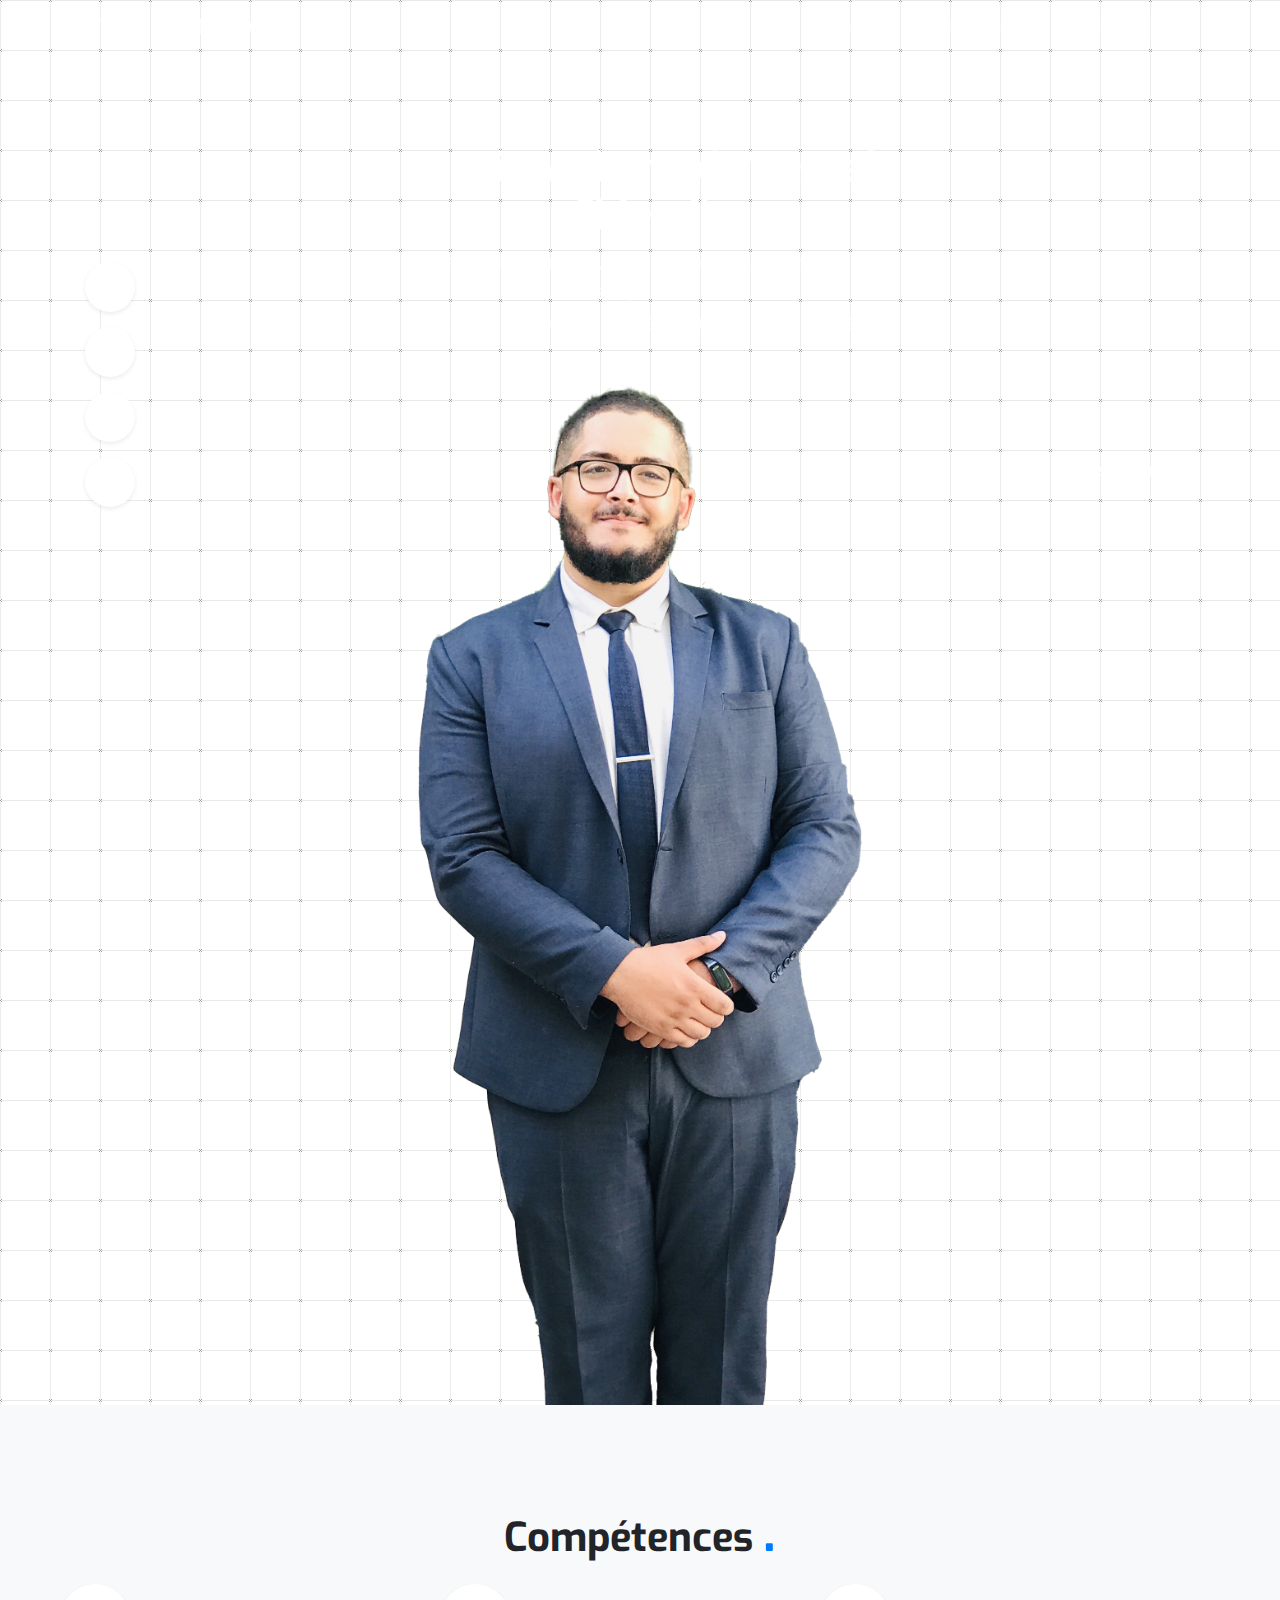
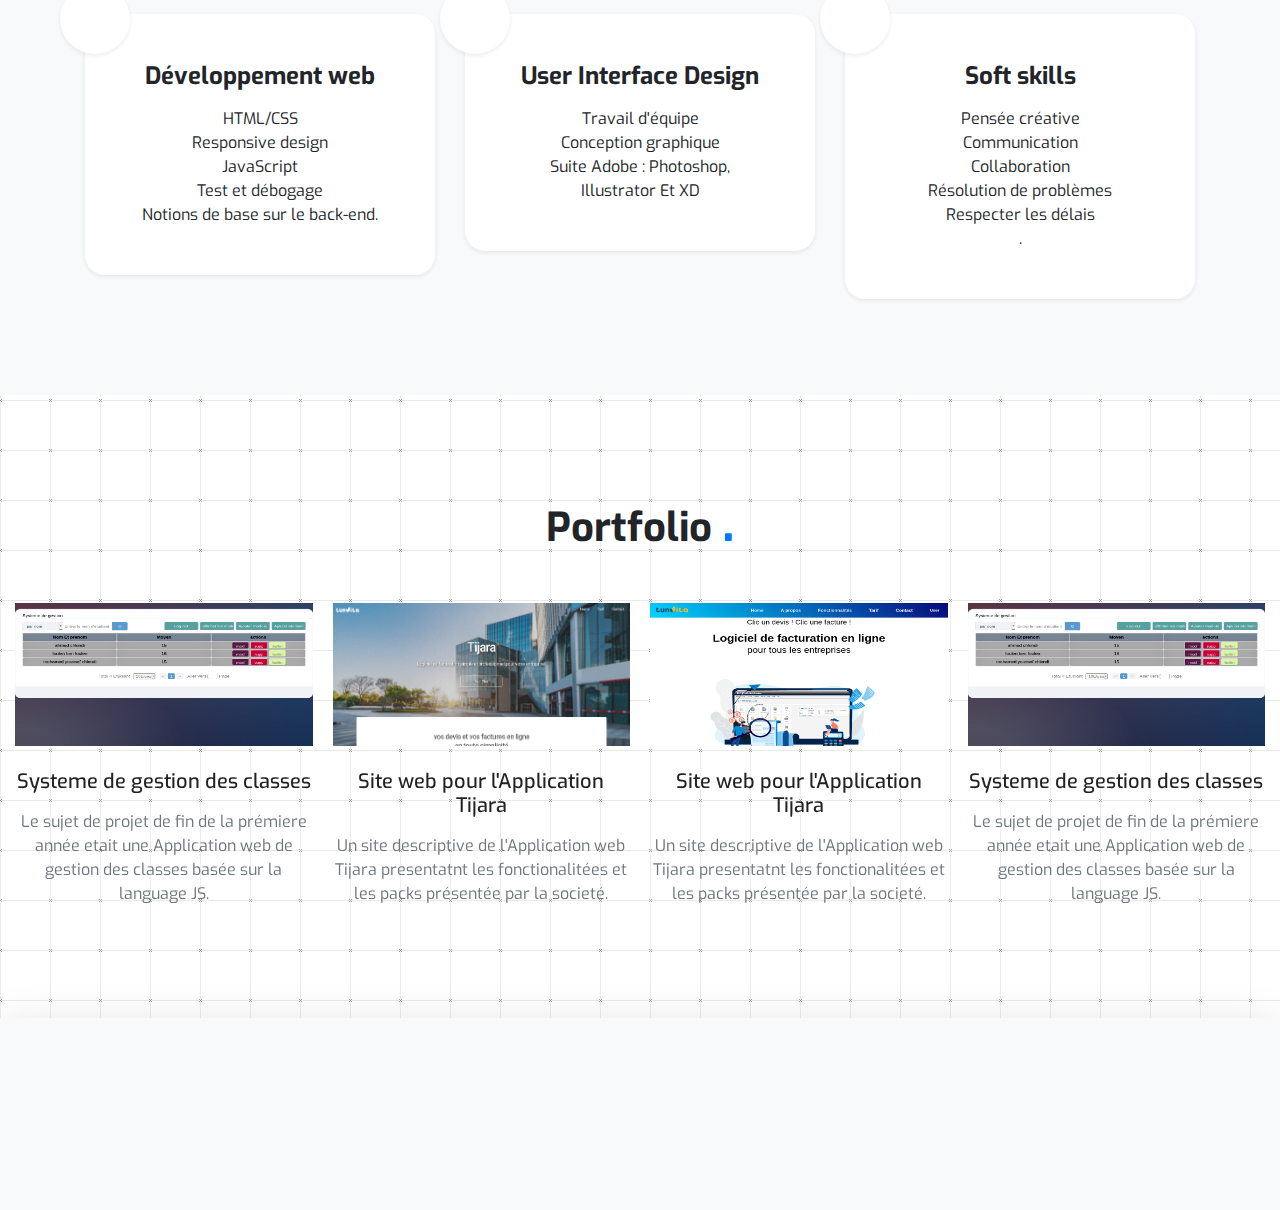
<file: index.html>
<!doctype html>
<html lang="en">
<head>
<!-- Required meta tags -->
<meta charset="utf-8">
<meta name="viewport" content="width=device-width, initial-scale=1, shrink-to-fit=no">
<!-- Bootstrap CSS -->

<link rel="stylesheet" href="css/bootstrap.min.css" >
<link rel="stylesheet" href="https://cdn.lineicons.com/2.0/LineIcons.css">
<link rel="stylesheet" href="css/style.css">
<title>Personal Website Bootstrap Template</title>
<style>
  
    /* Cool infinite background scrolling animation.
 * Twitter: @kootoopas
 */
/* Exo thin font from Google. */
@import url(https://fonts.googleapis.com/css?family=Exo:100);
/* Background data (Original source: https://subtlepatterns.com/grid-me/) */
/* Animations */
@-webkit-keyframes bg-scrolling-reverse {
  100% {
    background-position: 50px 50px;
  }
}
@-moz-keyframes bg-scrolling-reverse {
  100% {
    background-position: 50px 50px;
  }
}
@-o-keyframes bg-scrolling-reverse {
  100% {
    background-position: 50px 50px;
  }
}
@keyframes bg-scrolling-reverse {
  100% {
    background-position: 50px 50px;
  }
}
@-webkit-keyframes bg-scrolling {
  0% {
    background-position: 50px 50px;
  }
}
@-moz-keyframes bg-scrolling {
  0% {
    background-position: 50px 50px;
  }
}
@-o-keyframes bg-scrolling {
  0% {
    background-position: 50px 50px;
  }
}
@keyframes bg-scrolling {
  0% {
    background-position: 50px 50px;
  }
}
/* Main styles */
body {

  font-family:  exo, ubuntu, "segoe ui", helvetica, arial, sans-serif;
  text-align: center;
  /* img size is 50x50 */
  background: url("[data-uri]") repeat 0 0;
  -webkit-animation: bg-scrolling-reverse 0.92s infinite;
  /* Safari 4+ */
  -moz-animation: bg-scrolling-reverse 0.92s infinite;
  /* Fx 5+ */
  -o-animation: bg-scrolling-reverse 0.92s infinite;
  /* Opera 12+ */
  animation: bg-scrolling-reverse 0.92s infinite;
  /* IE 10+ */
  -webkit-animation-timing-function: linear;
  -moz-animation-timing-function: linear;
  -o-animation-timing-function: linear;
  animation-timing-function: linear;
}

</style>
<link rel="stylesheet" href="css/owl.carousel.css">
<link rel="stylesheet" href="css/owl.theme.default.css">
</head>
<body>
<div class="header-bg">
  <nav class="navbar navbar-expand-lg navbar-dark  nav2 fixed-top vv mobile-bg">
    <div class="container"> <a class="navbar-brand font-weight-bold" href="#about">STAGE D'INITATION</a>
      <button class="navbar-toggler" type="button" data-toggle="collapse" data-target="#navbarSupportedContent" aria-controls="navbarSupportedContent" aria-expanded="false" aria-label="Toggle navigation"> <span class="navbar-toggler-icon"></span> </button>
      <div class="collapse navbar-collapse" id="navbarSupportedContent">
        <ul class="navbar-nav ml-auto menu2">
          <li class="nav-item active2"> <a class="nav-link" href="#about">À propos de moi</a> </li>
          <li class="nav-item"> <a class="nav-link" href="#skillset">Compétences</a> </li>
          <li class="nav-item"> <a class="nav-link" href="#portfolio">Portfolio</a> </li>
          <li class="nav-item"> <a class="nav-link" href="stage.html">Stage</a> </li>
          <!-- <li class="nav-item"> <a class="nav-link btn btn-primary text-white" href="#contact">Contact</a> </li> -->
        </ul>
      </div>
    </div>
  </nav>
  <div class="pt-5">
    <div class="container pt-5" id="about">
      <div class="row pt-5 position-relative">
        <div class="position-absolute" style="top:166px; left:15px;"> <a href="">
          <div class="kk shadow-sm"> <i class="lni lni-instagram-original"></i> </div>
          </a> <a href="">
          <div class="kk shadow-sm"> <i class="lni lni-linkedin"></i> </div>
          </a> <a href="">
          <div class="kk shadow-sm"> <i class="lni lni-dribbble"></i> </div>
          </a> <a href="">
          <div class="kk shadow-sm"> <i class="lni lni-github"></i> </div>
          </a> </div>
        <div class="position-absolute" style="top:366px; right:15px;">
          <div class="text-uppercase small font-weight-bold text-white lni-rotate-90"> Scroll Down &nbsp; <i class="lni lni-mouse lni-rotate-90"></i> </div>
        </div>
        <div class="col-lg-6 col-12 mx-auto text-center text-white">
          <h1 class="font-weight-bold">Je suis Mohamed Youssef Chlendi</h1>
          <p class="lead mb-5">Etudiant & Designer avec curiosité et passion pour la simplicité.<br> Et ce site web est <b>la présentation de mon stage </b>.</p>
        </div>
      </div>
      <div class="row">
        <div class="col-lg-5 col-12 mx-auto text-center"> <img  src="img/youssef.png" class="img-fluid"> </div>
      </div>
    </div>
  </div>
</div>
<div class="bg-light pt-5" id="skillset">
  <div class="container pb-5">
    <div class="row py-5">
      <div class="col-12 text-center">
        <h2 class="h1 font-weight-bold mb-5">Compétences <span class="text-primary hh">.</span></h2>
      </div>
      <div class="col-lg-4 col-12">
        <div class="tt shadow-sm"> <i class="lni lni-code"></i> </div>
        <div class="p-5 shadow-sm border-radius-new bg-white">
          <h4 class="font-weight-bold mb-3">Développement web</h4>
          <p class="m-0"> HTML/CSS <br>
                          Responsive design <br>
                          JavaScript <br>
                          Test et débogage <br>
                          Notions de base sur le back-end.</p>
        </div>
      </div>
      <div class="col-lg-4 col-12">
        <div class="tt shadow-sm"> <i class="lni lni-select"></i> </div>
        <div class="p-5 shadow-sm border-radius-new bg-white">
          <h4 class="font-weight-bold mb-3">User Interface Design</h4>
          <p class="m-0">    Travail d'équipe<br>
                            Conception graphique<br>
                            Suite Adobe : Photoshop, Illustrator Et XD
         </p>
        </div>
      </div>
      <div class="col-lg-4 col-12">
        <div class="tt shadow-sm"> <i class="lni lni-video"></i> </div>
        <div class="p-5 shadow-sm border-radius-new bg-white">
          <h4 class="font-weight-bold mb-3">Soft skills</h4>
          <p class="m-0">
            Pensée créative<br>
            Communication<br>
            Collaboration<br>
            Résolution de problèmes<br>
            Respecter les délais<br>
. </p>
        </div>
      </div>
    </div>
  </div>
</div>
<div id="portfolio" class="pt-5">
  <div class="container-fluid pb-5">
    <div class="row py-5">
      <div class="col-12 text-center">
        <h2 class="h1 font-weight-bold mb-5">Portfolio <span class="text-primary hh">.</span></h2>
      </div>
      <div class="col-12 portfolio owl-theme owl-carousel ">
        <div> <img src="img/site1.png" height="142.8">
          <h5 class="mb-3 mt-4"><a href="https://youssefchlendi.github.io/">Systeme de gestion des classes</a></h5>
          <p class="text-muted">Le sujet de projet de fin de la prémiere année etait une Application web  de gestion des classes basée sur la language JS. </p>
        </div>
        <div> <img src="img/site2.png" height="142.8">
          <h5 class="mb-3 mt-4"><a href="">Site web pour l'Application Tijara</a></h5>
          <p class="text-muted">Un site descriptive de l'Application web Tijara presentatnt les fonctionalitées et les packs présentée par la societé. </p>
        </div>
        <div> <img src="img/site3.png" height="142.8">
          <h5 class="mb-3 mt-4"><a href="">Site web pour l'Application Tijara</a></h5>
          <p class="text-muted">Un site descriptive de l'Application web Tijara presentatnt les fonctionalitées et les packs présentée par la societé. </p>
        </div>
        <div> <img src="img/site1.png" height="142.8">
          <h5 class="mb-3 mt-4"><a href="https://youssefchlendi.github.io/">Systeme de gestion des classes</a></h5>
          <p class="text-muted">Le sujet de projet de fin de la prémiere année etait une Application web  de gestion des classes basée sur la language JS. </p>
        </div>
      </div>
    </div>
  </div>
</div>
<!-- <div class="bg-light pt-5" id="blog">
  <div class="container pb-5">
    <div class="row py-5">
      <div class="col-12 text-center">
        <h2 class="h1 font-weight-bold mb-5">Blog <span class="text-primary hh">.</span></h2>
      </div>
      <div class="col-md-4 col-12">
        <div class="shadow-sm border-radius-new"> <img src="https://images.pexels.com/photos/2433163/pexels-photo-2433163.jpeg?auto=compress&cs=tinysrgb&dpr=2&h=640&w=426" class="img-fluid">
          <div class="p-4 bg-white border-radius-new">
            <p class="m-0 text-muted">Interdum et malesuada fames ac ante ipsum primis in faucibus.</p>
          </div>
        </div>
      </div>
      <div class="col-md-4 col-12">
        <div class="shadow-sm border-radius-new"> <img src="https://images.pexels.com/photos/733856/pexels-photo-733856.jpeg?auto=compress&cs=tinysrgb&dpr=2&h=640&w=426" class="img-fluid">
          <div class="p-4 bg-white border-radius-new">
            <p class="m-0 text-muted">Interdum et malesuada fames ac ante ipsum primis in faucibus.</p>
          </div>
        </div>
      </div>
      <div class="col-md-4 col-12">
        <div class="shadow-sm border-radius-new"> <img src="https://images.pexels.com/photos/3954635/pexels-photo-3954635.jpeg?auto=compress&cs=tinysrgb&dpr=2&h=640&w=426" class="img-fluid">
          <div class="p-4 bg-white border-radius-new">
            <p class="m-0 text-muted">Interdum et malesuada fames ac ante ipsum primis in faucibus.</p>
          </div>
        </div>
      </div>
    </div>
  </div>
</div> -->
<div id="contact" class="bg-light shadow-lg" >
  <div class="container pb-5 ">
    <div class="row py-5">
      <div class="col-lg-5 col-12 mx-auto text-center">
        <!-- <h2 class="h1 font-weight-bold mb-3">Contact <span class="text-primary hh">.</span></h2>
        <p class="lead">I'm eager to hear from you! I'm available for work</p> -->
        <div class="d-flex justify-content-around ll mt-5"> <a href=""><i class="lni lni-facebook-filled"></i></a> <a href=""><i class="lni lni-twitter-filled"></i></a> <a href=""><i class="lni lni-linkedin-original"></i></a> <a href=""><i class="lni lni-youtube"></i></a> <a href=""><i class="lni lni-github-original"></i></a> <a href=""><i class="lni lni-instagram-filled"></i></a> </div>
      </div>
    </div>
  </div>
</div>


<script src="https://cdnjs.cloudflare.com/ajax/libs/jquery/3.3.1/jquery.min.js"></script> 
<script src="https://cdn.jsdelivr.net/npm/popper.js@1.16.0/dist/umd/popper.min.js"></script> 
<script src="https://stackpath.bootstrapcdn.com/bootstrap/4.4.1/js/bootstrap.min.js"></script> 
<script src="https://cdnjs.cloudflare.com/ajax/libs/OwlCarousel2/2.3.4/owl.carousel.js"></script> 
<script src="js/script.js"></script> 

</body>
</html>
</file>
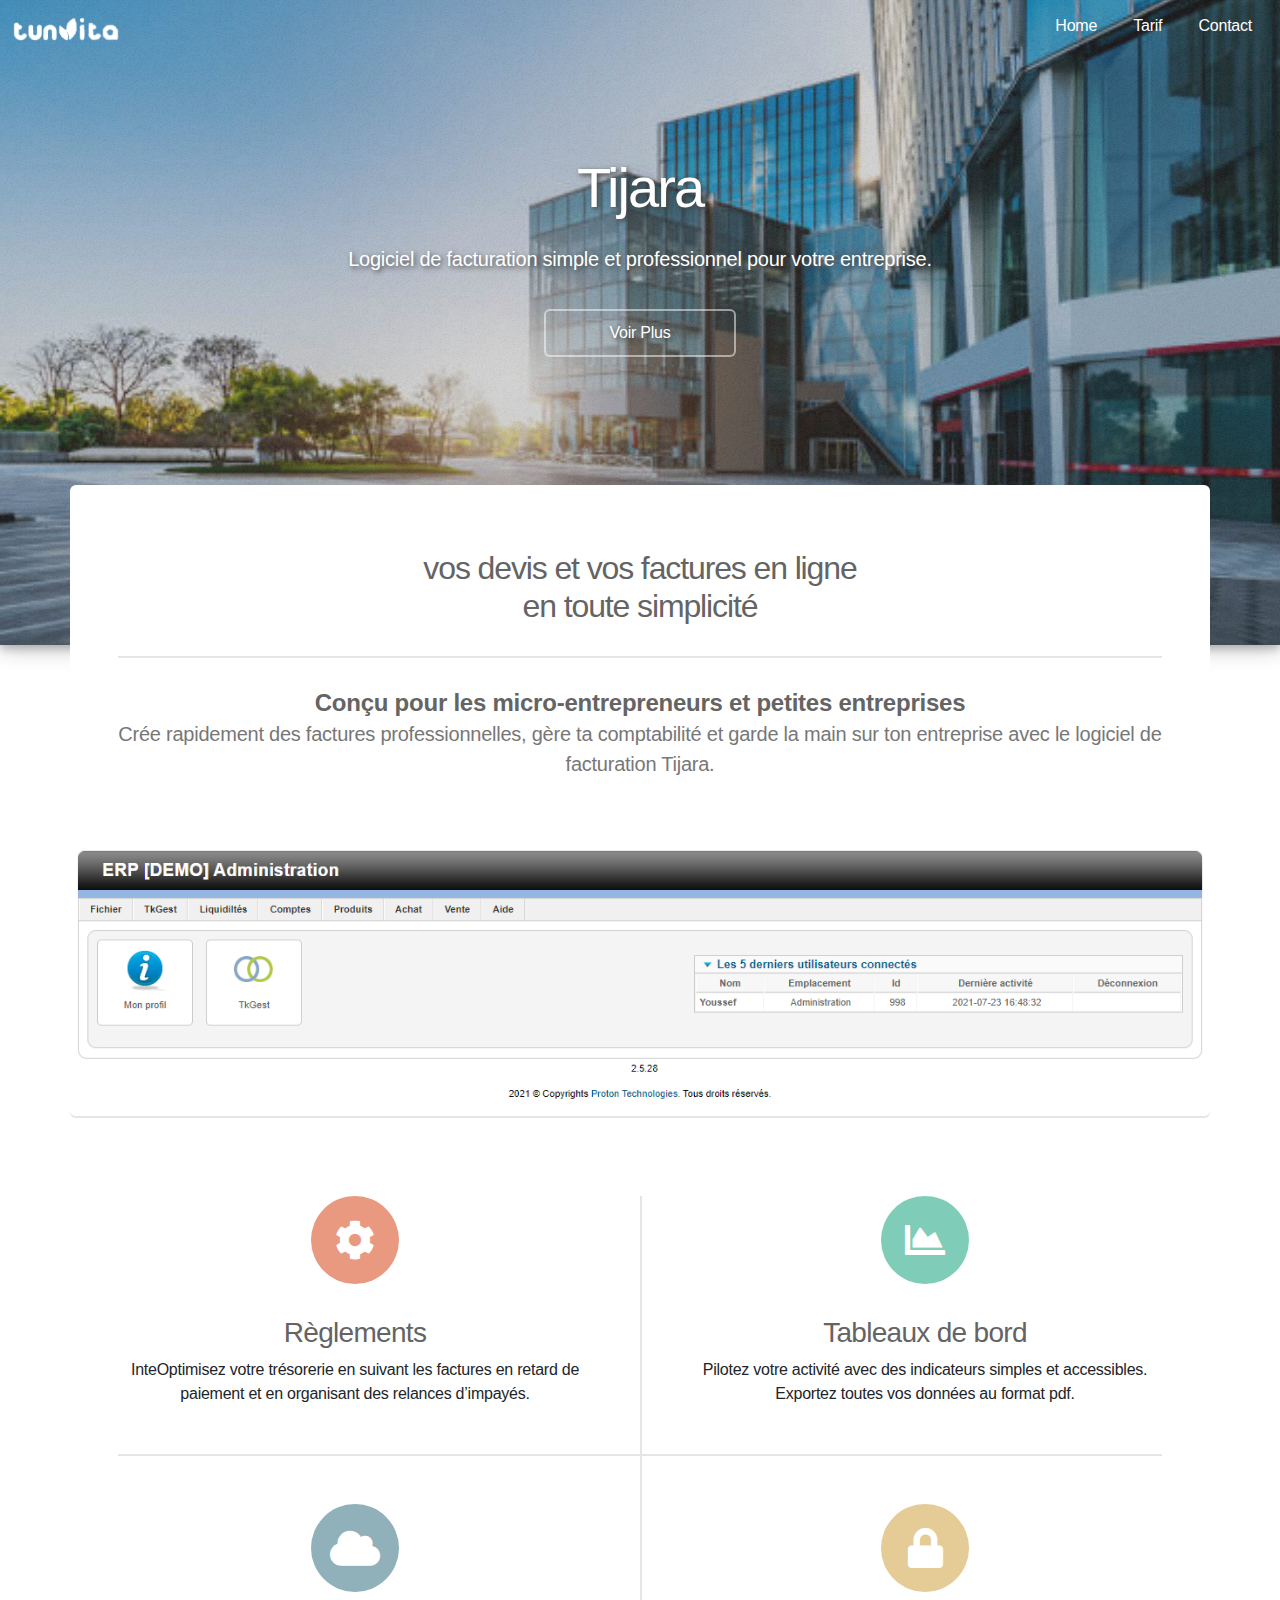
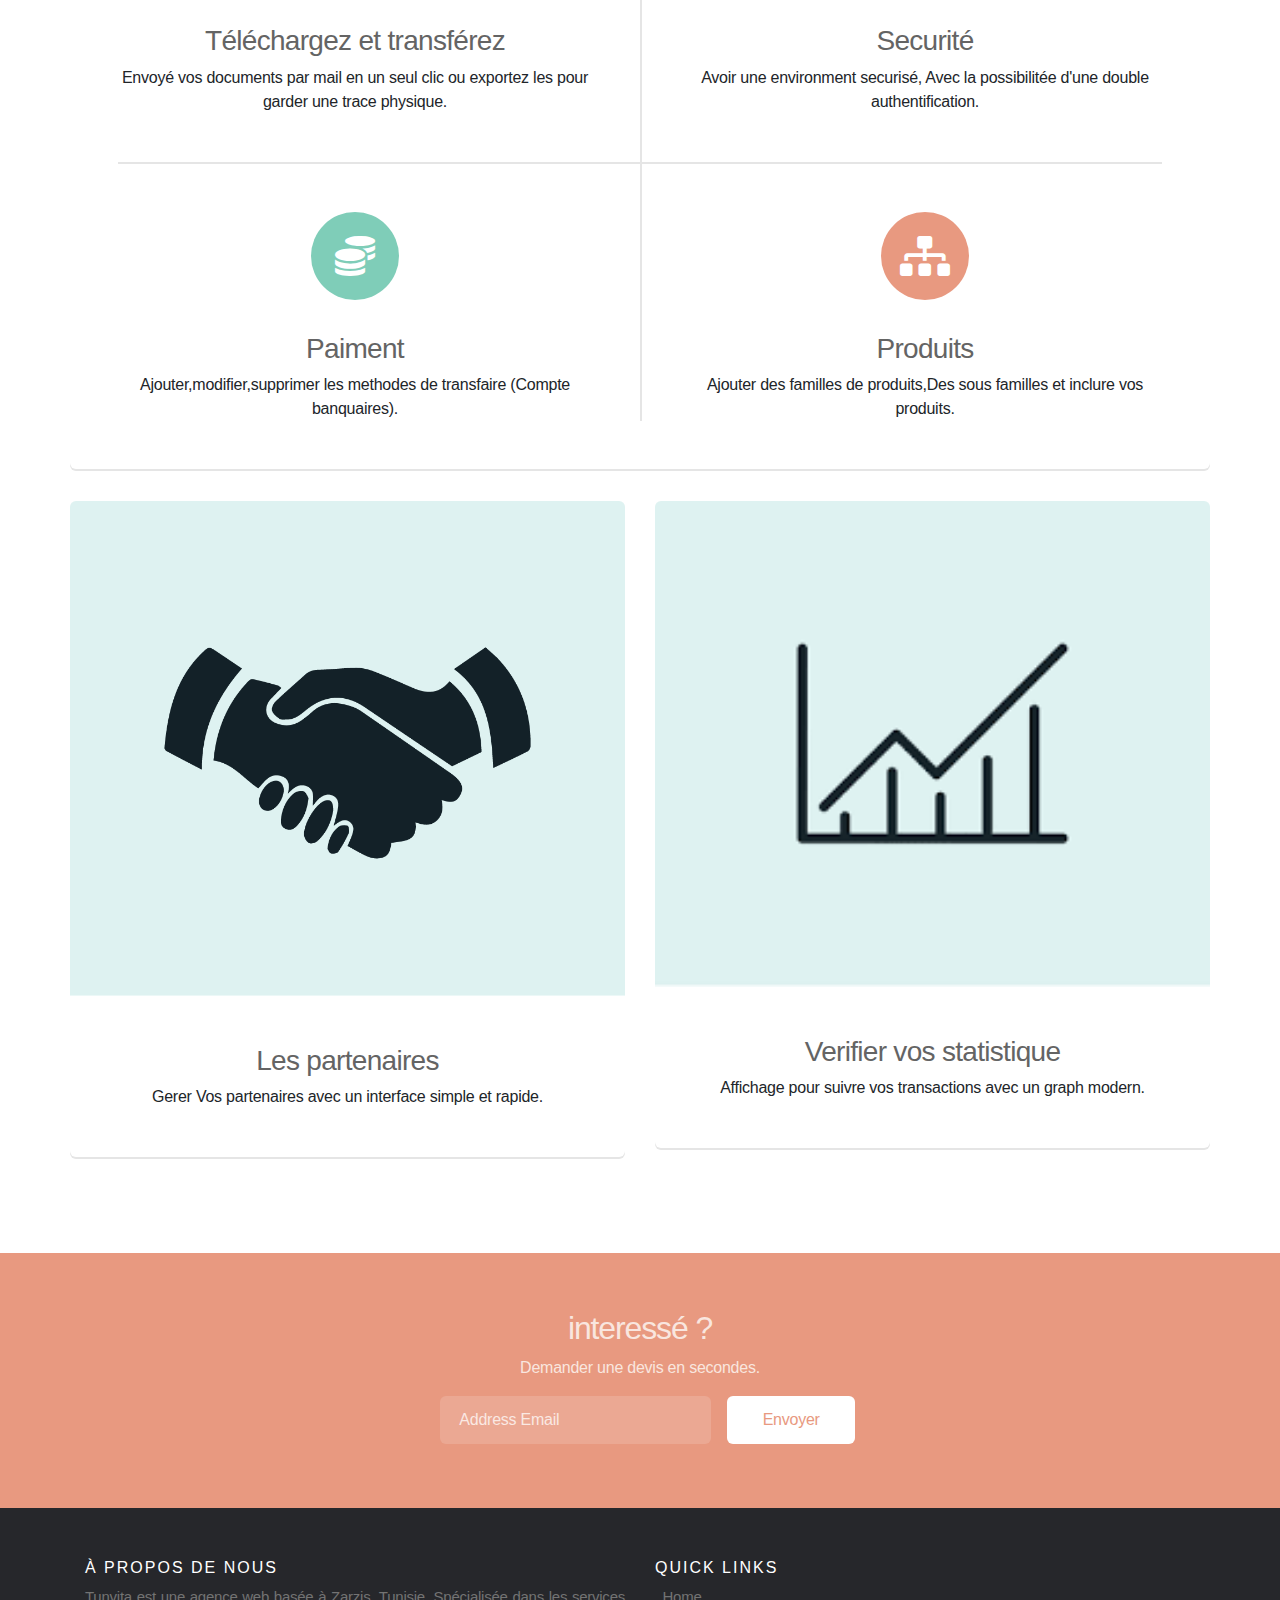
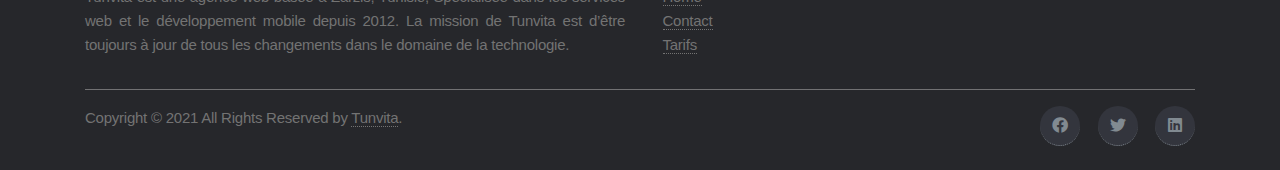
<file: atemp/index.html>
<!DOCTYPE HTML>
<html>

<head>
	<title>Logicielle Facturation</title>
	<meta charset="utf-8" />
	<meta http-equiv="Cache-control" content="no-cache">

	<meta name="viewport" content="width=device-width, initial-scale=1, user-scalable=no" />
	<link rel="stylesheet" href="assets/css/main.css" />
	<link rel="stylesheet" href="assets/boot/all.css" />
	<link rel="stylesheet" href="assets/boot/bootstrap.min.css" />

	<link rel="icon" href="images/minilogo.png">
</head>

<body class="landing is-preload">
	<div id="page-wrapper">

		<!-- Header -->
		<header id="header" class="alt">
			<h1><a href="index.html"><img src="images/biglogo.png" width="10%"></a></h1>
			<nav id="nav">
				<ul>
					<li><a href="index.html">Home</a></li>
					<li><a href="tarif.html">Tarif</a></li>
					<li><a href="contact.html">Contact</a></li>
					<!--<li>
						<a href="#" class="icon solid fa-angle-down">Menu</a>
						<ul>
							<li><a href="generic.html">Tarif</a></li>
							<li><a href="contact.html">Contact</a></li>
						</ul>
					</li>-->
				</ul>
			</nav>
		</header>

		<!-- Banner -->
		<section id="banner">
			<h2>Tijara</h2>
			<p>Logiciel de facturation simple et professionnel pour votre entreprise.</p>
			<ul class="actions special">
				<li><a href="#main" class="button">Voir Plus</a></li>
			</ul>
		</section>

		<!-- Main -->
		<section id="main" class="container">

			<section class="box special">
				<header class="major">
					<h2>vos devis et vos factures en ligne
						<br>en toute simplicité
					</h2>
					<p><b style="font-size: larger ;">Conçu pour les micro-entrepreneurs et petites entreprises</b><br>
						Crée rapidement des factures professionnelles, gère ta comptabilité et garde la main
						sur ton entreprise avec le logiciel de facturation Tijara.</p>
				</header>
				<span class="image featured"><img src="images/1.PNG" alt="" /></span>
			</section>

			<section class="box special features">
				<div class="features-row">
					<section>
						<span class="icon solid major fas fa-cog  accent2"></span>
						<h3>Règlements</h3>
						<p>InteOptimisez votre trésorerie en suivant les factures en retard de paiement 
							et en organisant des relances d’impayés.</p>
					</section>
					<section>
						<span class="icon solid major fa-chart-area accent3"></span>
						<h3>Tableaux de bord</h3>
						<p>Pilotez votre activité avec des indicateurs simples et accessibles.
							 Exportez toutes vos données au format pdf.</p>
					</section>
				</div>
				<div class="features-row">
					<section>
						<span class="icon solid major fa-cloud accent4"></span>
						<h3>Téléchargez et transférez</h3>
						<p>Envoyé vos documents par mail en un seul clic
							 ou exportez les pour garder une trace physique.
						</p>
					</section>
					<section>
						<span class="icon solid major fa-lock accent5"></span>
						<h3>Securité</h3>
						<p>Avoir une environment securisé, Avec la possibilitée d'une double authentification.</p>
					</section>
				</div>
				<div class="features-row">
					<section>
						<span class="icon solid major fa-coins accent3"></span>
						<h3>Paiment</h3>
						<p>Ajouter,modifier,supprimer les methodes de transfaire
							(Compte banquaires).
						</p>
					</section>
					<section>
						<span class="icon solid major fa-sitemap accent2"></span>
						<h3>Produits</h3>
						<p>Ajouter des familles de produits,Des sous familles et inclure
							vos produits.
						</p>
					</section>
				</div>
			</section>

			<div class="row">
				<div class="col-6 col-12-narrower">

					<section class="box special">
						<span class="image featured"><img src="images/partner.png" alt="" /></span>
						<h3>Les partenaires</h3>
						<p>Gerer Vos partenaires avec un interface simple et rapide.
						</p>

					</section>

				</div>
				<div class="col-6 col-12-narrower">

					<section class="box special">
						<span class="image featured"><img src="images/stats.png" alt="" /></span>
						<h3>Verifier vos statistique</h3>
						<p>
							Affichage pour suivre vos transactions avec un graph modern.
						</p>
					</section>

				</div>
			</div>
			

		</section>

		<!-- CTA -->
		<section id="cta">

			<h2>interessé ?</h2>
			<p>Demander une devis en secondes.</p>

			<form method="POST" action="php/devis.php"> 
				<div class="row gtr-50 gtr-uniform">
						<div class="col-8 col-12-mobilep">
							<input type="email" name="email" id="email" placeholder=" Address Email" />
						</div>
						<div class="col-4 col-12-mobilep">
							<input type="submit" 
							name="submit"
							value="Envoyer" class="fit" />
						</div>
				</div>
			</form>

		</section>
		  <!-- Site footer -->
		  <footer class="site-footer">
			<div class="container">
			  <div class="row">
				<div class="col-sm-12 col-md-6">
				  <h6>À propos de nous</h6>
				  <p class="text-justify">Tunvita est une agence web basée à Zarzis, Tunisie, Spécialisée dans les services web et le développement mobile depuis 2012. La mission de Tunvita est d’être toujours à jour de tous les changements dans le domaine de la technologie.</p>
				</div>
	  
				<div class="col-xs-6 col-md-3">
				  <h6>Quick Links</h6>
				  <ul class="footer-links">
					<li><a href="#">Home</a></li>
					<li><a href="/contact.html">Contact</a></li>
					<li><a href="/tarif.html">Tarifs</a></li>
				  </ul>
				</div>
			  </div>
			  <hr>
			</div>
			<div class="container">
			  <div class="row">
				<div class="col-md-8 col-sm-6 col-xs-12">
				  <p class="copyright-text">Copyright &copy; 2021 All Rights Reserved by 
			   <a href="#">Tunvita</a>.
				  </p>
				</div>
	  
				<div class="col-md-4 col-sm-6 col-xs-12">
				  <ul class="social-icons">
					<li><a class="facebook" href="#"><i class="icon brands fa fa-facebook"></i></a></li>
					<li><a class="twitter" href="#"><i class="icon brands fa fa-twitter"></i></a></li>
					<li><a class="linkedin" href="#"><i class="icon brands fa fa-linkedin"></i></a></li>   
				  </ul>
				</div>
			  </div>
			</div>
	  </footer>
	</div>

	<!-- Scripts -->
	<script src="assets/js/jquery.min.js"></script>
	<script src="assets/js/jquery.dropotron.min.js"></script>
	<script src="assets/js/jquery.scrollex.min.js"></script>
	<script src="assets/js/browser.min.js"></script>
	<script src="assets/js/breakpoints.min.js"></script>
	<script src="assets/js/util.js"></script>
	<script src="assets/js/main.js"></script>

</body>

</html>
</file>
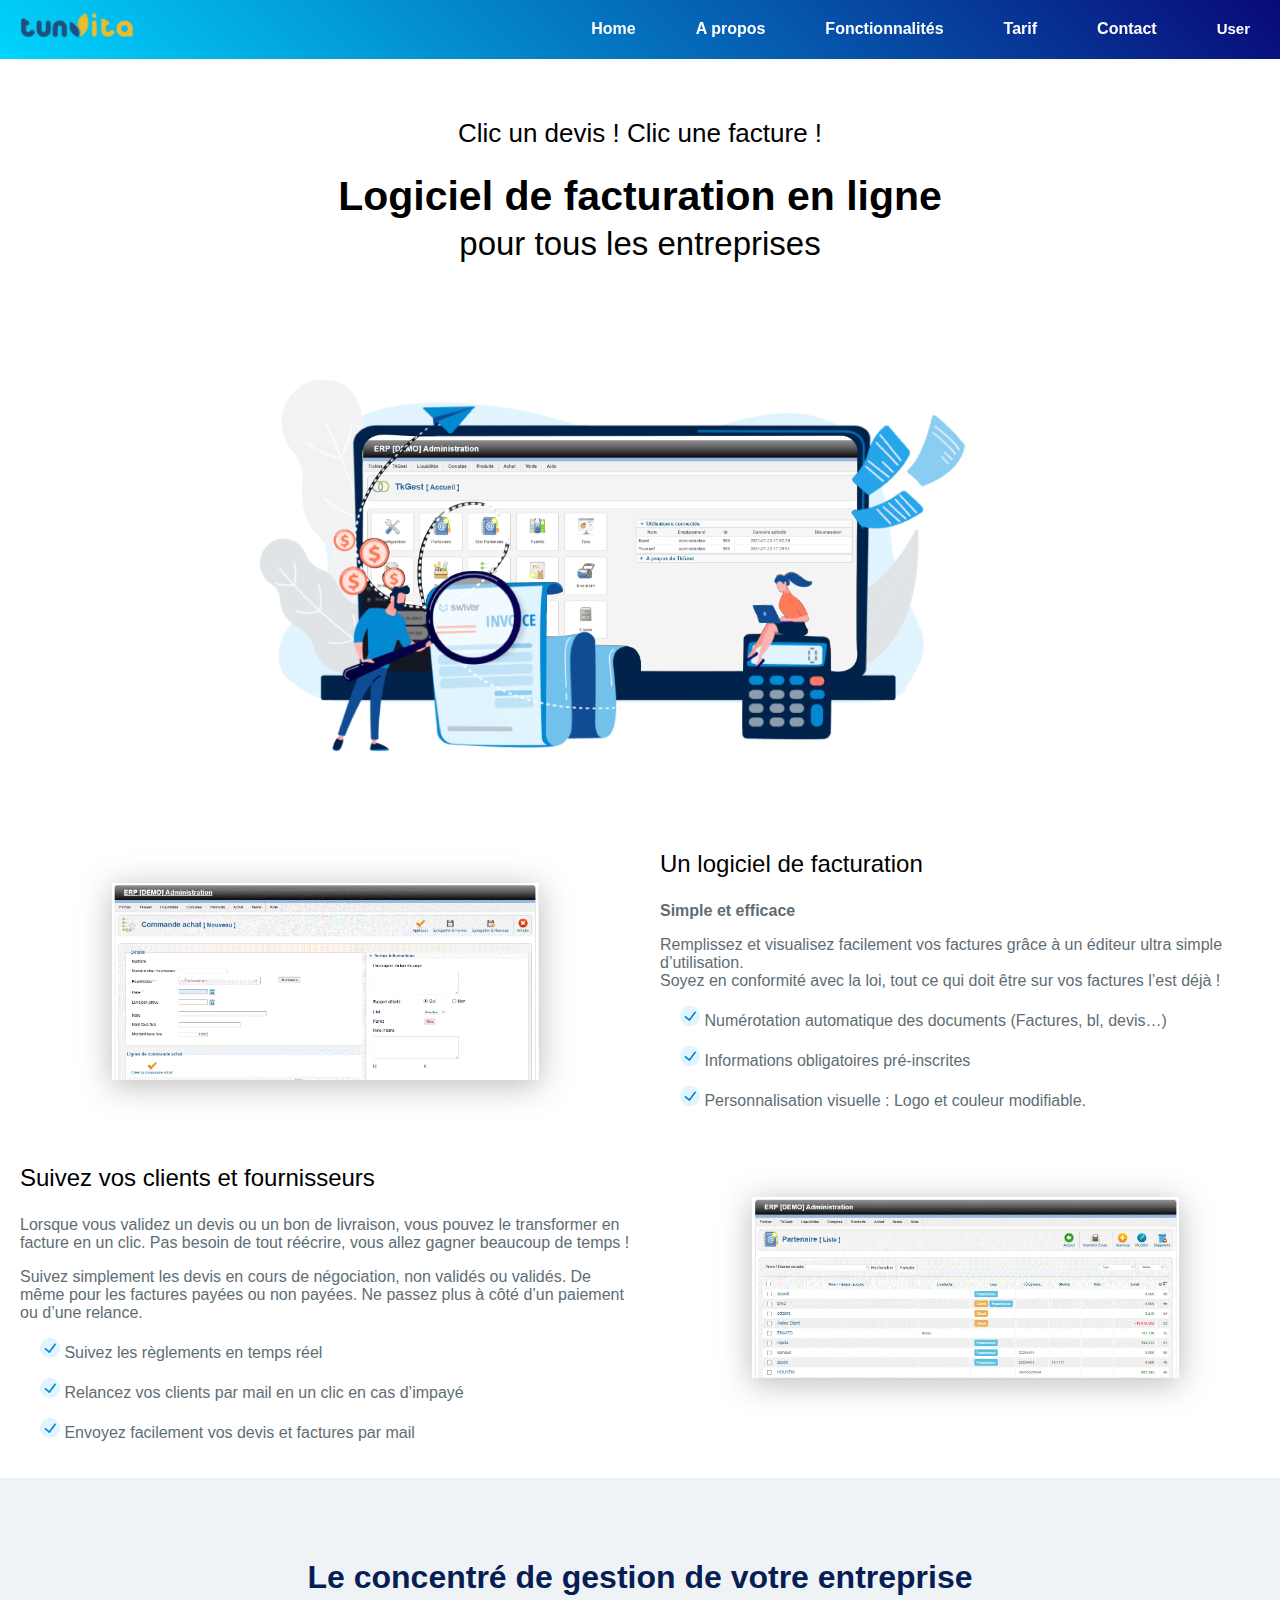
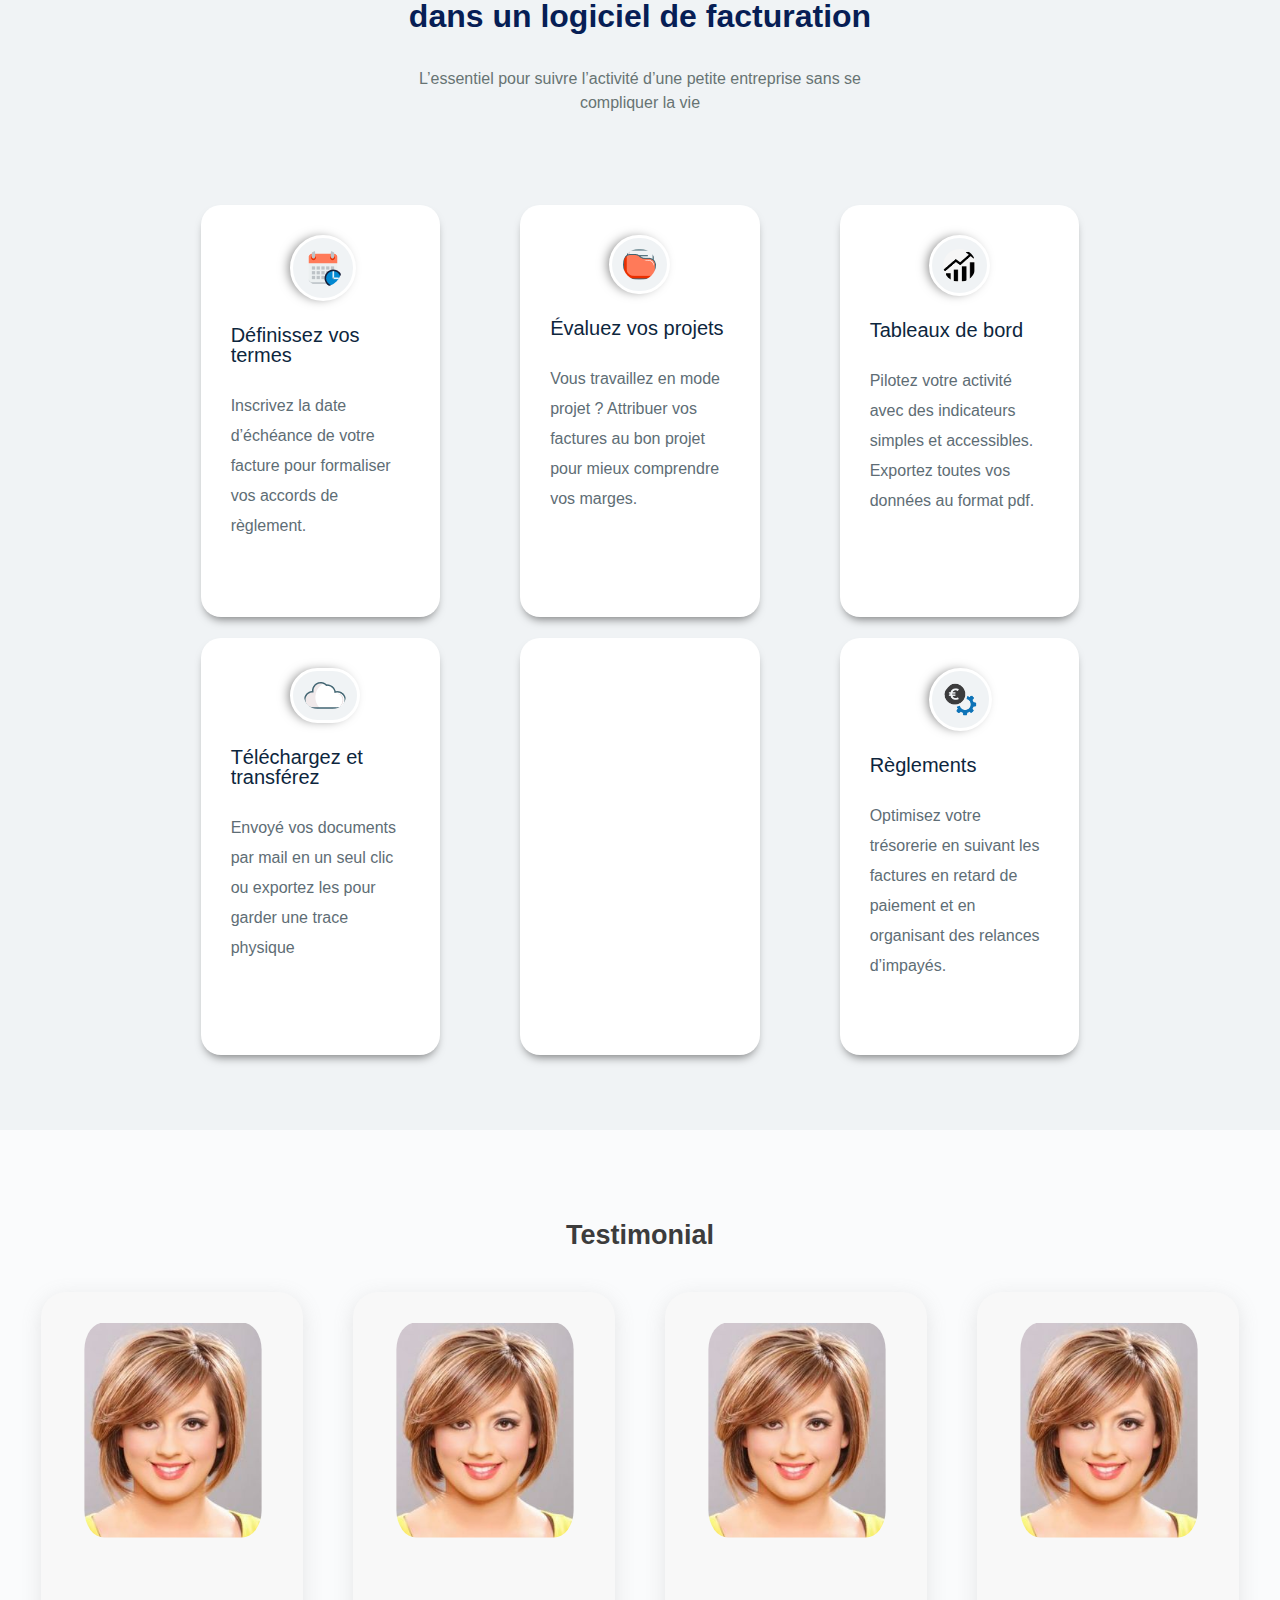
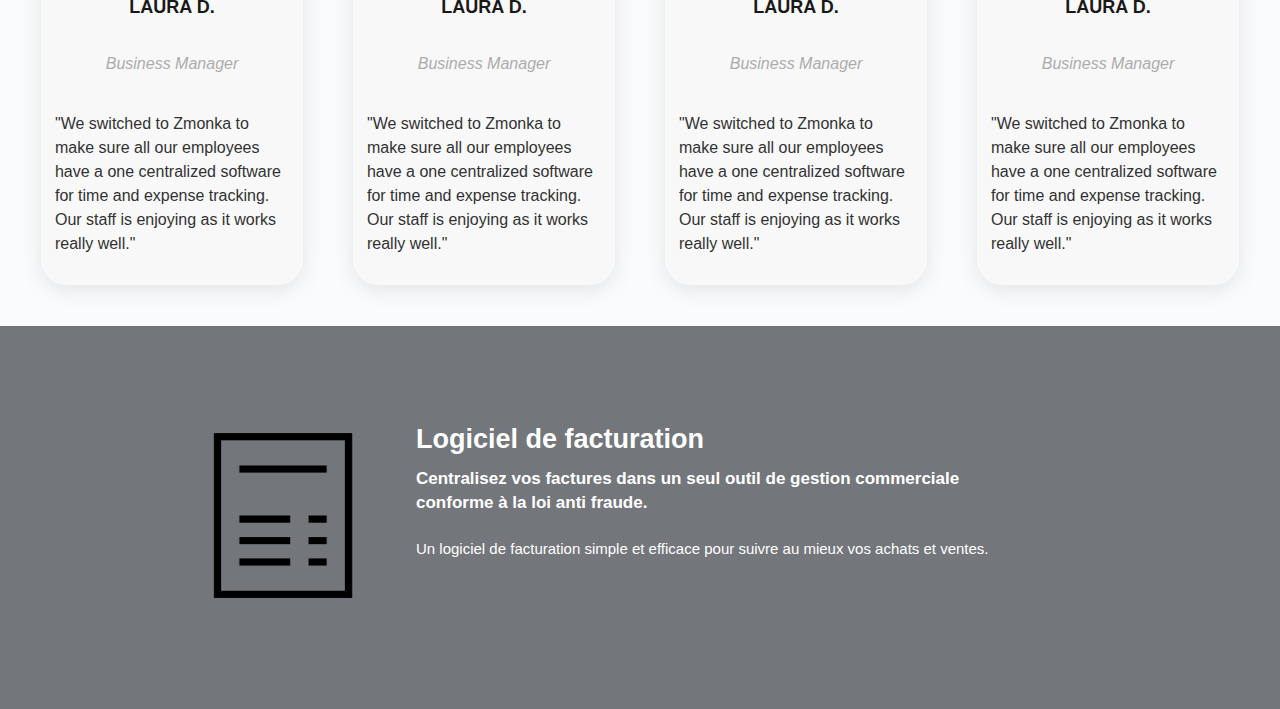
<file: stemp/index.html>
<!DOCTYPE html>
<html lang="en">

<head>
  <meta charset="UTF-8">
  <meta http-equiv="X-UA-Compatible" content="IE=edge">
  <meta name="viewport" content="width=device-width, initial-scale=1.0">
  <link rel="stylesheet" href="index.css" type="text/css">
  <script type="text/javascript" src="https://identity.netlify.com/v1/netlify-identity-widget.js"></script>
  <link rel="icon" href="images/minilogo.png">
  <title>Home -V1</title>
</head>

<body>
  <header class="header">
    <a href="index.html" class="logo">
      <img id="big" src="images/biglogo.png">
      <img id="small" width="30%" src="images/minilogo.png">
    </a>

    <div class="container" onclick="toggleMenu(this)">
      <div class="bar1"></div>
      <div class="bar2"></div>
      <div class="bar3"></div>
    </div>
    <ul class="menu">
      <li><a href="index.html#a1">Home</a></li>
      <li><a href="index.html#a2">A propos</a></li>
      <li><a href="index.html#a3">Fonctionnalités</a></li>
      <li><a href="index.html#tarif">Tarif</a></li>
      <li><a href="contact.html">Contact</a></li>
      <li class="dropdown">
        <button class="dropbtn">User</button>
        <div class="dropdown-content">
          <div data-netlify-identity-menu></div>
        </div>
      </li>
    </ul>
  </header>
  <div style="margin-top: 120px">

    <div id="a1" style="text-align: center;">
      <h1 id="a">Clic un devis ! Clic une facture !</h1>
      <div id="bb">
        <h1 id="b">Logiciel de facturation en ligne</h1>
      </div>
      <h1 id="c">pour tous les entreprises</h1>
      <img src="images/1.png" width="70%" alt="image1">
    </div>
    <div id="a2" class="grid-2" name="about">
      <div class="grid-2-pad-10">
        <img class="grid-2-img" src="images/2.gif" width="70%" alt="image2">
      </div>
      <div class="grid-2-pad-10">
        <div>
          <div>
            <h2>Un logiciel de facturation</h2>
          </div>
          <div>
            <div>
              <p>
                <strong>
                  Simple et efficace
                </strong>
              </p>
              <p>
                Remplissez et visualisez facilement vos factures grâce à un éditeur ultra simple
                d’utilisation.<br>Soyez en conformité avec la loi, tout ce qui doit être sur vos factures l’est déjà !
              </p>
              <p>
                <img style="margin-left: 20px;" src="images/check.png" alt="" width="20" height="20">
                Numérotation automatique des documents (Factures, bl, devis…)
              </p>
              <p>
                <img style="margin-left: 20px;" src=" images/check.png" alt="" width="20" height="20">
                Informations obligatoires pré-inscrites
              </p>
              <p>
                <img style="margin-left: 20px;" src=" images/check.png" alt="" width="20" height="20">
                Personnalisation visuelle : Logo et couleur modifiable.
              </p>
            </div>
          </div>
        </div>
      </div>
    </div>
    <div class="grid-2">
      <div class="grid-2-pad-10">
        <div>
          <h2>Suivez vos clients et fournisseurs</h2>
        </div>
        <div>
          <div>
            <p>
              Lorsque vous validez un devis ou un bon de livraison, vous pouvez le transformer en facture en un
              clic.
              Pas besoin de tout réécrire, vous allez gagner beaucoup de temps ! </p>
            <p>
              Suivez simplement les devis en cours de négociation, non validés ou validés. De même pour les factures
              payées ou non payées. Ne passez plus à côté d’un paiement ou d’une relance.

            </p>
            <p>
              <img style="margin-left: 20px;" src="images/check.png" alt="" width="20" height="20">
              Suivez les règlements en temps réel
            </p>
            <p>
              <img style="margin-left: 20px;" src=" images/check.png" alt="" width="20" height="20">
              Relancez vos clients par mail en un clic en cas d’impayé
            </p>
            <p>
              <img style="margin-left: 20px;" src=" images/check.png" alt="" width="20" height="20">
              Envoyez facilement vos devis et factures par mail
            </p>
          </div>
        </div>
      </div>
      <div class="grid-2-pad-10">
        <img class="grid-2-img" src="images/3.gif" width="70%" alt="image2">
      </div>
    </div>
    <div id="a3" style="background-color: #f0f3f5;padding-top: 5%;">
      <div style="width: 60%; margin: 0 auto">
        <h1 class="h1-art">
          Le concentré de gestion de votre entreprise dans un logiciel de facturation
        </h1>
        <p class="p-art">
          L’essentiel pour suivre l’activité d’une petite entreprise sans se compliquer la vie
        </p>
      </div>
      <div class="grid-3">
        <div class="carte">
          <div>
            <img class="img-ar" src="images/cal.png">
          </div>
          <div>
            <h2 class="h2-ar">Définissez vos termes</h2>
          </div>
          <div>
            <p class="p-ar">Inscrivez la date d’échéance de votre facture pour formaliser vos accords de
              règlement.
            </p>
            <div style="position: absolute; left: 282px; top: -9px;">
              <div>&nbsp;</div>
            </div>
          </div>
        </div>
        <div class="carte">
          <div>
            <img class="img-ar" src="images/doc.png">
          </div>
          <div>
            <h2 class="h2-ar">Évaluez vos projets</h2>
          </div>
          <div>
            <p class="p-ar">Vous travaillez en mode projet ? Attribuer vos factures au bon projet pour mieux
              comprendre vos marges.</p>
          </div>
        </div>
        <div class="carte">
          <div>
            <img class="img-ar" height="33px" width="33px" src="images/money.png">
          </div>
          <div>
            <h2 class="h2-ar">Tableaux de bord</h2>
          </div>
          <div>
            <p class="p-ar">Pilotez votre activité avec des indicateurs simples et accessibles. Exportez toutes
              vos données au format pdf.</p>
          </div>
        </div>
        <div class="carte">
          <div>
            <img class="img-ar" src="images/cloud.png">
          </div>
          <div>
            <h2 class="h2-ar">Téléchargez et transférez</h2>
          </div>
          <div>
            <p class="p-ar">Envoyé vos documents par mail en un seul clic ou exportez les pour garder une trace
              physique</p>
          </div>
        </div>
        <div class="carte">
        </div>
        <div class="carte">
          <div>
            <div>
              <img class="img-ar" height="35px" width="35px" src="images/reg.png">
            </div>
            <div>
              <h2 class="h2-ar">Règlements</h2>
            </div>
            <div>
              <p class="p-ar">Optimisez votre trésorerie en suivant les factures en retard de paiement et en
                organisant des relances d’impayés. </p>
            </div>
          </div>
        </div>

      </div>
    </div>

    <div style="padding-top:5%;background-color: #fafbfc;">
      <h1 class="titre-gris">Testimonial</h1>
      <div class="flex-row">
        <div class="carte-2">
          <img src="images/f.jpg">
          <h3>Laura D.</h3>
          <div>
            <p>Business Manager</p>
          </div>
          <p>"We switched to Zmonka to make sure all our employees have a one centralized software for
            time and expense tracking. Our staff is enjoying as it works really well."</p>
        </div>
        <div class="carte-2">

          <img src="images/f.jpg">
          <h3>Laura D.</h3>
          <div>
            <p>Business Manager</p>
          </div>
          <p>"We switched to Zmonka to make sure all our employees have a one centralized software for
            time and expense tracking. Our staff is enjoying as it works really well."</p>
        </div>
        <div class="carte-2">

          <img src="images/f.jpg">
          <h3>Laura D.</h3>
          <div>
            <p>Business Manager</p>
          </div>
          <p>"We switched to Zmonka to make sure all our employees have a one centralized software for
            time and expense tracking. Our staff is enjoying as it works really well."</p>
        </div>
        <div class="carte-2">

          <img src="images/f.jpg">
          <h3>Laura D.</h3>
          <div>
            <p>Business Manager</p>
          </div>
          <p>"We switched to Zmonka to make sure all our employees have a one centralized software for
            time and expense tracking. Our staff is enjoying as it works really well."</p>
        </div>
      </div>
    </div>
    <div style="    background-color: #73767a; width: 100%; padding: 100px 0;">
      <div class="grid-2-1-3">
        <div>
          <a href=""><span><img width="182" height="179" src="images/fact.png">
            </span>
          </a>
        </div>
        <div>
          <h2 style="padding-bottom: 14px; text-align: left;">
            Logiciel de facturation
          </h2>
          <h3 style="text-align: left;">
            Centralisez vos factures dans un seul outil de gestion commerciale<br> conforme
            à la loi anti fraude.
          </h3>
          <p style="text-align: left;">
            Un logiciel de facturation simple et efficace pour suivre au mieux vos achats et ventes.
          </p>

        </div>

      </div>
    </div>
  </div>
  </div>
  </div>
  <script src="javascript.js" type="text/javascript"></script>
</body>

</html>
</file>
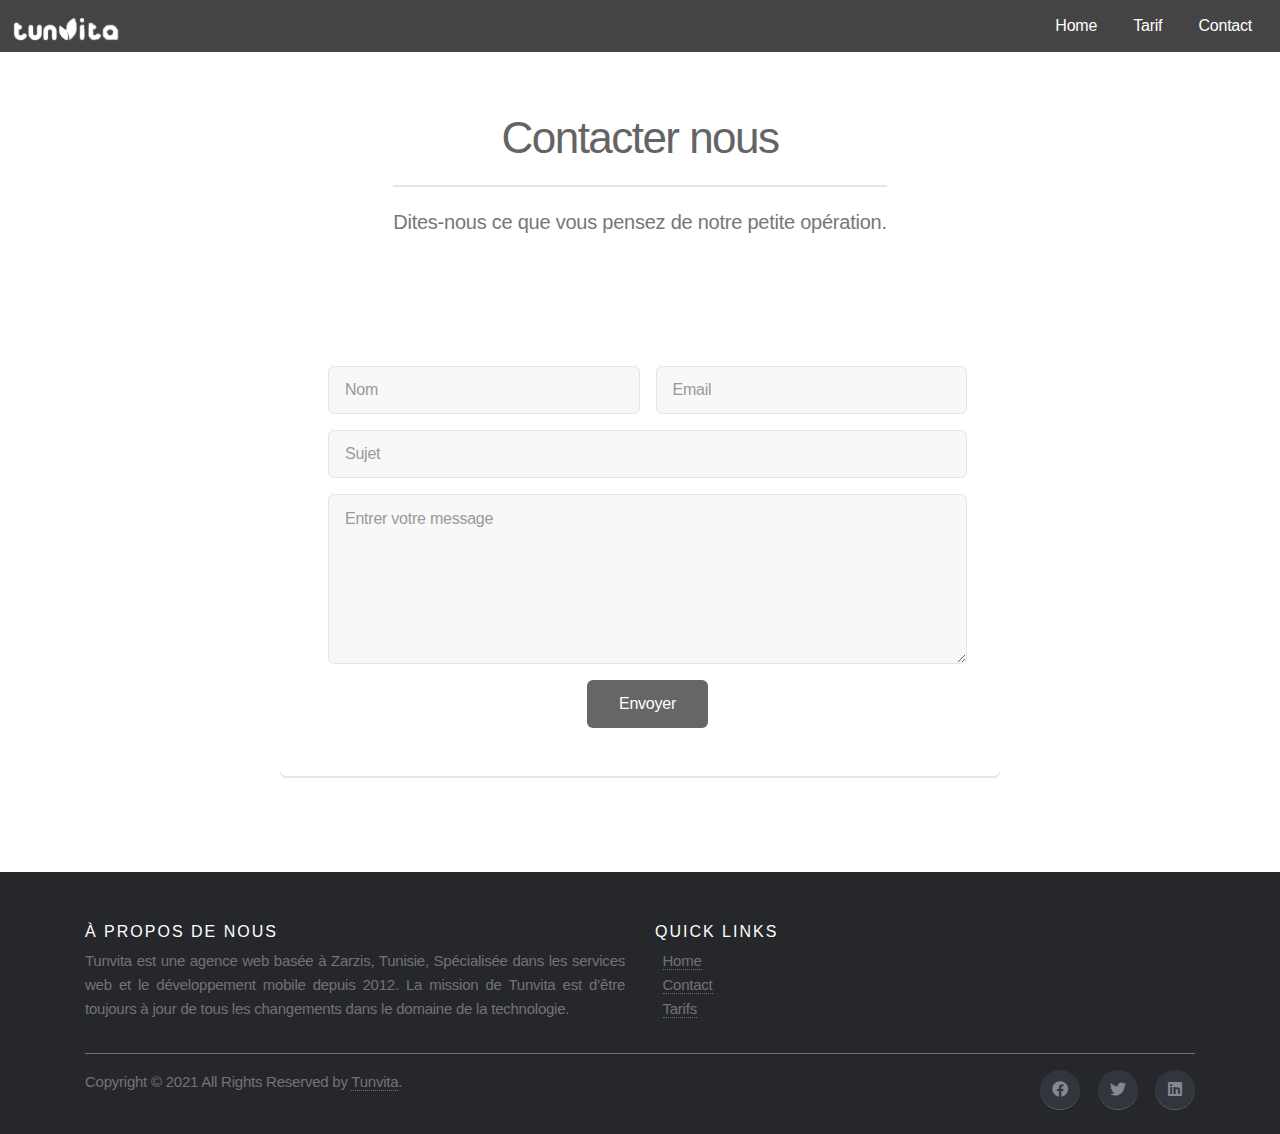
<file: atemp/contact.html>
<!DOCTYPE HTML>
<!--
	Alpha by HTML5 UP
	html5up.net | @ajlkn
	Free for personal and commercial use under the CCA 3.0 license (html5up.net/license)
-->
<html>

<head>
	<title>Contact Tijara</title>
	<meta charset="utf-8" />
	<meta http-equiv="Cache-control" content="no-cache">
	<meta name="viewport" content="width=device-width, initial-scale=1, user-scalable=no" />
	<link rel="stylesheet" href="assets/css/main.css" />
	<link rel="stylesheet" href="assets/boot/all.css" />
	<link rel="stylesheet" href="assets/boot/bootstrap.min.css" />

	<link rel="icon" href="images/minilogo.png">
</head>

<body class="is-preload">
	<div id="page-wrapper">

		<!-- Header -->
		<header id="header">
			<h1><a href="index.html"><img src="images/biglogo.png" width="10%"></a></h1>
			<nav id="nav">
				<ul>
				<li><a href="index.html">Home</a></li>
					<li><a href="tarif.html">Tarif</a></li>
					<li><a href="contact.php">Contact</a></li>
				</ul>
			</nav>
		</header>

		<!-- Main -->
		<section id="main" class="container medium">
			<header>
				<h2>Contacter nous</h2>
				<p>Dites-nous ce que vous pensez de notre petite opération.</p>
			</header>
			<div class="box">
				<h4 class="sent-notification"></h4>
				<form method="POST" id="form" action="php/mail.php" >
					<div class="row gtr-50 gtr-uniform">
						<div class="col-6 col-12-mobilep">
							<input type="text" name="name" id="name" value="" placeholder="Nom" required />
						</div>
						<div class="col-6 col-12-mobilep">
							<input type="email" name="email" id="email" value="" placeholder="Email" required/>
						</div>
						<div class="col-12">
							<input type="text" name="subject" id="subject" value="" placeholder="Sujet" required/>
						</div>
						<div class="col-12">
							<textarea name="message" id="message" placeholder="Entrer votre message" rows="6"></textarea>
						</div>
						<div class="col-12">
							<ul class="actions special">
								<li><input type="submit" name="submit" value="Envoyer" /></li>
							</ul>
						</div>
					</div>
				</form>
			</div>
		</section>

		  <!-- Site footer -->
		  <footer class="site-footer">
			<div class="container">
			  <div class="row">
				<div class="col-sm-12 col-md-6">
				  <h6>À propos de nous</h6>
				  <p class="text-justify">Tunvita est une agence web basée à Zarzis, Tunisie, Spécialisée dans les services web et le développement mobile depuis 2012. La mission de Tunvita est d’être toujours à jour de tous les changements dans le domaine de la technologie.</p>
				</div>
	  
				<div class="col-xs-6 col-md-3">
				  <h6>Quick Links</h6>
				  <ul class="footer-links">
					<li><a href="#">Home</a></li>
					<li><a href="/contact.html">Contact</a></li>
					<li><a href="/tarif.html">Tarifs</a></li>
				  </ul>
				</div>
			  </div>
			  <hr>
			</div>
			<div class="container">
			  <div class="row">
				<div class="col-md-8 col-sm-6 col-xs-12">
				  <p class="copyright-text">Copyright &copy; 2021 All Rights Reserved by 
			   <a href="#">Tunvita</a>.
				  </p>
				</div>
	  
				<div class="col-md-4 col-sm-6 col-xs-12">
				  <ul class="social-icons">
					<li><a class="facebook" href="#"><i class="icon brands fa fa-facebook"></i></a></li>
					<li><a class="twitter" href="#"><i class="icon brands fa fa-twitter"></i></a></li>
					<li><a class="linkedin" href="#"><i class="icon brands fa fa-linkedin"></i></a></li>   
				  </ul>
				</div>
			  </div>
			</div>
	  </footer>
	</div>



	<!-- Scripts -->
	<script src="assets/js/jquery.min.js"></script>
	<script src="assets/js/jquery.dropotron.min.js"></script>
	<script src="assets/js/jquery.scrollex.min.js"></script>
	<script src="assets/js/browser.min.js"></script>
	<script src="assets/js/breakpoints.min.js"></script>
	<script src="assets/js/util.js"></script>
	<script src="assets/js/main.js"></script>
	<script src="https://code.jquery.com/jquery-3.4.1.min.js"></script>

</body>

</html>
</file>
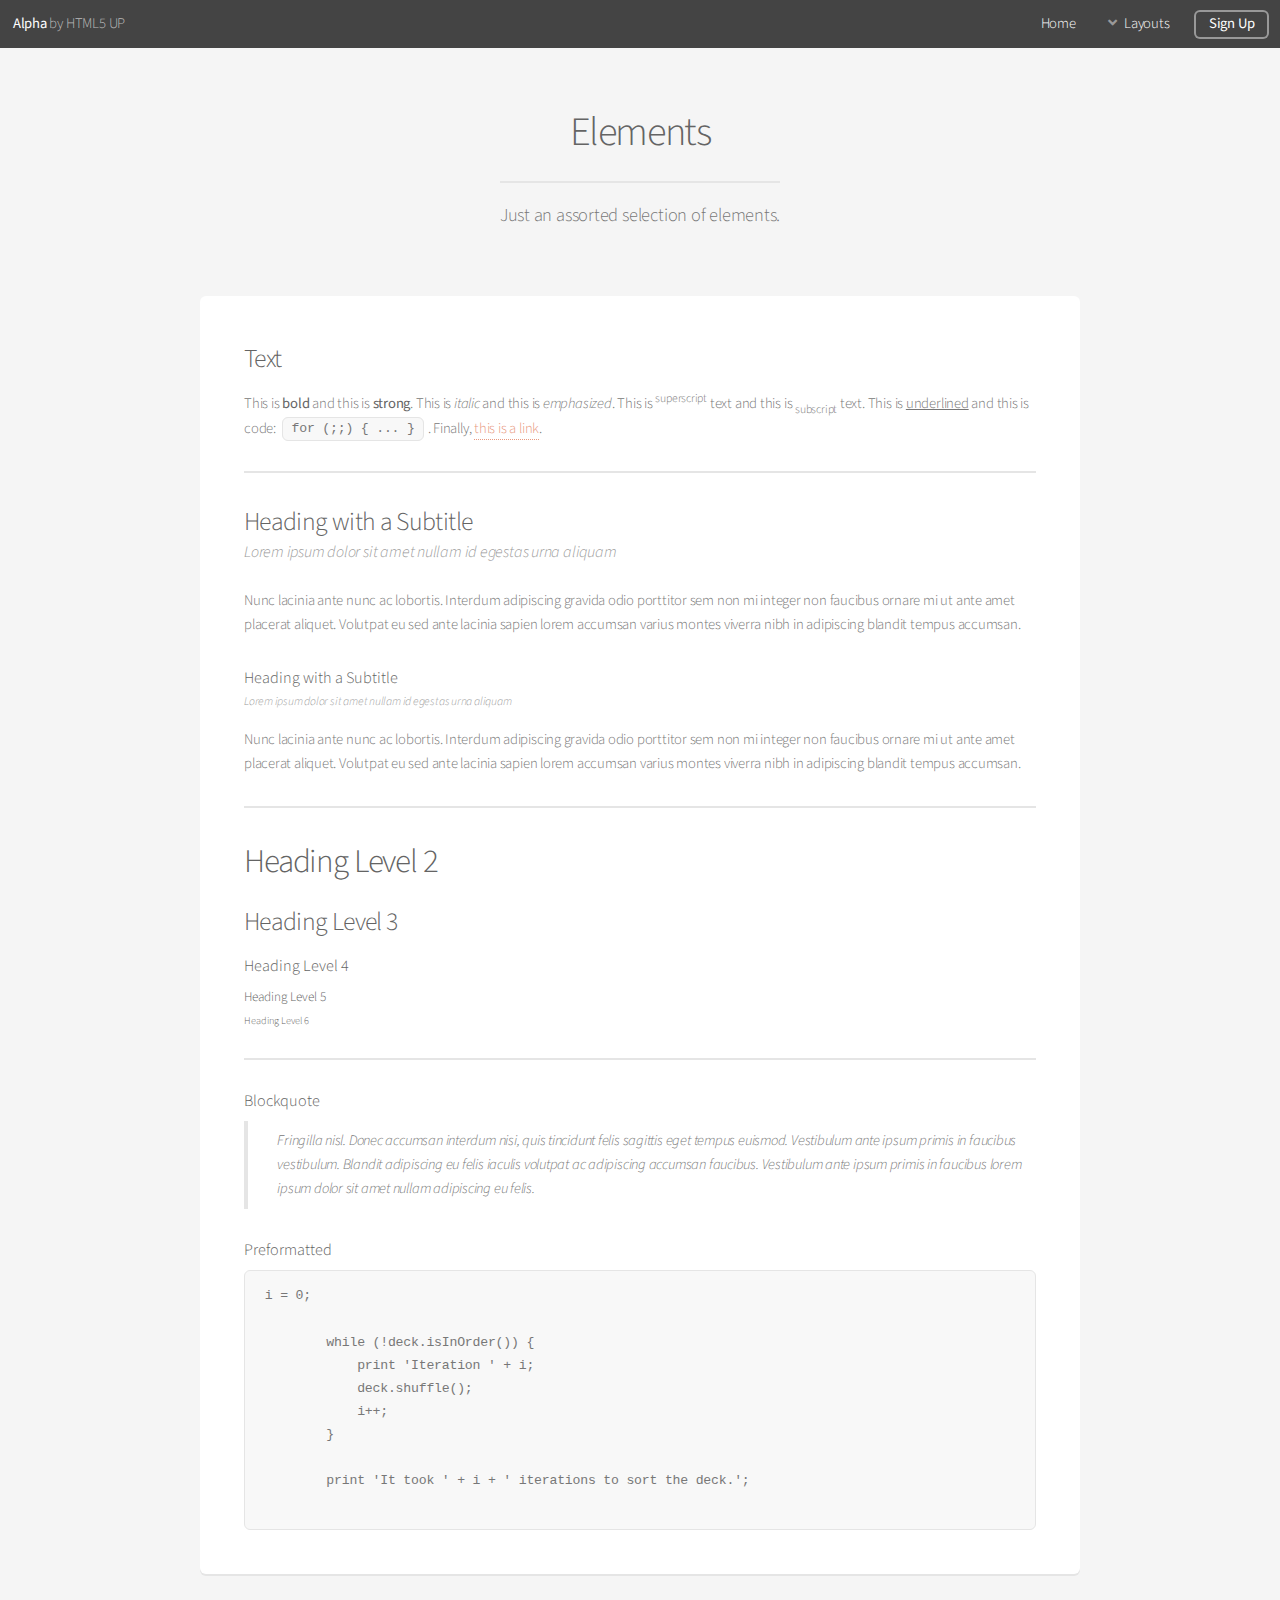
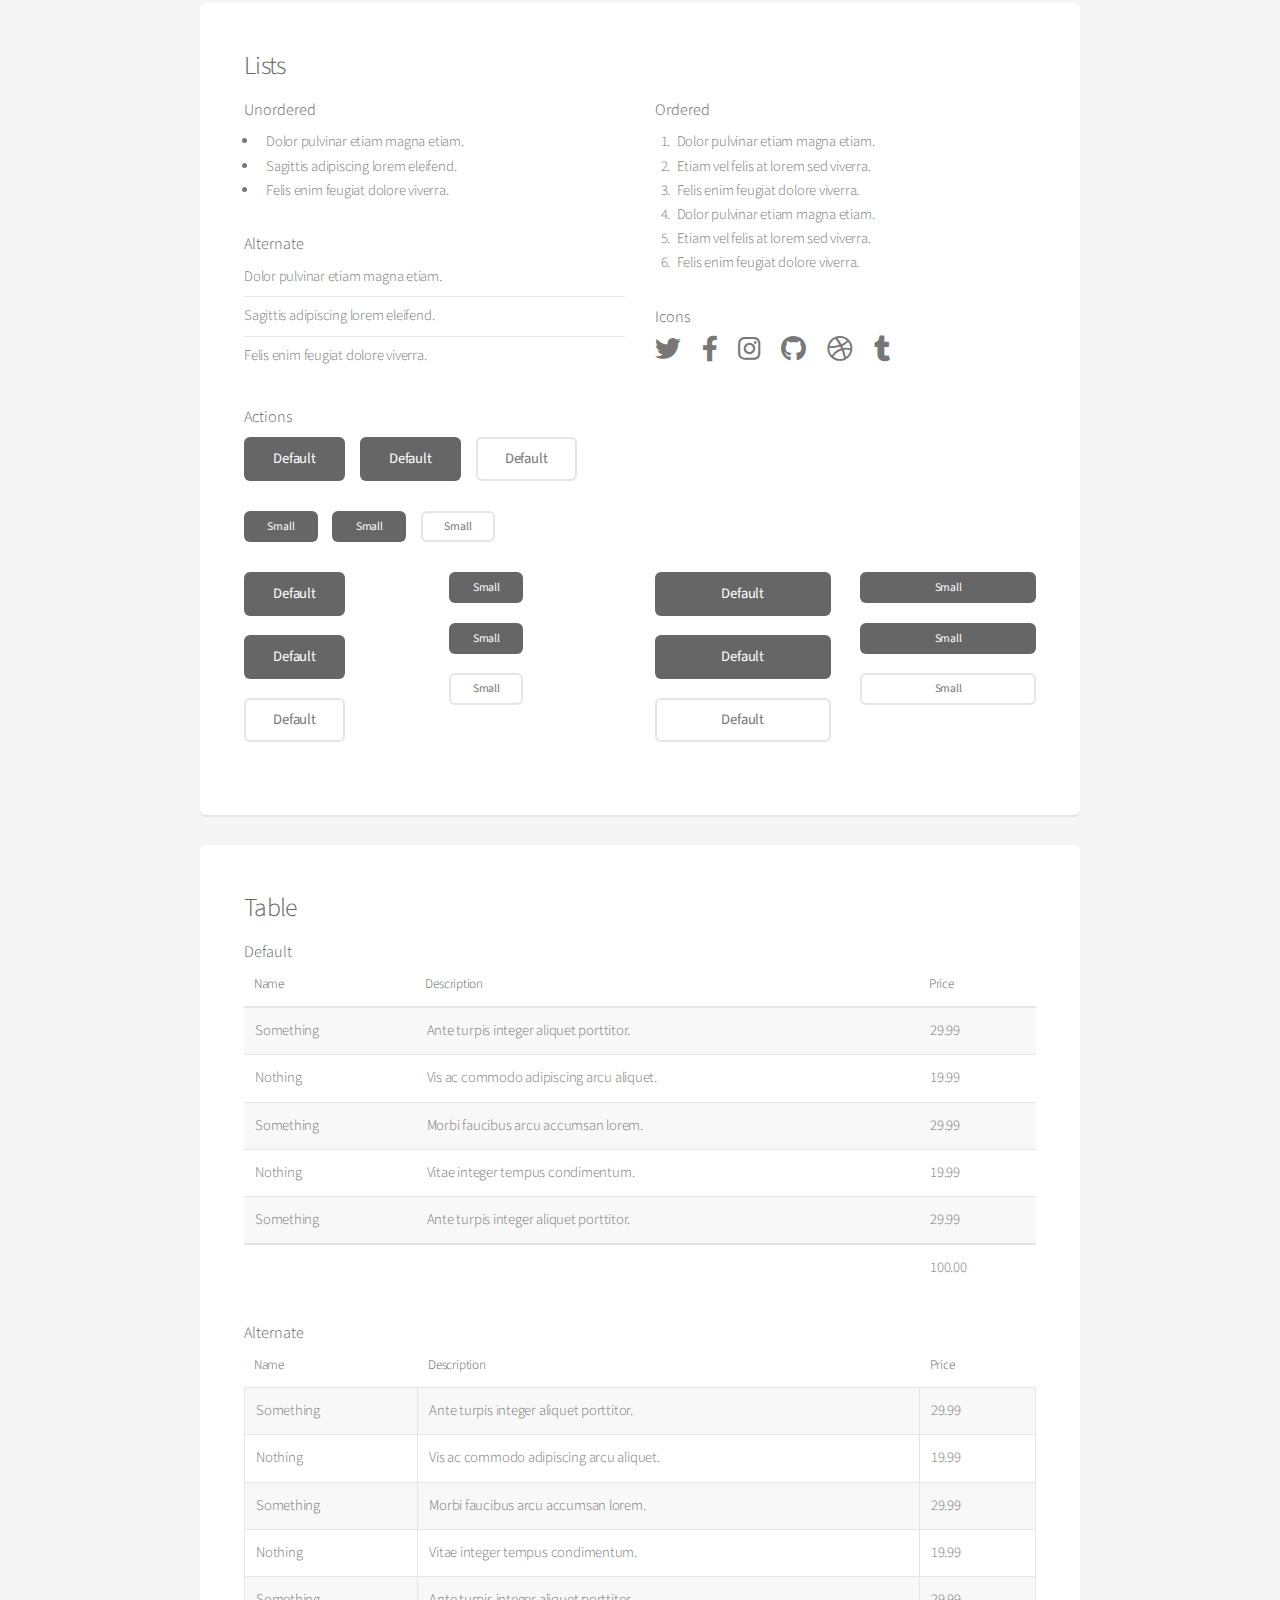
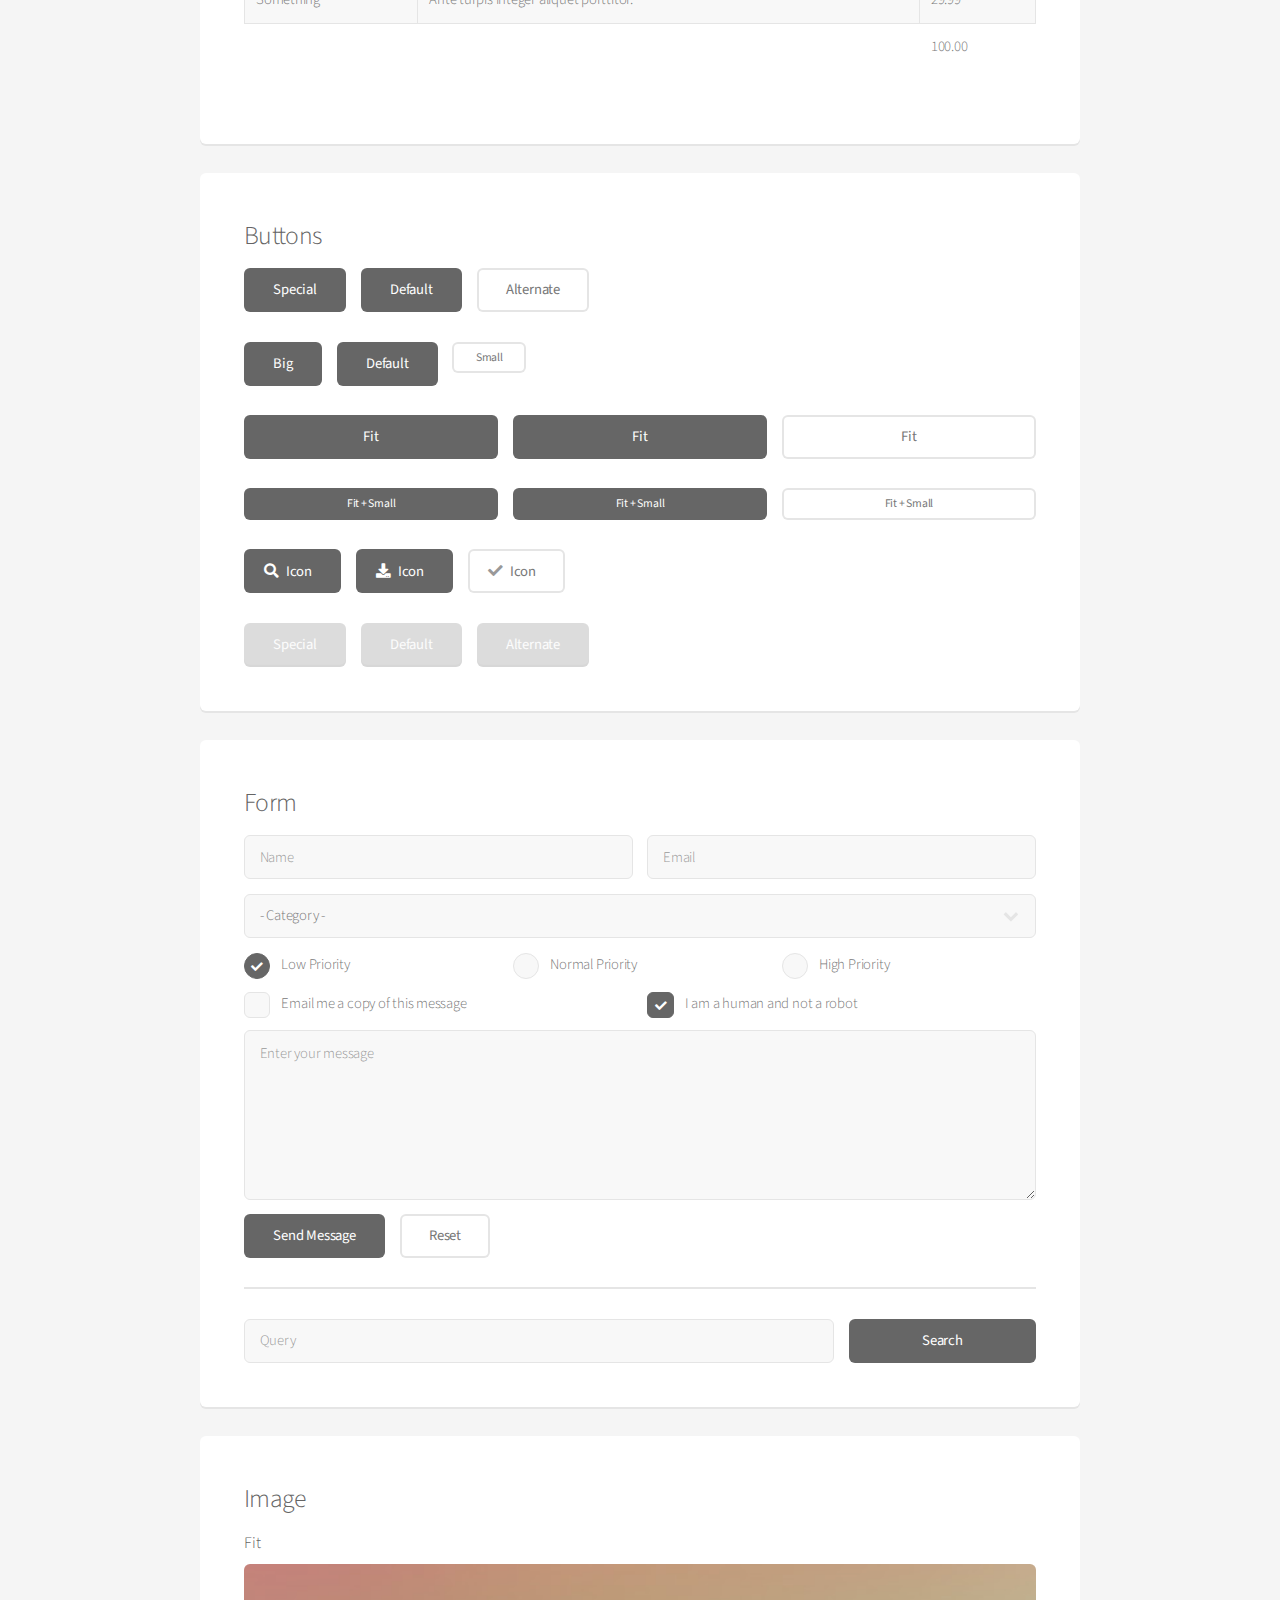
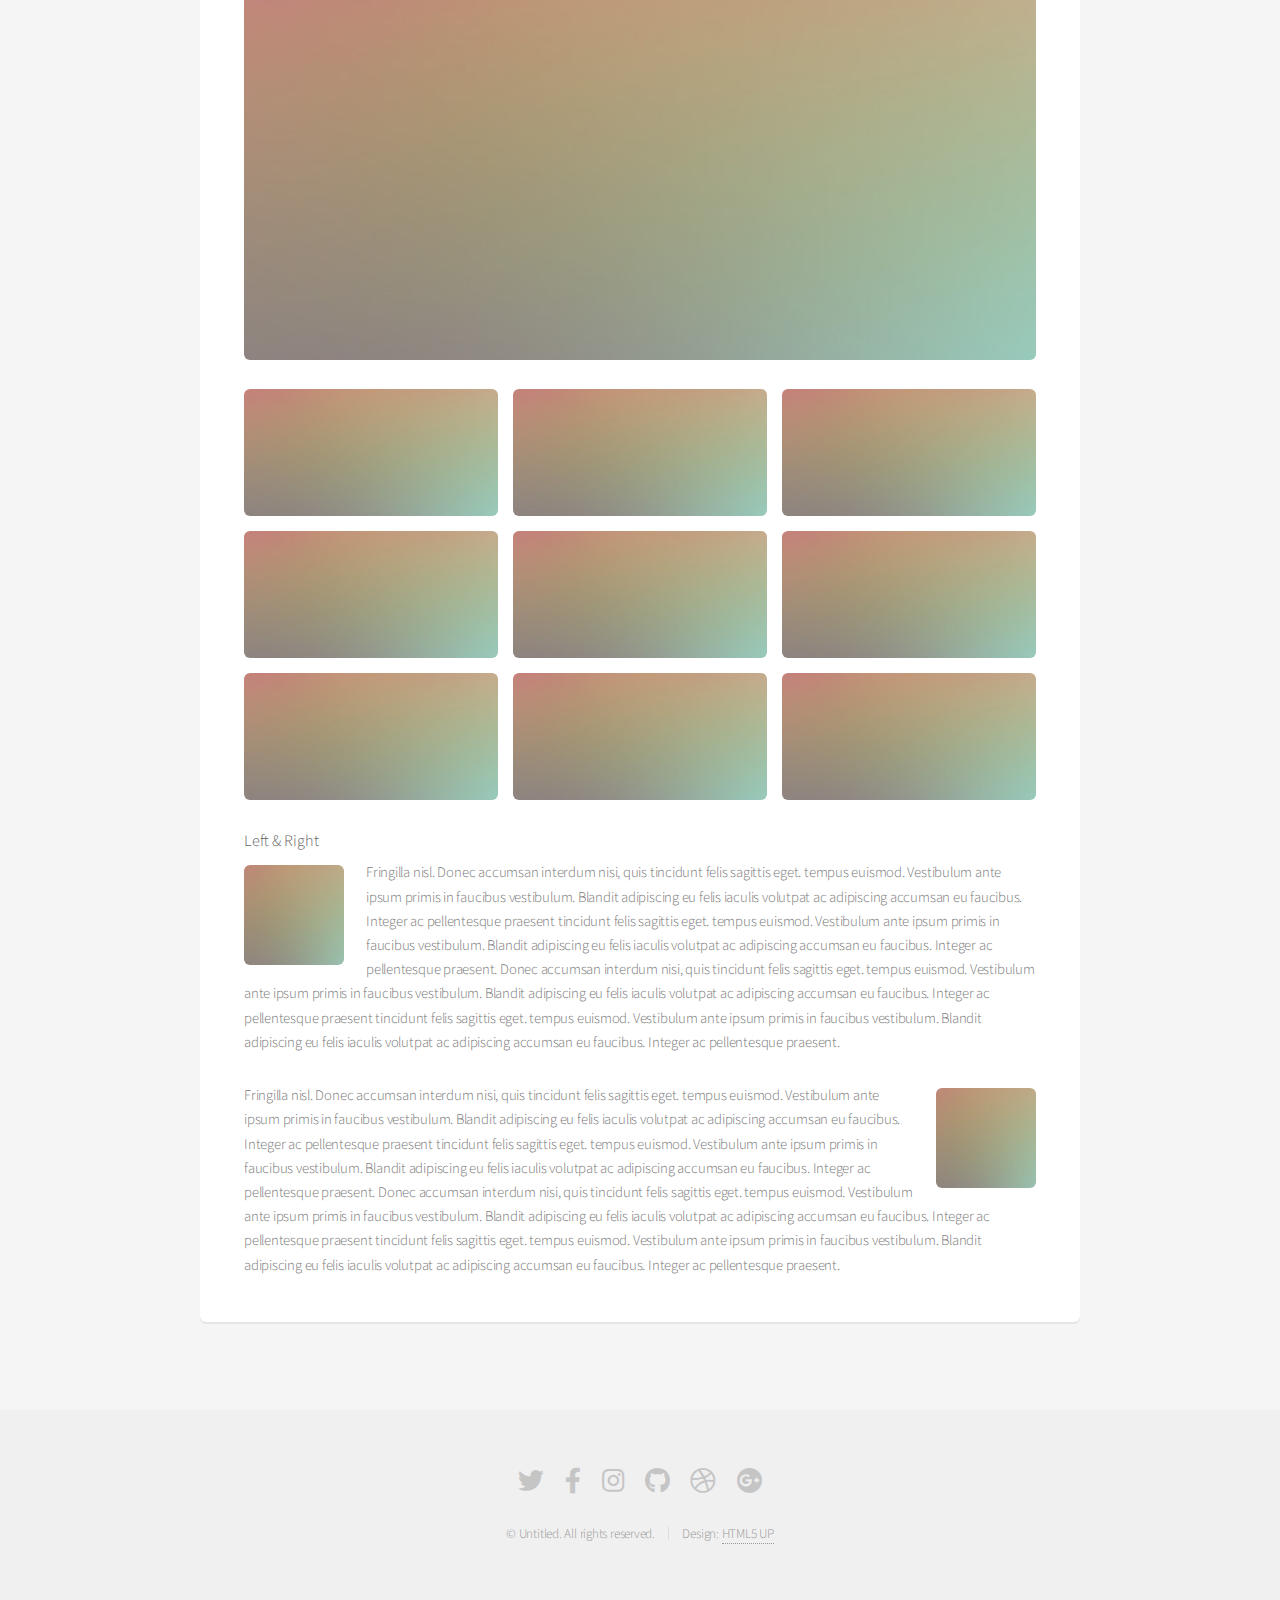
<file: atemp/elements.html>
<!DOCTYPE HTML>
<!--
	Alpha by HTML5 UP
	html5up.net | @ajlkn
	Free for personal and commercial use under the CCA 3.0 license (html5up.net/license)
-->
<html>
	<head>
		<title>Elements - Alpha by HTML5 UP</title>
		<meta charset="utf-8" />
		<meta name="viewport" content="width=device-width, initial-scale=1, user-scalable=no" />
		<link rel="stylesheet" href="assets/css/main.css" />
	</head>
	<body class="is-preload">
		<div id="page-wrapper">

			<!-- Header -->
				<header id="header">
					<h1><a href="index.html">Alpha</a> by HTML5 UP</h1>
					<nav id="nav">
						<ul>
							<li><a href="index.html">Home</a></li>
							<li>
								<a href="#" class="icon solid fa-angle-down">Layouts</a>
								<ul>
									<li><a href="index.html">Home</a></li>
									<li><a href="tarif.html">Tarif</a></li>
									<li><a href="contact.php">Contact</a></li>
													<li>
										<a href="#">Submenu</a>
										<ul>
											<li><a href="#">Option One</a></li>
											<li><a href="#">Option Two</a></li>
											<li><a href="#">Option Three</a></li>
											<li><a href="#">Option Four</a></li>
										</ul>
									</li>
								</ul>
							</li>
							<li><a href="#" class="button">Sign Up</a></li>
						</ul>
					</nav>
				</header>

			<!-- Main -->
				<section id="main" class="container">
					<header>
						<h2>Elements</h2>
						<p>Just an assorted selection of elements.</p>
					</header>
					<div class="row">
						<div class="col-12">

							<!-- Text -->
								<section class="box">
									<h3>Text</h3>
									<p>This is <b>bold</b> and this is <strong>strong</strong>. This is <i>italic</i> and this is <em>emphasized</em>.
									This is <sup>superscript</sup> text and this is <sub>subscript</sub> text.
									This is <u>underlined</u> and this is code: <code>for (;;) { ... }</code>. Finally, <a href="#">this is a link</a>.</p>

									<hr />

									<header>
										<h3>Heading with a Subtitle</h3>
										<p>Lorem ipsum dolor sit amet nullam id egestas urna aliquam</p>
									</header>
									<p>Nunc lacinia ante nunc ac lobortis. Interdum adipiscing gravida odio porttitor sem non mi integer non faucibus ornare mi ut ante amet placerat aliquet. Volutpat eu sed ante lacinia sapien lorem accumsan varius montes viverra nibh in adipiscing blandit tempus accumsan.</p>
									<header>
										<h4>Heading with a Subtitle</h4>
										<p>Lorem ipsum dolor sit amet nullam id egestas urna aliquam</p>
									</header>
									<p>Nunc lacinia ante nunc ac lobortis. Interdum adipiscing gravida odio porttitor sem non mi integer non faucibus ornare mi ut ante amet placerat aliquet. Volutpat eu sed ante lacinia sapien lorem accumsan varius montes viverra nibh in adipiscing blandit tempus accumsan.</p>

									<hr />

									<h2>Heading Level 2</h2>
									<h3>Heading Level 3</h3>
									<h4>Heading Level 4</h4>
									<h5>Heading Level 5</h5>
									<h6>Heading Level 6</h6>

									<hr />

									<h4>Blockquote</h4>
									<blockquote>Fringilla nisl. Donec accumsan interdum nisi, quis tincidunt felis sagittis eget tempus euismod. Vestibulum ante ipsum primis in faucibus vestibulum. Blandit adipiscing eu felis iaculis volutpat ac adipiscing accumsan faucibus. Vestibulum ante ipsum primis in faucibus lorem ipsum dolor sit amet nullam adipiscing eu felis.</blockquote>

									<h4>Preformatted</h4>
									<pre>i = 0;

	while (!deck.isInOrder()) {
	    print 'Iteration ' + i;
	    deck.shuffle();
	    i++;
	}

	print 'It took ' + i + ' iterations to sort the deck.';
	</pre>
								</section>

						</div>
					</div>
					<div class="row">
						<div class="col-12">

							<!-- Lists -->
								<section class="box">
									<h3>Lists</h3>
									<div class="row">
										<div class="col-6 col-12-mobilep">

											<h4>Unordered</h4>
											<ul>
												<li>Dolor pulvinar etiam magna etiam.</li>
												<li>Sagittis adipiscing lorem eleifend.</li>
												<li>Felis enim feugiat dolore viverra.</li>
											</ul>

											<h4>Alternate</h4>
											<ul class="alt">
												<li>Dolor pulvinar etiam magna etiam.</li>
												<li>Sagittis adipiscing lorem eleifend.</li>
												<li>Felis enim feugiat dolore viverra.</li>
											</ul>

										</div>
										<div class="col-6 col-12-mobilep">

											<h4>Ordered</h4>
											<ol>
												<li>Dolor pulvinar etiam magna etiam.</li>
												<li>Etiam vel felis at lorem sed viverra.</li>
												<li>Felis enim feugiat dolore viverra.</li>
												<li>Dolor pulvinar etiam magna etiam.</li>
												<li>Etiam vel felis at lorem sed viverra.</li>
												<li>Felis enim feugiat dolore viverra.</li>
											</ol>

											<h4>Icons</h4>
											<ul class="icons">
												<li><a href="#" class="icon brands fa-twitter"><span class="label">Twitter</span></a></li>
												<li><a href="#" class="icon brands fa-facebook-f"><span class="label">Facebook</span></a></li>
												<li><a href="#" class="icon brands fa-instagram"><span class="label">Instagram</span></a></li>
												<li><a href="#" class="icon brands fa-github"><span class="label">Github</span></a></li>
												<li><a href="#" class="icon brands fa-dribbble"><span class="label">Dribbble</span></a></li>
												<li><a href="#" class="icon brands fa-tumblr"><span class="label">Tumblr</span></a></li>
											</ul>

										</div>
									</div>

									<h4>Actions</h4>
									<ul class="actions">
										<li><a href="#" class="button special">Default</a></li>
										<li><a href="#" class="button">Default</a></li>
										<li><a href="#" class="button alt">Default</a></li>
									</ul>
									<ul class="actions small">
										<li><a href="#" class="button special small">Small</a></li>
										<li><a href="#" class="button small">Small</a></li>
										<li><a href="#" class="button alt small">Small</a></li>
									</ul>
									<div class="row">
										<div class="col-3 col-6-narrower col-12-mobilep">
											<ul class="actions stacked">
												<li><a href="#" class="button special">Default</a></li>
												<li><a href="#" class="button">Default</a></li>
												<li><a href="#" class="button alt">Default</a></li>
											</ul>
										</div>
										<div class="col-3 col-6-narrower col-12-mobilep">
											<ul class="actions stacked">
												<li><a href="#" class="button special small">Small</a></li>
												<li><a href="#" class="button small">Small</a></li>
												<li><a href="#" class="button alt small">Small</a></li>
											</ul>
										</div>
										<div class="col-3 col-6-narrower col-12-mobilep">
											<ul class="actions stacked">
												<li><a href="#" class="button special fit">Default</a></li>
												<li><a href="#" class="button fit">Default</a></li>
												<li><a href="#" class="button alt fit">Default</a></li>
											</ul>
										</div>
										<div class="col-3 col-6-narrower col-12-mobilep">
											<ul class="actions stacked">
												<li><a href="#" class="button special small fit">Small</a></li>
												<li><a href="#" class="button small fit">Small</a></li>
												<li><a href="#" class="button alt small fit">Small</a></li>
											</ul>
										</div>
									</div>
								</section>

						</div>
					</div>
					<div class="row">
						<div class="col-12">

							<!-- Table -->
								<section class="box">
									<h3>Table</h3>

									<h4>Default</h4>
									<div class="table-wrapper">
										<table>
											<thead>
												<tr>
													<th>Name</th>
													<th>Description</th>
													<th>Price</th>
												</tr>
											</thead>
											<tbody>
												<tr>
													<td>Something</td>
													<td>Ante turpis integer aliquet porttitor.</td>
													<td>29.99</td>
												</tr>
												<tr>
													<td>Nothing</td>
													<td>Vis ac commodo adipiscing arcu aliquet.</td>
													<td>19.99</td>
												</tr>
												<tr>
													<td>Something</td>
													<td> Morbi faucibus arcu accumsan lorem.</td>
													<td>29.99</td>
												</tr>
												<tr>
													<td>Nothing</td>
													<td>Vitae integer tempus condimentum.</td>
													<td>19.99</td>
												</tr>
												<tr>
													<td>Something</td>
													<td>Ante turpis integer aliquet porttitor.</td>
													<td>29.99</td>
												</tr>
											</tbody>
											<tfoot>
												<tr>
													<td colspan="2"></td>
													<td>100.00</td>
												</tr>
											</tfoot>
										</table>
									</div>

									<h4>Alternate</h4>
									<div class="table-wrapper">
										<table class="alt">
											<thead>
												<tr>
													<th>Name</th>
													<th>Description</th>
													<th>Price</th>
												</tr>
											</thead>
											<tbody>
												<tr>
													<td>Something</td>
													<td>Ante turpis integer aliquet porttitor.</td>
													<td>29.99</td>
												</tr>
												<tr>
													<td>Nothing</td>
													<td>Vis ac commodo adipiscing arcu aliquet.</td>
													<td>19.99</td>
												</tr>
												<tr>
													<td>Something</td>
													<td> Morbi faucibus arcu accumsan lorem.</td>
													<td>29.99</td>
												</tr>
												<tr>
													<td>Nothing</td>
													<td>Vitae integer tempus condimentum.</td>
													<td>19.99</td>
												</tr>
												<tr>
													<td>Something</td>
													<td>Ante turpis integer aliquet porttitor.</td>
													<td>29.99</td>
												</tr>
											</tbody>
											<tfoot>
												<tr>
													<td colspan="2"></td>
													<td>100.00</td>
												</tr>
											</tfoot>
										</table>
									</div>
								</section>

						</div>
					</div>
					<div class="row">
						<div class="col-12">

							<!-- Buttons -->
								<section class="box">
									<h3>Buttons</h3>
									<ul class="actions">
										<li><a href="#" class="button special">Special</a></li>
										<li><a href="#" class="button">Default</a></li>
										<li><a href="#" class="button alt">Alternate</a></li>
									</ul>
									<ul class="actions">
										<li><a href="#" class="button special big">Big</a></li>
										<li><a href="#" class="button">Default</a></li>
										<li><a href="#" class="button alt small">Small</a></li>
									</ul>
									<ul class="actions fit">
										<li><a href="#" class="button special fit">Fit</a></li>
										<li><a href="#" class="button fit">Fit</a></li>
										<li><a href="#" class="button alt fit">Fit</a></li>
									</ul>
									<ul class="actions fit small">
										<li><a href="#" class="button special fit small">Fit + Small</a></li>
										<li><a href="#" class="button fit small">Fit + Small</a></li>
										<li><a href="#" class="button alt fit small">Fit + Small</a></li>
									</ul>
									<ul class="actions">
										<li><a href="#" class="button special icon solid fa-search">Icon</a></li>
										<li><a href="#" class="button icon solid fa-download">Icon</a></li>
										<li><a href="#" class="button alt icon solid fa-check">Icon</a></li>
									</ul>
									<ul class="actions">
										<li><span class="button special disabled">Special</span></li>
										<li><span class="button disabled">Default</span></li>
										<li><span class="button alt disabled">Alternate</span></li>
									</ul>
								</section>

						</div>
					</div>
					<div class="row">
						<div class="col-12">

							<!-- Form -->
								<section class="box">
									<h3>Form</h3>
									<form method="post" action="#">
										<div class="row gtr-uniform gtr-50">
											<div class="col-6 col-12-mobilep">
												<input type="text" name="name" id="name" value="" placeholder="Name" />
											</div>
											<div class="col-6 col-12-mobilep">
												<input type="email" name="email" id="email" value="" placeholder="Email" />
											</div>
											<div class="col-12">
												<select name="category" id="category">
													<option value="">- Category -</option>
													<option value="1">Manufacturing</option>
													<option value="1">Shipping</option>
													<option value="1">Administration</option>
													<option value="1">Human Resources</option>
												</select>
											</div>
											<div class="col-4 col-12-narrower">
												<input type="radio" id="priority-low" name="priority" checked>
												<label for="priority-low">Low Priority</label>
											</div>
											<div class="col-4 col-12-narrower">
												<input type="radio" id="priority-normal" name="priority">
												<label for="priority-normal">Normal Priority</label>
											</div>
											<div class="col-4 col-12-narrower">
												<input type="radio" id="priority-high" name="priority">
												<label for="priority-high">High Priority</label>
											</div>
											<div class="col-6 col-12-narrower">
												<input type="checkbox" id="copy" name="copy">
												<label for="copy">Email me a copy of this message</label>
											</div>
											<div class="col-6 col-12-narrower">
												<input type="checkbox" id="human" name="human" checked>
												<label for="human">I am a human and not a robot</label>
											</div>
											<div class="col-12">
												<textarea name="message" id="message" placeholder="Enter your message" rows="6"></textarea>
											</div>
											<div class="col-12">
												<ul class="actions">
													<li><input type="submit" value="Send Message" /></li>
													<li><input type="reset" value="Reset" class="alt" /></li>
												</ul>
											</div>
										</div>
									</form>

									<hr />

									<form method="post" action="#">
										<div class="row gtr-uniform gtr-50">
											<div class="col-9 col-12-mobilep">
												<input type="text" name="query" id="query" value="" placeholder="Query" />
											</div>
											<div class="col-3 col-12-mobilep">
												<input type="submit" value="Search" class="fit" />
											</div>
										</div>
									</form>
								</section>

						</div>
					</div>
					<div class="row">
						<div class="col-12">

							<!-- Image -->
								<section class="box">
									<h3>Image</h3>
									<h4>Fit</h4>
									<span class="image fit"><img src="images/pic04.jpg" alt="" /></span>
									<div class="box alt">
										<div class="row gtr-50 gtr-uniform">
											<div class="col-4"><span class="image fit"><img src="images/pic04.jpg" alt="" /></span></div>
											<div class="col-4"><span class="image fit"><img src="images/pic04.jpg" alt="" /></span></div>
											<div class="col-4"><span class="image fit"><img src="images/pic04.jpg" alt="" /></span></div>
											<div class="col-4"><span class="image fit"><img src="images/pic04.jpg" alt="" /></span></div>
											<div class="col-4"><span class="image fit"><img src="images/pic04.jpg" alt="" /></span></div>
											<div class="col-4"><span class="image fit"><img src="images/pic04.jpg" alt="" /></span></div>
											<div class="col-4"><span class="image fit"><img src="images/pic04.jpg" alt="" /></span></div>
											<div class="col-4"><span class="image fit"><img src="images/pic04.jpg" alt="" /></span></div>
											<div class="col-4"><span class="image fit"><img src="images/pic04.jpg" alt="" /></span></div>
										</div>
									</div>

									<h4>Left &amp; Right</h4>
									<p><span class="image left"><img src="images/pic05.jpg" alt="" /></span>Fringilla nisl. Donec accumsan interdum nisi, quis tincidunt felis sagittis eget. tempus euismod. Vestibulum ante ipsum primis in faucibus vestibulum. Blandit adipiscing eu felis iaculis volutpat ac adipiscing accumsan eu faucibus. Integer ac pellentesque praesent tincidunt felis sagittis eget. tempus euismod. Vestibulum ante ipsum primis in faucibus vestibulum. Blandit adipiscing eu felis iaculis volutpat ac adipiscing accumsan eu faucibus. Integer ac pellentesque praesent. Donec accumsan interdum nisi, quis tincidunt felis sagittis eget. tempus euismod. Vestibulum ante ipsum primis in faucibus vestibulum. Blandit adipiscing eu felis iaculis volutpat ac adipiscing accumsan eu faucibus. Integer ac pellentesque praesent tincidunt felis sagittis eget. tempus euismod. Vestibulum ante ipsum primis in faucibus vestibulum. Blandit adipiscing eu felis iaculis volutpat ac adipiscing accumsan eu faucibus. Integer ac pellentesque praesent.</p>
									<p><span class="image right"><img src="images/pic05.jpg" alt="" /></span>Fringilla nisl. Donec accumsan interdum nisi, quis tincidunt felis sagittis eget. tempus euismod. Vestibulum ante ipsum primis in faucibus vestibulum. Blandit adipiscing eu felis iaculis volutpat ac adipiscing accumsan eu faucibus. Integer ac pellentesque praesent tincidunt felis sagittis eget. tempus euismod. Vestibulum ante ipsum primis in faucibus vestibulum. Blandit adipiscing eu felis iaculis volutpat ac adipiscing accumsan eu faucibus. Integer ac pellentesque praesent. Donec accumsan interdum nisi, quis tincidunt felis sagittis eget. tempus euismod. Vestibulum ante ipsum primis in faucibus vestibulum. Blandit adipiscing eu felis iaculis volutpat ac adipiscing accumsan eu faucibus. Integer ac pellentesque praesent tincidunt felis sagittis eget. tempus euismod. Vestibulum ante ipsum primis in faucibus vestibulum. Blandit adipiscing eu felis iaculis volutpat ac adipiscing accumsan eu faucibus. Integer ac pellentesque praesent.</p>
								</section>

						</div>
					</div>
				</section>

			<!-- Footer -->
				<footer id="footer">
					<ul class="icons">
						<li><a href="#" class="icon brands fa-twitter"><span class="label">Twitter</span></a></li>
						<li><a href="#" class="icon brands fa-facebook-f"><span class="label">Facebook</span></a></li>
						<li><a href="#" class="icon brands fa-instagram"><span class="label">Instagram</span></a></li>
						<li><a href="#" class="icon brands fa-github"><span class="label">Github</span></a></li>
						<li><a href="#" class="icon brands fa-dribbble"><span class="label">Dribbble</span></a></li>
						<li><a href="#" class="icon brands fa-google-plus"><span class="label">Google+</span></a></li>
					</ul>
					<ul class="copyright">
						<li>&copy; Untitled. All rights reserved.</li><li>Design: <a href="http://html5up.net">HTML5 UP</a></li>
					</ul>
				</footer>

		</div>

		<!-- Scripts -->
			<script src="assets/js/jquery.min.js"></script>
			<script src="assets/js/jquery.dropotron.min.js"></script>
			<script src="assets/js/jquery.scrollex.min.js"></script>
			<script src="assets/js/browser.min.js"></script>
			<script src="assets/js/breakpoints.min.js"></script>
			<script src="assets/js/util.js"></script>
			<script src="assets/js/main.js"></script>

	</body>
</html>
</file>
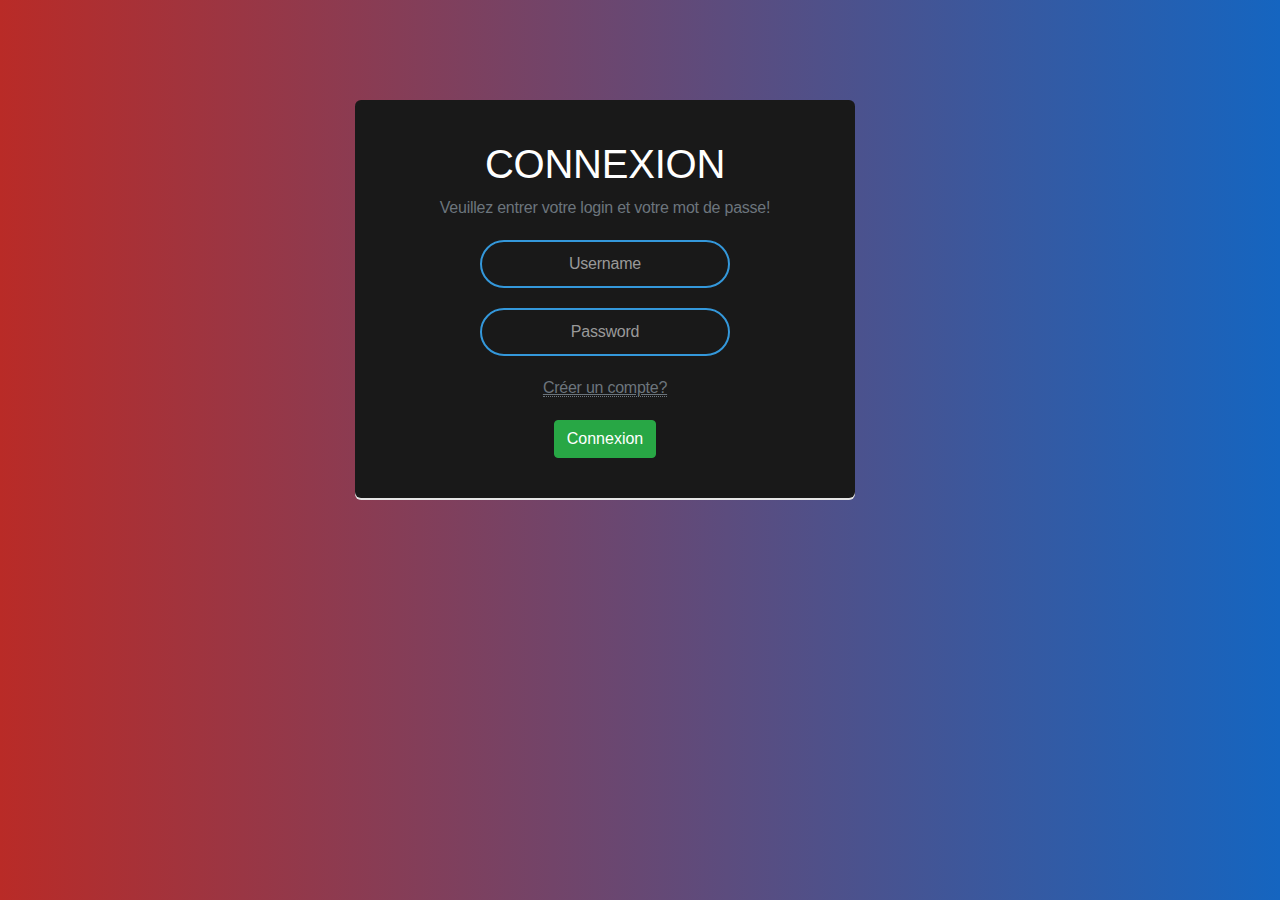
<file: atemp/login.html>
<!DOCTYPE html>
<html lang="en">

<head>
    <meta charset="UTF-8">
    <meta http-equiv="X-UA-Compatible" content="IE=edge">
    <meta name="viewport" content="width=device-width, initial-scale=1.0">
    <title>Login</title>
    <meta name="viewport" content="width=device-width, initial-scale=1, user-scalable=no" />
    <link rel="stylesheet" href="assets/css/main.css" />
    <link rel="stylesheet" href="assets/boot/all.css" />
    <link rel="stylesheet" href="assets/boot/bootstrap.min.css" />
    <link rel="icon" href="images/minilogo.png">
    <link rel="stylesheet" href="assets/css/login.css">

</head>

<body>
    <div class="container">
        <div class="row">
            <div class="col-md-6">
                <div class="card">
                    <form method="POST" action="php/login.php" class="box">
                        <h1>Connexion</h1>
                        <p class="text-muted"> Veuillez entrer votre login et votre mot de passe!</p> 
                        <input required type="text" name="username" placeholder="Username">
                         <input required type="password" name="password" placeholder="Password">
                             <a class="forgot text-muted" href="register.html">Créer un compte?</a> <br>
                             <button type="submit" class=" rounded-25 btn btn-success">Connexion</button>
                            </form>
                </div>
            </div>
        </div>
    </div>
    
</body>

</html>
</file>
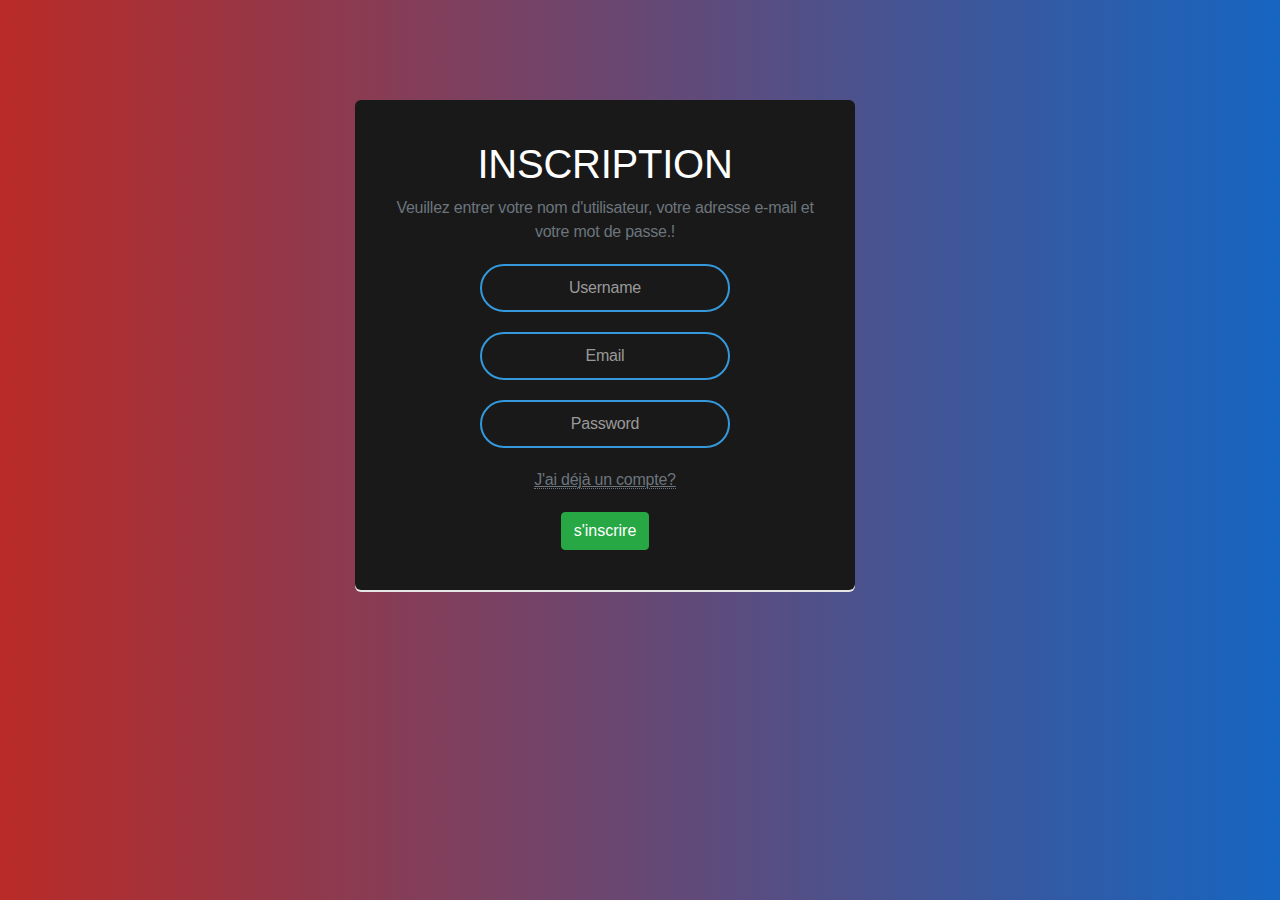
<file: atemp/register.html>
<!DOCTYPE html>
<html lang="en">

<head>
    <meta charset="UTF-8">
    <meta http-equiv="X-UA-Compatible" content="IE=edge">
    <meta name="viewport" content="width=device-width, initial-scale=1.0">
    <title>Register</title>
    <meta name="viewport" content="width=device-width, initial-scale=1, user-scalable=no" />
    <link rel="stylesheet" href="assets/css/main.css" />
    <link rel="stylesheet" href="assets/boot/all.css" />
    <link rel="stylesheet" href="assets/boot/bootstrap.min.css" />
    <link rel="icon" href="images/minilogo.png">
    <link rel="stylesheet" href="assets/css/login.css">

</head>

<body>
    <div class="container">
        <div class="row">
            <div class="col-md-6">
                <div class="card">
                    <form method="POST" action="php/register.php" class="box">
                        <h1>Inscription</h1>
                        <p class="text-muted"> Veuillez entrer votre nom d'utilisateur, votre adresse e-mail et votre mot de passe.!</p> 
                        <input required type="text" name="username" placeholder="Username">
                        <input required type="email" name="email" placeholder="Email">
                         <input required type="password" name="password" placeholder="Password">
                             <a class="forgot text-muted" href="login.html">J'ai déjà un compte?</a> <br>
                             <button type="submit" class=" rounded-25 btn btn-success">s'inscrire</button>
                            </form>
                </div>
            </div>
        </div>
    </div>
</body>

</html>
</file>
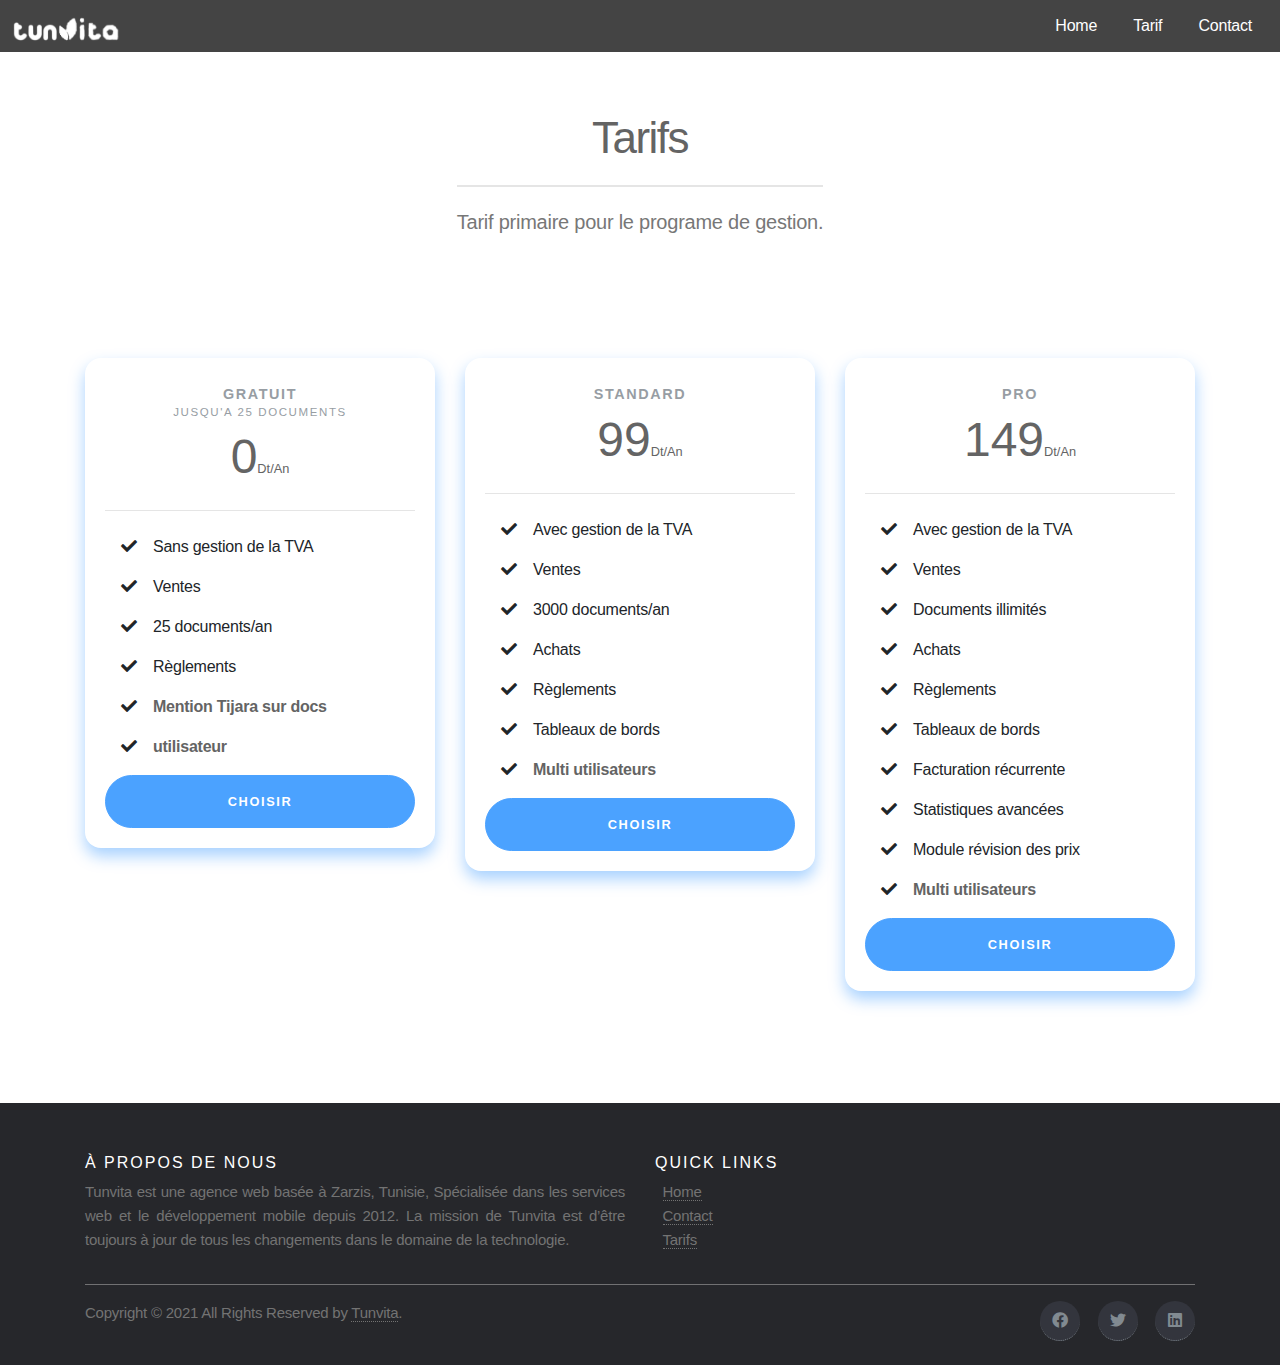
<file: atemp/tarif.html>
<!DOCTYPE HTML>
<!--
	Alpha by HTML5 UP
	html5up.net | @ajlkn
	Free for personal and commercial use under the CCA 3.0 license (html5up.net/license)
-->
<html>

<head>
	<title>Tarifs</title>
	<meta charset="utf-8" />
	<meta name="viewport" content="width=device-width, initial-scale=1, user-scalable=no" />
	<link rel="stylesheet" href="assets/css/main.css" />
	<link rel="stylesheet" href="assets/boot/all.css" />
	<link rel="stylesheet" href="assets/boot/bootstrap.min.css" />
	<link rel="icon" href="images/minilogo.png">

</head>

<body class="is-preload">
	<div id="page-wrapper">

		<!-- Header -->
		<header id="header" >
			<h1><a href="index.html"><img src="images/biglogo.png" width="10%"></a></h1>
			<nav id="nav">
				<ul>
					<li><a href="index.html">Home</a></li>
					<li><a href="tarif.html">Tarif</a></li>
					<li><a href="contact.html">Contact</a></li>
					<!--<li>
						<a href="#" class="icon solid fa-angle-down">Menu</a>
						<ul>
							<li><a href="generic.html">Tarif</a></li>
							<li><a href="contact.html">Contact</a></li>
						</ul>
					</li>-->
				</ul>
			</nav>
		</header

		<!-- Main -->
		<section id="main" class="container">
			<header>
				<h2>Tarifs</h2>
				<p>Tarif primaire pour le programe de gestion.</p>
			</header>
			<!--<div class="box">
						<span class="image featured"><img src="images/pic01.jpg" alt="" /></span>
						<h3>This is a subheading</h3>
						<p>Cep risus aliquam gravida cep ut lacus amet. Adipiscing faucibus nunc placerat. Tempus adipiscing turpis non blandit accumsan eget lacinia nunc integer interdum amet aliquam ut orci non col ut ut praesent. Semper amet interdum mi. Phasellus enim laoreet ac ac commodo faucibus faucibus. Curae ante vestibulum ante. Blandit. Ante accumsan nisi eu placerat gravida placerat adipiscing in risus fusce vitae ac mi accumsan nunc in accumsan tempor blandit aliquet aliquet lobortis. Ultricies blandit lobortis praesent turpis. Adipiscing accumsan adipiscing adipiscing ac lacinia cep. Orci blandit a iaculis adipiscing ac. Vivamus ornare laoreet odio vis praesent nunc lorem mi. Erat. Tempus sem faucibus ac id. Vis in blandit. Nascetur ultricies blandit ac. Arcu aliquam. Accumsan mi eget adipiscing nulla. Non vestibulum ac interdum condimentum semper commodo massa arcu.</p>
						<div class="row">
							<div class="row-6 row-12-mobilep">
								<h3>And now a subheading</h3>
								<p>Adipiscing faucibus nunc placerat. Tempus adipiscing turpis non blandit accumsan eget lacinia nunc integer interdum amet aliquam ut orci non col ut ut praesent. Semper amet interdum mi. Phasellus enim laoreet ac ac commodo faucibus faucibus. Curae lorem ipsum adipiscing ac. Vivamus ornare laoreet odio vis praesent.</p>
							</div>
							<div class="row-6 row-12-mobilep">
								<h3>And another subheading</h3>
								<p>Adipiscing faucibus nunc placerat. Tempus adipiscing turpis non blandit accumsan eget lacinia nunc integer interdum amet aliquam ut orci non col ut ut praesent. Semper amet interdum mi. Phasellus enim laoreet ac ac commodo faucibus faucibus. Curae lorem ipsum adipiscing ac. Vivamus ornare laoreet odio vis praesent.</p>
							</div>
						</div>
					</div>
					<div class="tables">
							<div id="t1">
								<div class="tbhead">
									<h1>
										Free
									</h1>
								</div>
								<div class="tbody">

								</div>
							</div>
					</div>-->
						<!---->
						<section class="pricing py-5">
							<div class="container">
							  <div class="row">
								<!-- Free Tier -->
								<div class="col-lg-4">
								  <div class="card mb-5 mb-lg-0">
									<div class="card-body">
									  <h5 class="card-title text-muted text-uppercase text-center">Gratuit <br><small>Jusqu'a 25 documents</small> </h5>
									  <h6 class="card-price text-center">0<span class="period">Dt/An</span></h6>
									  <hr>
									  <ul class="fa-ul">
										<li><span class="fa-li"><i class="fas fa-check"></i></span>Sans gestion de la TVA</li>
										<li><span class="fa-li"><i class="fas fa-check"></i></span>Ventes</li>
										<li><span class="fa-li"><i class="fas fa-check"></i></span>25 documents/an</li>
										<li><span class="fa-li"><i class="fas fa-check"></i></span>Règlements</li>
										<li><span class="fa-li"><i class="fas fa-check"></i></span><strong>Mention Tijara sur docs</strong></li>
										<li><span class="fa-li"><i class="fas fa-check"></i></span><strong>utilisateur</strong> </li>
									  </ul>
									  <a href="#" class="btn btn-block btn-primary text-uppercase">Choisir</a>
									</div>
								  </div>
								</div>
								<!-- Plus Tier -->
								<div class="col-lg-4">
								  <div class="card mb-5 mb-lg-0">
									<div class="card-body">
									  <h5 class="card-title text-muted text-uppercase text-center">Standard <br> </h5>
									  <h6 class="card-price text-center">99<span class="period">Dt/An</span></h6>
									  <hr>
									  <ul class="fa-ul">
										<li><span class="fa-li"><i class="fas fa-check"></i></span>Avec gestion de la TVA</li>
										<li><span class="fa-li"><i class="fas fa-check"></i></span>Ventes</li>
										<li><span class="fa-li"><i class="fas fa-check"></i></span>3000 documents/an</li>
										<li><span class="fa-li"><i class="fas fa-check"></i></span>Achats</li>
										<li><span class="fa-li"><i class="fas fa-check"></i></span>Règlements</li>
										<li><span class="fa-li"><i class="fas fa-check"></i></span>Tableaux de bords</li>
										<li><span class="fa-li"><i class="fas fa-check"></i></span><strong>Multi utilisateurs</strong></li>
									</ul>
									  <a href="#" class="btn btn-block btn-primary text-uppercase">Choisir</a>
									</div>
								  </div>
								</div>
								<!-- Pro Tier -->
								<div class="col-lg-4">
								  <div class="card">
									<div class="card-body">
									  <h5 class="card-title text-muted text-uppercase text-center">Pro</h5>
									  <h6 class="card-price text-center">149<span class="period">Dt/An</span></h6>
									  <hr>
									  <ul class="fa-ul">
										<li><span class="fa-li"><i class="fas fa-check"></i></span>Avec gestion de la TVA</li>
										<li><span class="fa-li"><i class="fas fa-check"></i></span>Ventes</li>
										<li><span class="fa-li"><i class="fas fa-check"></i></span>Documents illimités										</li>
										<li><span class="fa-li"><i class="fas fa-check"></i></span>Achats</li>
										<li><span class="fa-li"><i class="fas fa-check"></i></span>Règlements</li>
										<li><span class="fa-li"><i class="fas fa-check"></i></span>Tableaux de bords</li>
										<li><span class="fa-li"><i class="fas fa-check"></i></span>Facturation récurrente</li>
										<li><span class="fa-li"><i class="fas fa-check"></i></span>Statistiques avancées</li>
										<li><span class="fa-li"><i class="fas fa-check"></i></span>Module révision des prix</li>




										<li><span class="fa-li"><i class="fas fa-check"></i></span><strong>Multi utilisateurs</strong></li>
									  </ul>
									  <a href="#" class="btn btn-block btn-primary text-uppercase">Choisir</a>
									</div>
								  </div>
								</div>
							  </div>
							</div>
						  </section>
		</section>

			  <!-- Site footer -->
			  <footer class="site-footer">
				<div class="container">
				  <div class="row">
					<div class="col-sm-12 col-md-6">
					  <h6>À propos de nous</h6>
					  <p class="text-justify">Tunvita est une agence web basée à Zarzis, Tunisie, Spécialisée dans les services web et le développement mobile depuis 2012. La mission de Tunvita est d’être toujours à jour de tous les changements dans le domaine de la technologie.</p>
					</div>
		  
					<div class="col-xs-6 col-md-3">
					  <h6>Quick Links</h6>
					  <ul class="footer-links">
						<li><a href="#">Home</a></li>
						<li><a href="/contact.html">Contact</a></li>
						<li><a href="/tarif.html">Tarifs</a></li>
					  </ul>
					</div>
				  </div>
				  <hr>
				</div>
				<div class="container">
				  <div class="row">
					<div class="col-md-8 col-sm-6 col-xs-12">
					  <p class="copyright-text">Copyright &copy; 2021 All Rights Reserved by 
				   <a href="#">Tunvita</a>.
					  </p>
					</div>
		  
					<div class="col-md-4 col-sm-6 col-xs-12">
					  <ul class="social-icons">
						<li><a class="facebook" href="#"><i class="icon brands fa fa-facebook"></i></a></li>
						<li><a class="twitter" href="#"><i class="icon brands fa fa-twitter"></i></a></li>
						<li><a class="linkedin" href="#"><i class="icon brands fa fa-linkedin"></i></a></li>   
					  </ul>
					</div>
				  </div>
				</div>
		  </footer>
		</div>
	
	

	<!-- Scripts -->
	<script src="assets/js/jquery.min.js"></script>
	<script src="assets/js/jquery.dropotron.min.js"></script>
	<script src="assets/js/jquery.scrollex.min.js"></script>
	<script src="assets/js/browser.min.js"></script>
	<script src="assets/js/breakpoints.min.js"></script>
	<script src="assets/js/util.js"></script>
	<script src="assets/js/main.js"></script>
	<script src="assets/boot/bootstrap.bundle.min.js" ></script>
	<script src="assets/boot/jquery.slim.min.js" ></script>





</body>

</html>
</file>
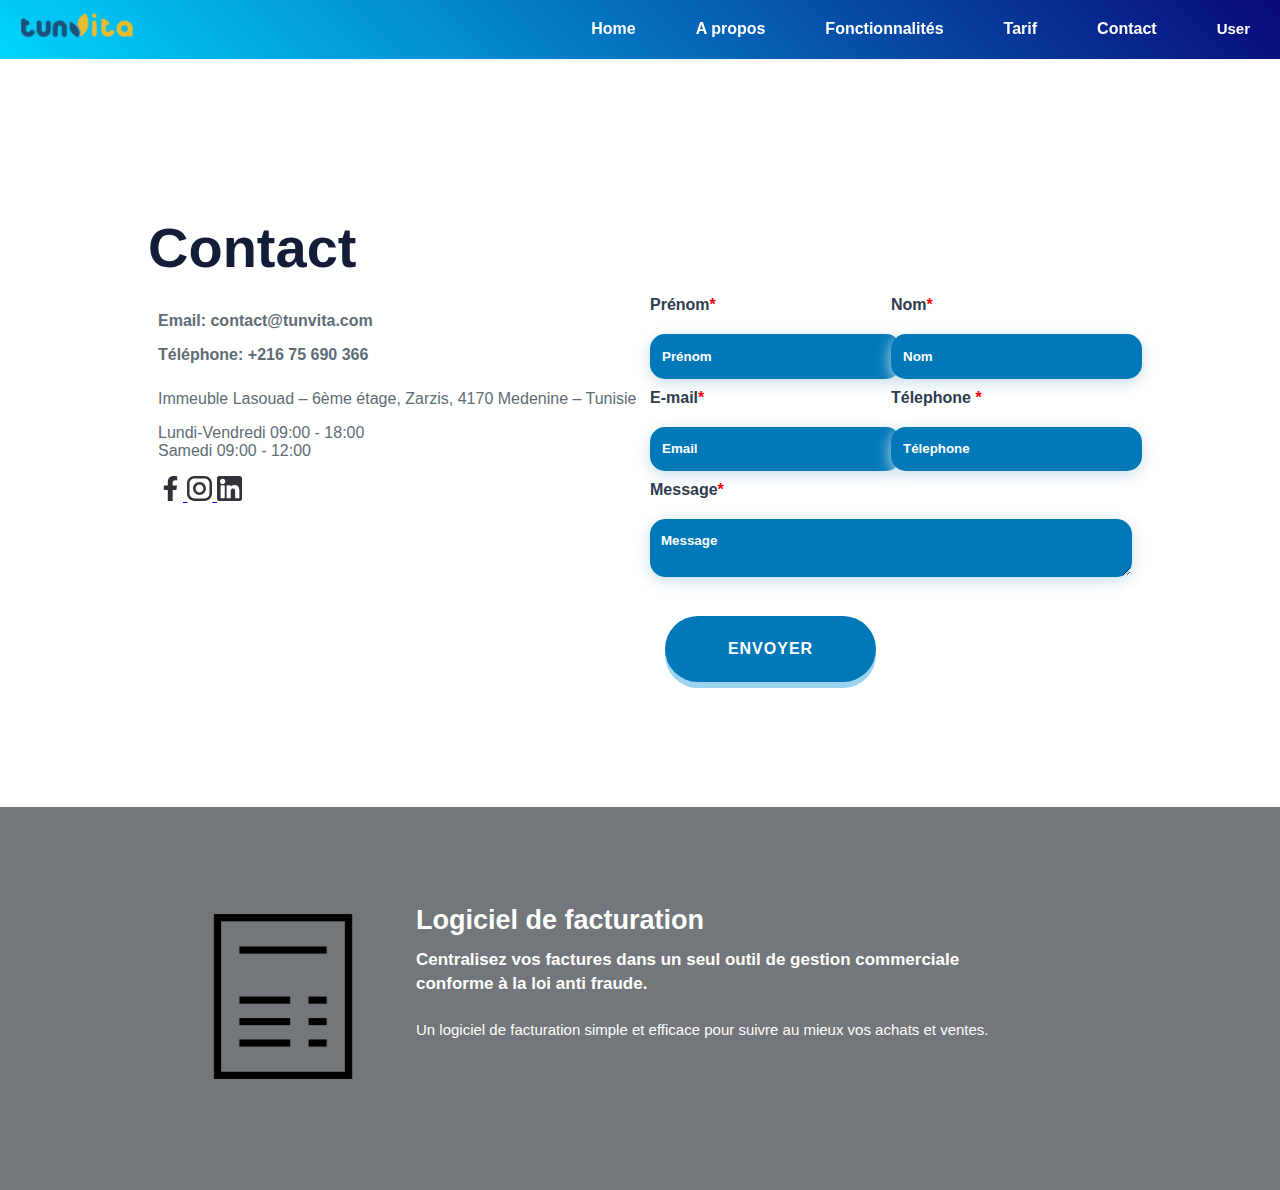
<file: stemp/contact.html>
<!DOCTYPE html>
<html lang="en">

<head>
    <meta charset="UTF-8">
    <meta http-equiv="X-UA-Compatible" content="IE=edge">
    <meta name="viewport" content="width=device-width, initial-scale=1.0">
    <link rel="stylesheet" href="contact.css" type="text/css">
    <link rel="stylesheet" href="index.css" type="text/css">
    <link rel="icon" href="images/minilogo.png">
    <title>Contact</title>
</head>

<body>
    <header class="header">
        <a href="index.html" class="logo">
            <img id="big" src="images/biglogo.png">
            <img id="small" width="30%" src="images/minilogo.png">
        </a>
        <div class="container" onclick="toggleMenu(this)">
            <div class="bar1"></div>
            <div class="bar2"></div>
            <div class="bar3"></div>
        </div>
        <ul class="menu">
            <li><a href="index.html#a1">Home</a></li>
            <li><a href="index.html#a2">A propos</a></li>
            <li><a href="index.html#a3">Fonctionnalités</a></li>
            <li><a href="index.html#tarif">Tarif</a></li>
            <li><a href="contact.html">Contact</a></li>
            <li class="dropdown">
              <button class="dropbtn">User</button>
              <div class="dropdown-content">
                <div data-netlify-identity-menu></div>
              </div>
            </li>
          </ul>
    </header>
    
    <div id="container">
        <div style="padding:100px 25px">
            <div style="margin: 0 10%">
                <h1 style="font-size: 56px; color:#141d38; font-family:'Open Sans',sans-serif;font-weight: 800;">
                    Contact
                </h1>
                <div class="grid-2">
                    <div>
                        <span>
                            <p class="lisar">Email: contact@tunvita.com</p>
                        </span>
                        <span>
                            <p class="lisar">
                                Téléphone: +216  75 690 366
                            </p>
                        </span>
                        <span>
                            <p class="lisar1">Immeuble Lasouad – 6ème étage,
                                Zarzis, 4170 Medenine – Tunisie</p>
                        </span>
                        <span>
                            <p style="margin: 0; padding: 0;">Lundi-Vendredi 09:00 - 18:00</p>
                            <p style="margin-top: 0; padding-top: 0;">Samedi 09:00 - 12:00 </p>
                        </span>
                        <span>

                            <span>
                                <a href="https://www.facebook.com/">
                                    <img src="images/facebook-f-brands.svg" width="25" height="25"
                                        class="filter-green" />
                                </a>
                            </span>
                            <span>
                                <a href="https://www.instagram.com/">
                                    <svg class="instagram-logo" id="Layer_1" xmlns="http://www.w3.org/2000/svg"
                                        width="25" height="25" viewBox="0 0 551.034 551.034"
                                        style="enable-background:new 0 0 551.034 551.034;" xml:space="preserve">
                                        <path class="logo" id="XMLID_17_"
                                            d="M386.878,0H164.156C73.64,0,0,73.64,0,164.156v222.722 c0,90.516,73.64,164.156,164.156,164.156h222.722c90.516,0,164.156-73.64,164.156-164.156V164.156 C551.033,73.64,477.393,0,386.878,0z M495.6,386.878c0,60.045-48.677,108.722-108.722,108.722H164.156 c-60.045,0-108.722-48.677-108.722-108.722V164.156c0-60.046,48.677-108.722,108.722-108.722h222.722 c60.045,0,108.722,48.676,108.722,108.722L495.6,386.878L495.6,386.878z" />

                                        <path id="XMLID_81_" fill="#555"
                                            d="M275.517,133C196.933,133,133,196.933,133,275.516 s63.933,142.517,142.517,142.517S418.034,354.1,418.034,275.516S354.101,133,275.517,133z M275.517,362.6 c-48.095,0-87.083-38.988-87.083-87.083s38.989-87.083,87.083-87.083c48.095,0,87.083,38.988,87.083,87.083 C362.6,323.611,323.611,362.6,275.517,362.6z" />

                                        <circle id="XMLID_83_" fill="#555" cx="418.306" cy="134.072" r="34.149" />

                                    </svg>
                                </a>
                            </span>
                            <span>
                                <a href="https://www.linkedin.com/">
                                    <img src="images/linkedin.svg" width="25" height="25" class="filter-green" />
                                </a>
                            </span>
                        </span>
                    </div>
                    <div>
                        <form data-netlify="true" name="contact" method="POST">
                            <div>
                                <label style="display: block;">
                                    Prénom<span style="color:red">*</span>
                                </label>
                                <input  name="prenom" type="text" placeholder="Prénom" required>
                            </div>
                            <div>
                                <label style="display: block;">
                                    Nom<span style="color:red">*</span>
                                </label>
                                <input name="nom"type="text" placeholder="Nom" required>
                            </div>
                            <div>
                                <label style="display: block;">
                                    E-mail<span style="color:red">*</span>
                                </label>
                                <input name="email"type="email" placeholder="Email" required>
                            </div>
                            <div>
                                <label style="display: block;">
                                    Télephone <span style="color:red">*</span>
                                </label>
                                <input name="tel"style="color: white;" type="tel" placeholder="Télephone" required>
                            </div>
                            <div>
                                <label style="display: block;">
                                    Message<span style="color:red">*</span>
                                </label>
                                <textarea name="msg" placeholder="Message "></textarea>
                                </div>
                                <o></o>
                                <div data-netlify-recaptcha="true"></div>
                                <o></o>
                                <button class="btn" type="submit">Envoyer</button>
                        </form>
                    </div>
                </div>
            </div>
        </div>
        <div style="    background-color: #73767a; width: 100%; padding: 100px 0;">
            <div class="grid-2-1-3">
              <div>
                <a href=""><span><img width="182" height="179" src="images/fact.png">
                  </span>
                </a>
              </div>
              <div>
                <h2 style="padding-bottom: 14px; text-align: left;">
                  Logiciel de facturation
                </h2>
                <h3 style="text-align: left;">
                  Centralisez vos factures dans un seul outil de gestion commerciale<br> conforme
                  à la loi anti fraude.
                </h3>
                <p style="text-align: left;">
                  Un logiciel de facturation simple et efficace pour suivre au mieux vos achats et ventes.
                </p>
      
              </div>
      
            </div>
          </div>
    </div>
    <script src="javascript.js" type="text/javascript"></script>

</body>

</html>
</file>
<file: css/style.css>
@charset "utf-8";
/* CSS Document */

@import url('https://fonts.googleapis.com/css2?family=Exo:wght@200;300;400;500;600;700;800;900&display=swap');
body {
	font-family:  exo, ubuntu, "segoe ui", helvetica, arial, sans-serif;
	background: linear-gradient(90deg, rgba(252, 23, 255, 1) 0%, rgba(94, 180, 255, 1) 100%);
}

.header-bg {
	background: url(https://annedece.sirv.com/Images/Wave-10s-1920px.png) no-repeat center top;
}

a {
	color: #222;
	transition: all 0.3s ease;
	text-decoration: none;
}

a:hover {
	text-decoration: none;
}

.active2 {
	color: #06C;
}

.btn {
	padding: 8px 20px !important;
}

.border-radius-new {
	border-radius: 20px;
}

.nav-link .nav-linka {

	font-weight: bold;
	margin: 0 10px;
}

.tt {
	top: -30px;
	left: -10px;
	position: absolute;
	background-color: #FFF;
	border-radius: 100%;
	width: 70px;
	height: 70px;
	display: flex;
	align-items: center;
	justify-content: center;
}

.tt i {
	font-size: 26px;
	margin: 0;
	padding: 0;
	line-height: 0;
}

.ll i {
	font-size: 26px;
}

.kk {
	background-color: #FFF;
	border-radius: 100%;
	width: 50px;
	height: 50px;
	display: flex;
	align-items: center;
	justify-content: center;
	margin-bottom: 15px;
}

.kk i {
	font-size: 16px;
	margin: 0;
	padding: 0;
	line-height: 0;
}

.hh {
	font-size: 54px;
}

.vv {
	transition: all 0.3s ease;
}

@media screen and (max-width: 992px) {
	.mobile-bg {
		background-color: #74a3fa;
	}
}

 .dropdown.nav-linka{
	color: #222;
	margin: 0 5px 0 10px;
	text-decoration: none;
	z-index: 9999;
	
} 

ul.submenu {
	position: relative;
	display: none;
	left: 0;
	top: 150%;
	width: 300px;
	text-align: left;
	background-color: #222222;
	z-index: 9999;
	-ms-filter: "progid:DXImageTransform.Microsoft.Alpha(Opacity=0)";
	filter: alpha(opacity=0);
	opacity: 0;
	visibility: hidden;
	-webkit-transition: all 0.3s ease-in-out;
	-moz-transition: all 0.3s ease-in-out;
	-ms-transition: all 0.3s ease-in-out;
	-o-transition: all 0.3s ease-in-out;
	transition: all 0.3s ease-in-out;
}

ul.submenu li:first-child {
	border-top: none;
}

ul.submenu>li {
	border-top: 1px solid #333333;
}

ul li ul li {
	margin-left: 0;
}

ul.submenu>li>a {
	display: block;
	color: #fff;
	text-decoration: none;
	padding: 0 0 0 20px;
	line-height: 45px;
	-webkit-transition: all 0.3s ease-in-out;
	-moz-transition: all 0.3s ease-in-out;
	-ms-transition: all 0.3s ease-in-out;
	-o-transition: all 0.3s ease-in-out;
	transition: all 0.3s ease-in-out;
}

ul li:hover>ul.submenu {
	top: 100%;
	display: block;
	-ms-filter: "progid:DXImageTransform.Microsoft.Alpha(Opacity=100)";
	filter: alpha(opacity=100);
	opacity: 1;
	visibility: visible;
}

.dropdown-menu {
	background-color: white;
	border: transparent;
	text-align: center;
	padding: 0 5px 0 5px;
}

.rect {
	display: inline-block;
	padding: 0.5rem;
	background-color: #222;
}

.about-desc {
	font: 2rem/1.47059em "Roboto Light", "Arial", sans-serif;
	letter-spacing: -0.01em;
	color: #2a364d;
}

.dropdown {
	background-color: white;
	position: absolute;
	display: none;
	text-align: center;
	text-decoration: none;
	list-style-type: none;
	border-radius: 3px;
}
.dropdown-side {
	border-radius: 5px;
	background-color: white;
	position:absolute;
	width: 100%;
	left: 90%;
	padding-left: 15%!important;
	top: 0%;
 	display: none;
	text-align: center;
	text-decoration: none;
	text-align: left;
	list-style-type: none;
	z-index: -1;
}
.dropdown-side li{
	list-style-type: disc;

}
.dropdown-side li::marker{
	color: #06C;
}
.arrow-down::after {
	display: inline-block;
	margin-left: .255em;
	vertical-align: .255em;
	content: "";
	border-top: .3em solid;
	border-right: .3em solid transparent;
	border-bottom: 0;
	border-left: .3em solid transparent;
}
.arrow-right::after {
	display: inline-block;
	margin-left: .255em;
	vertical-align: .255em;
	content: "";
	border-top: .3em solid;
	border-right: .3em solid transparent;
	border-bottom: 0;
	border-left: .3em solid transparent;
	transform: rotate(-90deg);
	-webkit-transform: rotate(-90deg);

}
.pattern {
	
	margin-top: 2rem;
	position: relative;
	height: 1vh;
	width: 80%;
	background: #fff;
	filter: contrast(7);
	
  }
  .pat{
	height: 10vh;
	width: 80%;

	background-image: url("https://www.transparenttextures.com/patterns/gplay.png");
  }


  /* 
  */
  /* 
  <div class="_24mhvLOsy5Vyw8O5vuhlhI"> */
   .lawla {
    width: 300px;
    position: absolute;
    left: -106px;
    top: 20px;
    z-index: 9010;
    margin: 0 auto;
    transform-origin: 150px 15px;
    padding: 20px 0 0 0;
}
*, ::after, ::before {
    box-sizing: border-box;
}
._3BmO7PHdIT_t_WUQWii0rg {
    color: #02203c;
}
/* <div class="_2MBnV3xnEEG-9WUgJnBgZj _1MqiARqRo03usWcwZ5sIrM">*/
.thenye {
    box-shadow: 0 0 40px 5px rgba(0,0,0,.5);
    position:absolute;
	color: #02203c;
	background-color: white;

    height: 100%;
}
*, ::after, ::before {
    box-sizing: border-box;
}
/* 
<a class="_27iwxL_VaWdT7SQ3MjipBi _3sU_nVZ-VZbEwE2ehhUK28" href="/product"> */
._3sU_nVZ-VZbEwE2ehhUK28:hover {
    color: #fff;
    background-color: #626ee3;
}
._27iwxL_VaWdT7SQ3MjipBi:first-child {
    border-radius: 4px 4px 0 0;
}
._27iwxL_VaWdT7SQ3MjipBi {
    display: flex;
    justify-content: space-between;
    align-items: center;
    color: #02203c;
    background-color: #fff;
    padding: 20px;
    transition: background-color .2s,color .2s;
}
a {
    text-decoration: none;
}
*, ::after, ::before {
    box-sizing: border-box;
}
._3BmO7PHdIT_t_WUQWii0rg {
    color: #02203c;
}
/*  */
#menu {
	position: fixed;
	display: none;
	left: 0;
	top: 50%;
	width: 7em;
	margin-top: -2.5em;
	padding-left: 19px!important;
  }
  #menu li{
	  list-style: none;
		width: 100%;
		height: 12px;
	}
  .notinview{
	  font-size: 7px;
	  opacity: 0.3;
  }
  .inview{
	  font-size: 16px!important;
		font-weight: bold;
		margin-bottom: 38px;
	}
	.inview a{
		color: #990909;

	}
</file>
<file: stemp/index.css>
* {
    font-family: Montserrat, Helvetica, Arial, Lucida, sans-serif;
}

/* The dropdown container */
.dropdown {
    float: left;
    overflow: hidden;
}

/* Dropdown button */
.dropdown {

    font-size: 16px;
    border: none;
    outline: none;
    color: white;
    background-color: inherit;
    font-family: inherit;
    /* Important for vertical align on mobile phones */
    margin: 0;
    /* Important for vertical align on mobile phones */
}


/* Dropdown content (hidden by default) */
.dropdown-content {
    display: none;
    position: fixed;
    background-color: #09127f;
    text-align: center;
    box-shadow: 0px 8px 16px 0px rgba(0, 0, 0, 0.2);
    z-index: 1;

}

/* Links inside the dropdown */
.dropdown-content a {
    float: none;
    color: white;
    padding: 12px 16px;
    text-decoration: none;
    display: block;
    text-align: left;
}

/* Add a grey background color to dropdown links on hover */
.dropdown-content a:hover {
    background-color: #ddd;

}

/* Show the dropdown menu on hover */
.dropdown:hover .dropdown-content {
    display: block;

}

.dropbtn {
    border: none;
    background-color: transparent;
    font-weight: 700;
    color: #fff;
    font-size: 15px;
}



html {
    margin: 0;
    padding: 0;
    scroll-behavior: smooth
}

body {
    margin: 0;
    font-family: Helvetica, sans-serif;
    background-color: #fff
}

ul a {
    font-weight: 700;
    color: #fff
}

::placeholder {
    color: #fff;
    font-weight: 600
}

.header {
    background: linear-gradient(-135deg, rgba(2, 0, 36, 1) 0, rgba(9, 9, 121, 1) 0, rgba(0, 212, 255, 1) 100%);
    box-shadow: 1px 1px 4px 0 rgba(158, 145, 145, 0.1);
    position: fixed;
    overflow: hidden;
    top: 0;
    width: 100%;
    z-index: 1;
}

.header ul {
    margin: 0;
    padding: 0;
    list-style: none
}

.header li a,
.dropbtn {
    display: block;
    padding: 20px 20px;
    text-decoration: none;
    transition: .8s ease
}

.header li a:hover,
.dropdown:hover {
    box-shadow: 0 0 100px 0 rgba(255, 255, 255, .5);
    transition: .8s ease
}

.header .logo {
    display: block;
    float: left;
    font-size: 2em;
    padding: 10px 20px;
    text-decoration: none
}

.header .menu {
    clear: none;
    max-height: 0
}

.container {
    display: none;
    cursor: pointer;
    float: right;
    font-size: 2em;
    padding: 10px 20px
}

.bar1,
.bar2,
.bar3 {
    width: 35px;
    height: 5px;
    background-color: #fff;
    margin: 6px 0;
    transition: .4s
}

/* article 1 */
#a {
    font-size: 26px;
    line-height: 1em;
    font-weight: 500;
    padding: 0;

}

#b {
    font-weight: 700;
    font-size: 41px;
    color: #000 !important;
    padding: 30px 0 10px;

}

#c {
    font-size: 33px
}

/* article 1 */



.grid-2 {
    display: grid;
    grid-template-columns: 50% 50%;
    grid-column-gap: 10px;
    padding: 10px
}

.grid-2-img {
    margin: 5% 15%;
    box-shadow: 0 5px 30px rgba(94, 93, 93, .425)
}

.grid-2-pad-10 {
    padding: 10px
}



.carte-2 {
    max-width: 100%;
    padding: 1px;
    background-color: rgb(248, 248, 248);
    margin: 2%;
    border-style: solid;
    border-color: transparent;
    border-radius: 25px;
    box-shadow: 0px 5px 20px 0 rgba(139, 139, 139, 0.2);
    transition: 0.5s ease;

}

.carte-2:hover {
    box-shadow: 0px 3px 0px 0 rgb(0, 11, 172);
    transition: 0.5s ease;
}

.carte-2 img {
    border-style: solid;
    border-width: 1px;
    border-color: transparent;
    border-radius: 20%;
    margin: 0 5%;
    padding: 10%;
    width: 70%;
}

.carte-2 h3 {
    margin: 20px 0 1px !important;
    color: #191919;
    padding: 10px;

    font-size: 18px;
    font-weight: 700;
    text-transform: uppercase;
    text-align: center;
}

#small {
    display: none;
}

#big {
    width: 45%;
}

.carte-2 div p {
    text-align: center;
    padding: 10px;

    color: #acacac;
    font-style: italic;
}

.carte-2 p {
    padding: 10px;

    font-size: 16px;
    line-height: 24px;
    font-weight: 400;
    color: #323232;
    margin-bottom: 15px;
}

.h1-art {
    text-align: center;
    padding-top: 40px;
    padding: 1rem;
    text-align: center;
    margin-bottom: 10px;
    font-size: 32px;
    line-height: 1.2;
    color: #071e55;
    font-weight: 600;
}

.flex-row {
    background-color: #fafbfc;
    display: flex;
    -ms-flex-direction: row;
    padding: 1rem;
    margin: 0;
    max-width: 100%;
}

.h3-art {
    font-size: 24px;
    font-family: Arial, Helvetica, sans-serif;
    margin: 0 0 24px;
    padding: 17px 0
}

.p-art {
    color: #677373;
    font-weight: 400;
    font-size: 16px;
    font-size: 1rem;
    line-height: 1.5;
    padding: 0 20%;
    text-align: center;
}


div p,
p span {
    background-color: transparent;
    color: #5e6d75;
    font-family: "Open Sans", Sans-serif;
    font-weight: 400;
    font-size: 1rem
}



#p-art {
    font-family: Roboto, Helvetica, Arial, Lucida, sans-serif;
    font-weight: 300;
    text-align: center;
    padding: 0 25%
}

.titre-gris {
    font-weight: 800;
    font-size: 27px;
    color: #3c3c3c;
    line-height: 1.2em;
    text-align: center;
    padding-bottom: 10px;
    padding: 0 10%;
    padding-top: 25px
}

.grid-3 {
    display: grid;
    padding: 5% 5%;
    grid-template-columns: 26% 26% 26%;
    column-gap: 20px;
    justify-content: center;
    background-color: #f0f3f5
}


.carte {
    width: 60%;
    height: 70%;
    background-color: #fff;
    padding: 30px 30px 80px 30px;
    margin: auto;
    border-radius: 20px;
    box-shadow: 0 6px 10px -4px rgb(0 0 0 / 50%)
}

.img-ar {
    margin: 0 33%;
    padding: 11px 11px 11px 11px;
    background-color: #f0f3f5;
    border-style: solid;
    border-width: 3px 3px 3px 3px;
    border-color: #fff;
    border-radius: 41px 41px 41px 41px;
    box-shadow: -4px 0 11px -3px rgb(0 0 0 / 50%)
}

.h2-ar {
    margin-top: 20px;
    color: #0d263d;
    font-family: Roboto, Sans-serif;
    font-size: 20px;
    font-weight: 500
}

.p-ar {
    font-family: "Open Sans", Sans-serif;
    font-size: 16px;
    font-weight: 400;
    line-height: 30px
}


.grid-2-1-3 {
    display: grid;
    grid-template-columns: 25% 75%;
    background-color: inherit;
    z-index: 100;
    margin: 0 15%
}

.grid-2-1-3 p {
    font-size: 15px;
    font-weight: 300;
    color: #fff
}

.grid-2-1-3 h3 {
    color: #fff;
    font-size: 17px;
    padding-bottom: 10px;
    line-height: 1.4em;
    font-weight: 700
}

.grid-2-1-3 h2 {
    font-weight: bolder;
    color: #fff;
    font-size: 27px
}





h1,
h2,
h3,
h4,
h5,
h6 {
    padding-bottom: 10px;
    line-height: 1em;
    font-weight: 500;
    margin: 0
}





.bar1,
.bar2,
.bar3 {
    width: 35px;
    height: 5px;
    background-color: white;
    margin: 6px 0;
    transition: 0.4s;
}

.change .bar1 {
    -webkit-transform: rotate(-45deg) translate(-9px, 6px);
    transform: rotate(-45deg) translate(-9px, 6px);
}

.change .bar2 {
    opacity: 0;
}

.change .bar3 {
    -webkit-transform: rotate(45deg) translate(-8px, -8px);
    transform: rotate(45deg) translate(-8px, -8px);
}

@media (min-width:48em) {

    .header li {
        float: left
    }

    .header li a,
    .dropbtn {
        padding: 20px 30px
    }

    .header .menu {
        clear: none;
        float: right;
        max-height: 0
    }
}

@media (max-width:48em) {
    .carte{
        margin-top: 10%;
    }
    #big {
        display: none;
    }



    #small {
        display: block;
    }

    .grid-2,.flex-row,.grid-3,.grid-2-1-3 {
        display: block;
    }

    .container {
        display: block
    }

    .menu {
        display: none
    }

    .header .menu {
        clear: both;
        float: center;
        text-align: center;
        max-height: 250px
    }

    .header li a,
    .dropbtn {
        display: block;
        padding: 10px 20px;
        border-bottom-style: solid;
        border-bottom-color: rgba(0, 0, 0, .5);
        border-bottom-width: 2px;
        text-decoration: none;
        transition: .8s ease
    }

    #h1-art,
    #p-art {
        padding: 0;
        padding-top: 25px
    }
}
</file>
<file: atemp/assets/css/login.css>
body {
    margin: 0;
    padding: 0;
    font-family: sans-serif;
    background: linear-gradient(to right, #b92b27, #1565c0)
}

.card {
    margin-bottom: 20px;
    border: none
}

.box {
    width: 500px;
    padding: 40px;
    position: absolute;
    top: 50%;
    left: 50%;
    background: #191919;
    ;
    text-align: center;
    transition: 0.25s;
    margin-top: 100px
}

.box input[type="text"],
.box input[type="password"],
.box input[type="email"] {
    border: 0;
    background: none;
    display: block;
    margin: 20px auto;
    text-align: center;
    border: 2px solid #3498db;
    padding: 10px 10px;
    width: 250px;
    outline: none;
    color: white;
    border-radius: 24px;
    transition: 0.25s
}

.box h1 {
    color: white;
    text-transform: uppercase;
    font-weight: 500
}

.box input[type="text"]:focus,
.box input[type="password"]:focus,
.box input[type="email"]:focus {
    width: 300px;
    border-color: #2ecc71
}

 button {
    border: 0;
    background: none;
    display: block;
    margin: 20px auto;
    text-align: center;
    border: 2px solid #2ecc71;
    padding: 14px auto;
    outline: none;
    color: white;
    border-radius: 24px;
    transition: 0.25s;
    cursor: pointer
    
}

#btt:hover {
    background: #2ecc71
}

.forgot {
    text-decoration: underline
}

ul.social-network {
    list-style: none;
    display: inline;
    margin-left: 0 !important;
    padding: 0
}

ul.social-network li {
    display: inline;
    margin: 0 5px
}

.social-network a.icoFacebook:hover {
    background-color: #3B5998
}

.social-network a.icoTwitter:hover {
    background-color: #33ccff
}

.social-network a.icoGoogle:hover {
    background-color: #BD3518
}

.social-network a.icoFacebook:hover i,
.social-network a.icoTwitter:hover i,
.social-network a.icoGoogle:hover i {
    color: #fff
}

a.socialIcon:hover,
.socialHoverClass {
    color: #44BCDD
}

.social-circle li a {
    display: inline-block;
    position: relative;
    margin: 0 auto 0 auto;
    border-radius: 50%;
    text-align: center;
    width: 50px;
    height: 50px;
    font-size: 20px
}

.social-circle li i {
    margin: 0;
    line-height: 50px;
    text-align: center
}

.social-circle li a:hover i,
.triggeredHover {
    transform: rotate(360deg);
    transition: all 0.2s
}

.social-circle i {
    color: #fff;
    transition: all 0.8s;
    transition: all 0.8s
}
</file>
<file: stemp/contact.css>
* {
    font-family: Arial, Helvetica, sans-serif
}

html {
    margin: 0;
    padding: 0;
    scroll-behavior: smooth
}

body {
    margin: 0;
    background-color: #fff
}

ul a {
    font-weight: 700;
    color: #fff
}

path {
    fill: #333
}

circle {
    fill: #fff
}

.filter-green {
    filter: invert(48%) sepia(1000%) saturate(44%) hue-rotate(221deg) brightness(41%) contrast(119%)
}

::placeholder {
    color: #fff;
    font-weight: 600
}

label {
    color: #2e3c4d;
    padding-bottom: 10px;
    margin-bottom: 10px;
    font-weight: 600
}

form {
    display: grid;
    grid-template-columns: 50% 50%
}

form div {
    margin-bottom: 10px;
    margin-right: 10px
}

input:focus,
textarea:focus {
    color: #fff;
    font-weight: 600;
    transition: .5s ease;
    box-shadow: 0 4px 15px #4994c0;
    outline: 0
}

textarea {
    width: 32vw
}

.btn {
    border-radius: 40px;
    background: #0178b8;
    color: #fff;
    box-shadow: 0 6px #9cd3f1;
    border: none;
    font-family: inherit;
    font-size: inherit;
    cursor: pointer;
    padding: 10%;
    margin: 15px;
    text-transform: uppercase;
    letter-spacing: 1px;
    font-weight: 700;
    outline: 0;
    -webkit-transition: all .3s;
    -moz-transition: all .3s;
    transition: all .3s;
    position: relative
}

.btn:hover {
    box-shadow: 0 4px #9cd3f1;
    top: 2px
}

.btn:active {
    box-shadow: 0 0 #9cd3f1;
    top: 6px
}

input,
textarea {
    background-color: #0178b8;
    border-color: #0178b8;
    border-style: solid;
    border-radius: 15px;
    padding: .8rem 0;
    padding-right: 26%;
    padding-left: 10px;
    box-shadow: 0 4px 15px #c8dde9;
    transition: .5s ease
}

.lisar {
    font-family: Arial, Helvetica, sans-serif;
    font-weight: 600;
    color: #5e6d75;
    font-size: 1rem;
    margin-bottom: 10px
}

.lisar1 {
    padding-top: 10px
}

.header {
    background: linear-gradient(-135deg, rgba(2, 0, 36, 1) 0, rgba(9, 9, 121, 1) 0, rgba(0, 212, 255, 1) 100%);
    box-shadow: 1px 1px 4px 0 rgba(0, 0, 0, .1);
    position: fixed;
    overflow: hidden;
    top: 0;
    width: 100%;
    z-index: 1
}

.header ul {
    margin: 0;
    padding: 0;
    list-style: none
}



.header li a {
    display: block;
    padding: 20px 20px;
    text-decoration: none;
    transition: .8s ease
}

.header li a:hover {
    box-shadow: 0 0 100px 0 rgba(255, 255, 255, .5);
    transition: .8s ease
}

.header .logo {
    display: block;
    float: left;
    font-size: 2em;
    padding: 10px 20px;
    text-decoration: none
}

.header .menu {
    clear: none;
    max-height: 0
}
#container {
    margin-top: 120px
}



h1,
h2,
h3,
h4,
h5,
h6 {
    padding-bottom: 10px;
    line-height: 1em;
    font-weight: 500;
    margin: 0
}

@media (min-width:48em) {
    .header li {
        float: left
    }

    .header li a {
        padding: 20px 30px
    }

    .header .menu {
        clear: none;
        float: right;
        max-height: 0
    }
}

@media (max-width:48em) {


    .container {
        display: block
    }

    .menu {
        display: none
    }

    .header .menu {
        clear: both;
        float: center;
        text-align: center;
        max-height: 250px
    }

    .btn {
        padding: 7%;
        margin: 0 25%
    }

    .header li a {
        display: block;
        padding: 10px 20px;
        border-bottom-style: solid;
        border-bottom-color: rgba(0, 0, 0, .5);
        border-bottom-width: 2px;
        text-decoration: none;
        transition: .8s ease
    }

    textarea {
        width: 80%;
        height: 100%
    }

    form {
        margin-top: 10%;
        display: block
    }
}
</file>
<file: atemp/assets/css/main.css>
@import url("fontawesome-all.min.css");
@import url("https://fonts.googleapis.com/css?family=Source+Sans+Pro:300,400,300italic,400italic");

/*
	Alpha by HTML5 UP
	html5up.net | @ajlkn
	Free for personal and commercial use under the CCA 3.0 license (html5up.net/license)
*/

/* Reset */

/* Based on meyerweb.com/eric/tools/css/reset (v2.0 | 20110126 | License: public domain) */
.site-footer
{
  background-color:#26272b;
  padding:45px 0 20px;
  font-size:15px;
  line-height:24px;
  color:#737373;
}
.site-footer hr
{
  border-top-color:#bbb;
  opacity:0.5
}
.site-footer hr.small
{
  margin:20px 0
}
.site-footer h6
{
  color:#fff;
  font-size:16px;
  text-transform:uppercase;
  margin-top:5px;
  letter-spacing:2px
}
.site-footer a
{
  color:#737373;
}
.site-footer a:hover
{
  color:#3366cc;
  text-decoration:none;
}
.footer-links
{
  padding-left:0;
  list-style:none
}
.footer-links li
{
  display:block
}
.footer-links a
{
  color:#737373
}
.footer-links a:active,.footer-links a:focus,.footer-links a:hover
{
  color:#3366cc;
  text-decoration:none;
}
.footer-links.inline li
{
  display:inline-block
}
.site-footer .social-icons
{
  text-align:right
}
.site-footer .social-icons a
{
  width:40px;
  height:40px;
  line-height:40px;
  margin-left:6px;
  margin-right:0;
  border-radius:100%;
  background-color:#33353d
}
.copyright-text
{
  margin:0
}
@media (max-width:991px)
{
  .site-footer [class^=col-]
  {
    margin-bottom:30px
  }
}
@media (max-width:767px)
{
  .site-footer
  {
    padding-bottom:0
  }
  .site-footer .copyright-text,.site-footer .social-icons
  {
    text-align:center
  }
}
.social-icons
{
  padding-left:0;
  margin-bottom:0;
  list-style:none
}
.social-icons li
{
  display:inline-block;
  margin-bottom:4px
}
.social-icons li.title
{
  margin-right:15px;
  text-transform:uppercase;
  color:#96a2b2;
  font-weight:700;
  font-size:13px
}
.social-icons a{
  background-color:#eceeef;
  color:#818a91;
  font-size:16px;
  display:inline-block;
  line-height:44px;
  width:44px;
  height:44px;
  text-align:center;
  margin-right:8px;
  border-radius:100%;
  -webkit-transition:all .2s linear;
  -o-transition:all .2s linear;
  transition:all .2s linear
}
.social-icons a:active,.social-icons a:focus,.social-icons a:hover
{
  color:#fff;
  background-color:#29aafe
}
.social-icons.size-sm a
{
  line-height:34px;
  height:34px;
  width:34px;
  font-size:14px
}
.social-icons a.facebook:hover
{
  background-color:#3b5998
}
.social-icons a.twitter:hover
{
  background-color:#00aced
}
.social-icons a.linkedin:hover
{
  background-color:#007bb6
}
.social-icons a.dribbble:hover
{
  background-color:#ea4c89
}
@media (max-width:767px)
{
  .social-icons li.title
  {
    display:block;
    margin-right:0;
    font-weight:600
  }
}
#reply{
	display: none;
}

	html, body, div, span, applet, object,
	iframe, h1, h2, h3, h4, h5, h6, p, blockquote,
	pre, a, abbr, acronym, address, big, cite,
	code, del, dfn, em, img, ins, kbd, q, s, samp,
	small, strike, strong, sub, sup, tt, var, b,
	u, i, center, dl, dt, dd, ol, ul, li, fieldset,
	form, label, legend, table, caption, tbody,
	tfoot, thead, tr, th, td, article, aside,
	canvas, details, embed, figure, figcaption,
	footer, header, hgroup, menu, nav, output, ruby,
	section, summary, time, mark, audio, video {
		margin: 0;
		padding: 0;
		border: 0;
		font-size: 100%;
		font: inherit;
		vertical-align: baseline;
		scroll-behavior: smooth;
	}

	article, aside, details, figcaption, figure,
	footer, header, hgroup, menu, nav, section {
		display: block;
	}

	body {
		line-height: 1;
	}

	ol, ul {
		list-style: none;
	}

	blockquote, q {
		quotes: none;
	}

		blockquote:before, blockquote:after, q:before, q:after {
			content: '';
			content: none;
		}

	table {
		border-collapse: collapse;
		border-spacing: 0;
	}

	body {
		-webkit-text-size-adjust: none;
	}

	mark {
		background-color: transparent;
		color: inherit;
	}

	input::-moz-focus-inner {
		border: 0;
		padding: 0;
	}

	input, select, textarea {
		-moz-appearance: none;
		-webkit-appearance: none;
		-ms-appearance: none;
		appearance: none;
	}

	.header img{
		width: 3.5em;
	}

/* Basic */

	@-ms-viewport {
		width: device-width;
	}

	body {
		-ms-overflow-style: scrollbar;
	}

	@media screen and (max-width: 480px) {

		html, body {
			min-width: 320px;
		}

	}

	html {
		box-sizing: border-box;
	}

	*, *:before, *:after {
		box-sizing: inherit;
	}

	body {
		background: #f5f5f5;
	}

	body, input, select, textarea {
		color: #777;
		font-family: "Source Sans Pro", sans-serif;
		font-size: 16pt;
		font-weight: 300;
		line-height: 1.65em;
		letter-spacing: -0.015em;
	}

	a {
		-moz-transition: color 0.2s ease-in-out, border-bottom-color 0.2s ease-in-out;
		-webkit-transition: color 0.2s ease-in-out, border-bottom-color 0.2s ease-in-out;
		-ms-transition: color 0.2s ease-in-out, border-bottom-color 0.2s ease-in-out;
		transition: color 0.2s ease-in-out, border-bottom-color 0.2s ease-in-out;
		border-bottom: dotted 1px;
		color: #e89980;
		text-decoration: none;
	}

		a:hover {
			border-bottom-color: transparent;
		}

	strong, b {
		color: #646464;
		font-weight: 400;
	}

	em, i {
		font-style: italic;
	}

	p {
		margin: 0 0 2em 0;
	}

	h1, h2, h3, h4, h5, h6 {
		color: #646464;
		font-weight: 300;
		line-height: 1em;
		margin: 0 0 0.5em 0;
	}

		h1 a, h2 a, h3 a, h4 a, h5 a, h6 a {
			color: inherit;
			text-decoration: none;
		}

	h2 {
		font-size: 2.25em;
		line-height: 1.5em;
		letter-spacing: -0.035em;
	}

	h3 {
		font-size: 1.75em;
		line-height: 1.5em;
		letter-spacing: -0.025em;
	}

	h4 {
		font-size: 1.1em;
		line-height: 1.5em;
		letter-spacing: 0;
	}

	h5 {
		font-size: 0.9em;
		line-height: 1.5em;
		letter-spacing: 0;
	}

	h6 {
		font-size: 0.7em;
		line-height: 1.5em;
		letter-spacing: 0;
	}

	sub {
		font-size: 0.8em;
		position: relative;
		top: 0.5em;
	}

	sup {
		font-size: 0.8em;
		position: relative;
		top: -0.5em;
	}

	hr {
		border: 0;
		border-bottom: solid 2px #e5e5e5;
		margin: 2em 0;
	}

		hr.major {
			margin: 3em 0;
		}

	blockquote {
		border-left: solid 4px #e5e5e5;
		font-style: italic;
		margin: 0 0 2em 0;
		padding: 0.5em 0 0.5em 2em;
	}

	pre {
		-webkit-overflow-scrolling: touch;
		background: #f8f8f8;
		border-radius: 6px;
		border: solid 1px #e5e5e5;
		font-family: monospace;
		font-size: 0.9em;
		line-height: 1.75em;
		margin: 0 0 2em 0;
		overflow-x: auto;
		padding: 1em 1.5em;
	}

	code {
		background: #f8f8f8;
		border-radius: 6px;
		border: solid 1px #e5e5e5;
		font-family: monospace;
		font-size: 0.9em;
		margin: 0 0.25em;
		padding: 0.25em 0.65em;
	}

	.align-left {
		text-align: left;
	}

	.align-center {
		text-align: center;
	}

	.align-right {
		text-align: right;
	}

/* Row */

	.row {
		display: flex;
		flex-wrap: wrap;
		box-sizing: border-box;
		align-items: stretch;
	}

		.row > * {
			box-sizing: border-box;
		}

		.row.gtr-uniform > * > :last-child {
			margin-bottom: 0;
		}

		.row.aln-left {
			justify-content: flex-start;
		}

		.row.aln-center {
			justify-content: center;
		}

		.row.aln-right {
			justify-content: flex-end;
		}

		.row.aln-top {
			align-items: flex-start;
		}

		.row.aln-middle {
			align-items: center;
		}

		.row.aln-bottom {
			align-items: flex-end;
		}

		.row > .imp {
			order: -1;
		}

		.row > .col-1 {
			width: 8.33333%;
		}

		.row > .off-1 {
			margin-left: 8.33333%;
		}

		.row > .col-2 {
			width: 16.66667%;
		}

		.row > .off-2 {
			margin-left: 16.66667%;
		}

		.row > .col-3 {
			width: 25%;
		}

		.row > .off-3 {
			margin-left: 25%;
		}

		.row > .col-4 {
			width: 33.33333%;
		}

		.row > .off-4 {
			margin-left: 33.33333%;
		}

		.row > .col-5 {
			width: 41.66667%;
		}

		.row > .off-5 {
			margin-left: 41.66667%;
		}

		.row > .col-6 {
			width: 50%;
		}

		.row > .off-6 {
			margin-left: 50%;
		}

		.row > .col-7 {
			width: 58.33333%;
		}

		.row > .off-7 {
			margin-left: 58.33333%;
		}

		.row > .col-8 {
			width: 66.66667%;
		}

		.row > .off-8 {
			margin-left: 66.66667%;
		}

		.row > .col-9 {
			width: 75%;
		}

		.row > .off-9 {
			margin-left: 75%;
		}

		.row > .col-10 {
			width: 83.33333%;
		}

		.row > .off-10 {
			margin-left: 83.33333%;
		}

		.row > .col-11 {
			width: 91.66667%;
		}

		.row > .off-11 {
			margin-left: 91.66667%;
		}

		.row > .col-12 {
			width: 100%;
		}

		.row > .off-12 {
			margin-left: 100%;
		}

		.row.gtr-0 {
			margin-top: 0;
			margin-left: 0em;
		}

			.row.gtr-0 > * {
				padding: 0 0 0 0em;
			}

			.row.gtr-0.gtr-uniform {
				margin-top: 0em;
			}

				.row.gtr-0.gtr-uniform > * {
					padding-top: 0em;
				}

		.row.gtr-25 {
			margin-top: 0;
			margin-left: -0.5em;
		}

			.row.gtr-25 > * {
				padding: 0 0 0 0.5em;
			}

			.row.gtr-25.gtr-uniform {
				margin-top: -0.5em;
			}

				.row.gtr-25.gtr-uniform > * {
					padding-top: 0.5em;
				}

		.row.gtr-50 {
			margin-top: 0;
			margin-left: -1em;
		}

			.row.gtr-50 > * {
				padding: 0 0 0 1em;
			}

			.row.gtr-50.gtr-uniform {
				margin-top: -1em;
			}

				.row.gtr-50.gtr-uniform > * {
					padding-top: 1em;
				}

		.row {
			margin-top: 0;
			margin-left: -2em;
		}

			.row > * {
				padding: 0 0 0 2em;
			}

			.row.gtr-uniform {
				margin-top: -2em;
			}

				.row.gtr-uniform > * {
					padding-top: 2em;
				}

		.row.gtr-150 {
			margin-top: 0;
			margin-left: -3em;
		}

			.row.gtr-150 > * {
				padding: 0 0 0 3em;
			}

			.row.gtr-150.gtr-uniform {
				margin-top: -3em;
			}

				.row.gtr-150.gtr-uniform > * {
					padding-top: 3em;
				}

		.row.gtr-200 {
			margin-top: 0;
			margin-left: -4em;
		}

			.row.gtr-200 > * {
				padding: 0 0 0 4em;
			}

			.row.gtr-200.gtr-uniform {
				margin-top: -4em;
			}

				.row.gtr-200.gtr-uniform > * {
					padding-top: 4em;
				}

		@media screen and (max-width: 1680px) {

			.row {
				display: flex;
				flex-wrap: wrap;
				box-sizing: border-box;
				align-items: stretch;
			}

				.row > * {
					box-sizing: border-box;
				}

				.row.gtr-uniform > * > :last-child {
					margin-bottom: 0;
				}

				.row.aln-left {
					justify-content: flex-start;
				}

				.row.aln-center {
					justify-content: center;
				}

				.row.aln-right {
					justify-content: flex-end;
				}

				.row.aln-top {
					align-items: flex-start;
				}

				.row.aln-middle {
					align-items: center;
				}

				.row.aln-bottom {
					align-items: flex-end;
				}

				.row > .imp-wide {
					order: -1;
				}

				.row > .col-1-wide {
					width: 8.33333%;
				}

				.row > .off-1-wide {
					margin-left: 8.33333%;
				}

				.row > .col-2-wide {
					width: 16.66667%;
				}

				.row > .off-2-wide {
					margin-left: 16.66667%;
				}

				.row > .col-3-wide {
					width: 25%;
				}

				.row > .off-3-wide {
					margin-left: 25%;
				}

				.row > .col-4-wide {
					width: 33.33333%;
				}

				.row > .off-4-wide {
					margin-left: 33.33333%;
				}

				.row > .col-5-wide {
					width: 41.66667%;
				}

				.row > .off-5-wide {
					margin-left: 41.66667%;
				}

				.row > .col-6-wide {
					width: 50%;
				}

				.row > .off-6-wide {
					margin-left: 50%;
				}

				.row > .col-7-wide {
					width: 58.33333%;
				}

				.row > .off-7-wide {
					margin-left: 58.33333%;
				}

				.row > .col-8-wide {
					width: 66.66667%;
				}

				.row > .off-8-wide {
					margin-left: 66.66667%;
				}

				.row > .col-9-wide {
					width: 75%;
				}

				.row > .off-9-wide {
					margin-left: 75%;
				}

				.row > .col-10-wide {
					width: 83.33333%;
				}

				.row > .off-10-wide {
					margin-left: 83.33333%;
				}

				.row > .col-11-wide {
					width: 91.66667%;
				}

				.row > .off-11-wide {
					margin-left: 91.66667%;
				}

				.row > .col-12-wide {
					width: 100%;
				}

				.row > .off-12-wide {
					margin-left: 100%;
				}

				.row.gtr-0 {
					margin-top: 0;
					margin-left: 0em;
				}

					.row.gtr-0 > * {
						padding: 0 0 0 0em;
					}

					.row.gtr-0.gtr-uniform {
						margin-top: 0em;
					}

						.row.gtr-0.gtr-uniform > * {
							padding-top: 0em;
						}

				.row.gtr-25 {
					margin-top: 0;
					margin-left: -0.5em;
				}

					.row.gtr-25 > * {
						padding: 0 0 0 0.5em;
					}

					.row.gtr-25.gtr-uniform {
						margin-top: -0.5em;
					}

						.row.gtr-25.gtr-uniform > * {
							padding-top: 0.5em;
						}

				.row.gtr-50 {
					margin-top: 0;
					margin-left: -1em;
				}

					.row.gtr-50 > * {
						padding: 0 0 0 1em;
					}

					.row.gtr-50.gtr-uniform {
						margin-top: -1em;
					}

						.row.gtr-50.gtr-uniform > * {
							padding-top: 1em;
						}

				.row {
					margin-top: 0;
					margin-left: -2em;
				}

					.row > * {
						padding: 0 0 0 2em;
					}

					.row.gtr-uniform {
						margin-top: -2em;
					}

						.row.gtr-uniform > * {
							padding-top: 2em;
						}

				.row.gtr-150 {
					margin-top: 0;
					margin-left: -3em;
				}

					.row.gtr-150 > * {
						padding: 0 0 0 3em;
					}

					.row.gtr-150.gtr-uniform {
						margin-top: -3em;
					}

						.row.gtr-150.gtr-uniform > * {
							padding-top: 3em;
						}

				.row.gtr-200 {
					margin-top: 0;
					margin-left: -4em;
				}

					.row.gtr-200 > * {
						padding: 0 0 0 4em;
					}

					.row.gtr-200.gtr-uniform {
						margin-top: -4em;
					}

						.row.gtr-200.gtr-uniform > * {
							padding-top: 4em;
						}

		}

		@media screen and (max-width: 1280px) {

			.row {
				display: flex;
				flex-wrap: wrap;
				box-sizing: border-box;
				align-items: stretch;
			}

				.row > * {
					box-sizing: border-box;
				}

				.row.gtr-uniform > * > :last-child {
					margin-bottom: 0;
				}

				.row.aln-left {
					justify-content: flex-start;
				}

				.row.aln-center {
					justify-content: center;
				}

				.row.aln-right {
					justify-content: flex-end;
				}

				.row.aln-top {
					align-items: flex-start;
				}

				.row.aln-middle {
					align-items: center;
				}

				.row.aln-bottom {
					align-items: flex-end;
				}

				.row > .imp-normal {
					order: -1;
				}

				.row > .col-1-normal {
					width: 8.33333%;
				}

				.row > .off-1-normal {
					margin-left: 8.33333%;
				}

				.row > .col-2-normal {
					width: 16.66667%;
				}

				.row > .off-2-normal {
					margin-left: 16.66667%;
				}

				.row > .col-3-normal {
					width: 25%;
				}

				.row > .off-3-normal {
					margin-left: 25%;
				}

				.row > .col-4-normal {
					width: 33.33333%;
				}

				.row > .off-4-normal {
					margin-left: 33.33333%;
				}

				.row > .col-5-normal {
					width: 41.66667%;
				}

				.row > .off-5-normal {
					margin-left: 41.66667%;
				}

				.row > .col-6-normal {
					width: 50%;
				}

				.row > .off-6-normal {
					margin-left: 50%;
				}

				.row > .col-7-normal {
					width: 58.33333%;
				}

				.row > .off-7-normal {
					margin-left: 58.33333%;
				}

				.row > .col-8-normal {
					width: 66.66667%;
				}

				.row > .off-8-normal {
					margin-left: 66.66667%;
				}

				.row > .col-9-normal {
					width: 75%;
				}

				.row > .off-9-normal {
					margin-left: 75%;
				}

				.row > .col-10-normal {
					width: 83.33333%;
				}

				.row > .off-10-normal {
					margin-left: 83.33333%;
				}

				.row > .col-11-normal {
					width: 91.66667%;
				}

				.row > .off-11-normal {
					margin-left: 91.66667%;
				}

				.row > .col-12-normal {
					width: 100%;
				}

				.row > .off-12-normal {
					margin-left: 100%;
				}

				.row.gtr-0 {
					margin-top: 0;
					margin-left: 0em;
				}

					.row.gtr-0 > * {
						padding: 0 0 0 0em;
					}

					.row.gtr-0.gtr-uniform {
						margin-top: 0em;
					}

						.row.gtr-0.gtr-uniform > * {
							padding-top: 0em;
						}

				.row.gtr-25 {
					margin-top: 0;
					margin-left: -0.5em;
				}

					.row.gtr-25 > * {
						padding: 0 0 0 0.5em;
					}

					.row.gtr-25.gtr-uniform {
						margin-top: -0.5em;
					}

						.row.gtr-25.gtr-uniform > * {
							padding-top: 0.5em;
						}

				.row.gtr-50 {
					margin-top: 0;
					margin-left: -1em;
				}

					.row.gtr-50 > * {
						padding: 0 0 0 1em;
					}

					.row.gtr-50.gtr-uniform {
						margin-top: -1em;
					}

						.row.gtr-50.gtr-uniform > * {
							padding-top: 1em;
						}

				.row {
					margin-top: 0;
					margin-left: -2em;
				}

					.row > * {
						padding: 0 0 0 2em;
					}

					.row.gtr-uniform {
						margin-top: -2em;
					}

						.row.gtr-uniform > * {
							padding-top: 2em;
						}

				.row.gtr-150 {
					margin-top: 0;
					margin-left: -3em;
				}

					.row.gtr-150 > * {
						padding: 0 0 0 3em;
					}

					.row.gtr-150.gtr-uniform {
						margin-top: -3em;
					}

						.row.gtr-150.gtr-uniform > * {
							padding-top: 3em;
						}

				.row.gtr-200 {
					margin-top: 0;
					margin-left: -4em;
				}

					.row.gtr-200 > * {
						padding: 0 0 0 4em;
					}

					.row.gtr-200.gtr-uniform {
						margin-top: -4em;
					}

						.row.gtr-200.gtr-uniform > * {
							padding-top: 4em;
						}

		}

		@media screen and (max-width: 980px) {

			.row {
				display: flex;
				flex-wrap: wrap;
				box-sizing: border-box;
				align-items: stretch;
			}

				.row > * {
					box-sizing: border-box;
				}

				.row.gtr-uniform > * > :last-child {
					margin-bottom: 0;
				}

				.row.aln-left {
					justify-content: flex-start;
				}

				.row.aln-center {
					justify-content: center;
				}

				.row.aln-right {
					justify-content: flex-end;
				}

				.row.aln-top {
					align-items: flex-start;
				}

				.row.aln-middle {
					align-items: center;
				}

				.row.aln-bottom {
					align-items: flex-end;
				}

				.row > .imp-narrow {
					order: -1;
				}

				.row > .col-1-narrow {
					width: 8.33333%;
				}

				.row > .off-1-narrow {
					margin-left: 8.33333%;
				}

				.row > .col-2-narrow {
					width: 16.66667%;
				}

				.row > .off-2-narrow {
					margin-left: 16.66667%;
				}

				.row > .col-3-narrow {
					width: 25%;
				}

				.row > .off-3-narrow {
					margin-left: 25%;
				}

				.row > .col-4-narrow {
					width: 33.33333%;
				}

				.row > .off-4-narrow {
					margin-left: 33.33333%;
				}

				.row > .col-5-narrow {
					width: 41.66667%;
				}

				.row > .off-5-narrow {
					margin-left: 41.66667%;
				}

				.row > .col-6-narrow {
					width: 50%;
				}

				.row > .off-6-narrow {
					margin-left: 50%;
				}

				.row > .col-7-narrow {
					width: 58.33333%;
				}

				.row > .off-7-narrow {
					margin-left: 58.33333%;
				}

				.row > .col-8-narrow {
					width: 66.66667%;
				}

				.row > .off-8-narrow {
					margin-left: 66.66667%;
				}

				.row > .col-9-narrow {
					width: 75%;
				}

				.row > .off-9-narrow {
					margin-left: 75%;
				}

				.row > .col-10-narrow {
					width: 83.33333%;
				}

				.row > .off-10-narrow {
					margin-left: 83.33333%;
				}

				.row > .col-11-narrow {
					width: 91.66667%;
				}

				.row > .off-11-narrow {
					margin-left: 91.66667%;
				}

				.row > .col-12-narrow {
					width: 100%;
				}

				.row > .off-12-narrow {
					margin-left: 100%;
				}

				.row.gtr-0 {
					margin-top: 0;
					margin-left: 0em;
				}

					.row.gtr-0 > * {
						padding: 0 0 0 0em;
					}

					.row.gtr-0.gtr-uniform {
						margin-top: 0em;
					}

						.row.gtr-0.gtr-uniform > * {
							padding-top: 0em;
						}

				.row.gtr-25 {
					margin-top: 0;
					margin-left: -0.5em;
				}

					.row.gtr-25 > * {
						padding: 0 0 0 0.5em;
					}

					.row.gtr-25.gtr-uniform {
						margin-top: -0.5em;
					}

						.row.gtr-25.gtr-uniform > * {
							padding-top: 0.5em;
						}

				.row.gtr-50 {
					margin-top: 0;
					margin-left: -1em;
				}

					.row.gtr-50 > * {
						padding: 0 0 0 1em;
					}

					.row.gtr-50.gtr-uniform {
						margin-top: -1em;
					}

						.row.gtr-50.gtr-uniform > * {
							padding-top: 1em;
						}

				.row {
					margin-top: 0;
					margin-left: -2em;
				}

					.row > * {
						padding: 0 0 0 2em;
					}

					.row.gtr-uniform {
						margin-top: -2em;
					}

						.row.gtr-uniform > * {
							padding-top: 2em;
						}

				.row.gtr-150 {
					margin-top: 0;
					margin-left: -3em;
				}

					.row.gtr-150 > * {
						padding: 0 0 0 3em;
					}

					.row.gtr-150.gtr-uniform {
						margin-top: -3em;
					}

						.row.gtr-150.gtr-uniform > * {
							padding-top: 3em;
						}

				.row.gtr-200 {
					margin-top: 0;
					margin-left: -4em;
				}

					.row.gtr-200 > * {
						padding: 0 0 0 4em;
					}

					.row.gtr-200.gtr-uniform {
						margin-top: -4em;
					}

						.row.gtr-200.gtr-uniform > * {
							padding-top: 4em;
						}

		}

		@media screen and (max-width: 840px) {

			.row {
				display: flex;
				flex-wrap: wrap;
				box-sizing: border-box;
				align-items: stretch;
			}

				.row > * {
					box-sizing: border-box;
				}

				.row.gtr-uniform > * > :last-child {
					margin-bottom: 0;
				}

				.row.aln-left {
					justify-content: flex-start;
				}

				.row.aln-center {
					justify-content: center;
				}

				.row.aln-right {
					justify-content: flex-end;
				}

				.row.aln-top {
					align-items: flex-start;
				}

				.row.aln-middle {
					align-items: center;
				}

				.row.aln-bottom {
					align-items: flex-end;
				}

				.row > .imp-narrower {
					order: -1;
				}

				.row > .col-1-narrower {
					width: 8.33333%;
				}

				.row > .off-1-narrower {
					margin-left: 8.33333%;
				}

				.row > .col-2-narrower {
					width: 16.66667%;
				}

				.row > .off-2-narrower {
					margin-left: 16.66667%;
				}

				.row > .col-3-narrower {
					width: 25%;
				}

				.row > .off-3-narrower {
					margin-left: 25%;
				}

				.row > .col-4-narrower {
					width: 33.33333%;
				}

				.row > .off-4-narrower {
					margin-left: 33.33333%;
				}

				.row > .col-5-narrower {
					width: 41.66667%;
				}

				.row > .off-5-narrower {
					margin-left: 41.66667%;
				}

				.row > .col-6-narrower {
					width: 50%;
				}

				.row > .off-6-narrower {
					margin-left: 50%;
				}

				.row > .col-7-narrower {
					width: 58.33333%;
				}

				.row > .off-7-narrower {
					margin-left: 58.33333%;
				}

				.row > .col-8-narrower {
					width: 66.66667%;
				}

				.row > .off-8-narrower {
					margin-left: 66.66667%;
				}

				.row > .col-9-narrower {
					width: 75%;
				}

				.row > .off-9-narrower {
					margin-left: 75%;
				}

				.row > .col-10-narrower {
					width: 83.33333%;
				}

				.row > .off-10-narrower {
					margin-left: 83.33333%;
				}

				.row > .col-11-narrower {
					width: 91.66667%;
				}

				.row > .off-11-narrower {
					margin-left: 91.66667%;
				}

				.row > .col-12-narrower {
					width: 100%;
				}

				.row > .off-12-narrower {
					margin-left: 100%;
				}

				.row.gtr-0 {
					margin-top: 0;
					margin-left: 0em;
				}

					.row.gtr-0 > * {
						padding: 0 0 0 0em;
					}

					.row.gtr-0.gtr-uniform {
						margin-top: 0em;
					}

						.row.gtr-0.gtr-uniform > * {
							padding-top: 0em;
						}

				.row.gtr-25 {
					margin-top: 0;
					margin-left: -0.5em;
				}

					.row.gtr-25 > * {
						padding: 0 0 0 0.5em;
					}

					.row.gtr-25.gtr-uniform {
						margin-top: -0.5em;
					}

						.row.gtr-25.gtr-uniform > * {
							padding-top: 0.5em;
						}

				.row.gtr-50 {
					margin-top: 0;
					margin-left: -1em;
				}

					.row.gtr-50 > * {
						padding: 0 0 0 1em;
					}

					.row.gtr-50.gtr-uniform {
						margin-top: -1em;
					}

						.row.gtr-50.gtr-uniform > * {
							padding-top: 1em;
						}

				.row {
					margin-top: 0;
					margin-left: -2em;
				}

					.row > * {
						padding: 0 0 0 2em;
					}

					.row.gtr-uniform {
						margin-top: -2em;
					}

						.row.gtr-uniform > * {
							padding-top: 2em;
						}

				.row.gtr-150 {
					margin-top: 0;
					margin-left: -3em;
				}

					.row.gtr-150 > * {
						padding: 0 0 0 3em;
					}

					.row.gtr-150.gtr-uniform {
						margin-top: -3em;
					}

						.row.gtr-150.gtr-uniform > * {
							padding-top: 3em;
						}

				.row.gtr-200 {
					margin-top: 0;
					margin-left: -4em;
				}

					.row.gtr-200 > * {
						padding: 0 0 0 4em;
					}

					.row.gtr-200.gtr-uniform {
						margin-top: -4em;
					}

						.row.gtr-200.gtr-uniform > * {
							padding-top: 4em;
						}

		}

		@media screen and (max-width: 736px) {

			.row {
				display: flex;
				flex-wrap: wrap;
				box-sizing: border-box;
				align-items: stretch;
			}

				.row > * {
					box-sizing: border-box;
				}

				.row.gtr-uniform > * > :last-child {
					margin-bottom: 0;
				}

				.row.aln-left {
					justify-content: flex-start;
				}

				.row.aln-center {
					justify-content: center;
				}

				.row.aln-right {
					justify-content: flex-end;
				}

				.row.aln-top {
					align-items: flex-start;
				}

				.row.aln-middle {
					align-items: center;
				}

				.row.aln-bottom {
					align-items: flex-end;
				}

				.row > .imp-mobile {
					order: -1;
				}

				.row > .col-1-mobile {
					width: 8.33333%;
				}

				.row > .off-1-mobile {
					margin-left: 8.33333%;
				}

				.row > .col-2-mobile {
					width: 16.66667%;
				}

				.row > .off-2-mobile {
					margin-left: 16.66667%;
				}

				.row > .col-3-mobile {
					width: 25%;
				}

				.row > .off-3-mobile {
					margin-left: 25%;
				}

				.row > .col-4-mobile {
					width: 33.33333%;
				}

				.row > .off-4-mobile {
					margin-left: 33.33333%;
				}

				.row > .col-5-mobile {
					width: 41.66667%;
				}

				.row > .off-5-mobile {
					margin-left: 41.66667%;
				}

				.row > .col-6-mobile {
					width: 50%;
				}

				.row > .off-6-mobile {
					margin-left: 50%;
				}

				.row > .col-7-mobile {
					width: 58.33333%;
				}

				.row > .off-7-mobile {
					margin-left: 58.33333%;
				}

				.row > .col-8-mobile {
					width: 66.66667%;
				}

				.row > .off-8-mobile {
					margin-left: 66.66667%;
				}

				.row > .col-9-mobile {
					width: 75%;
				}

				.row > .off-9-mobile {
					margin-left: 75%;
				}

				.row > .col-10-mobile {
					width: 83.33333%;
				}

				.row > .off-10-mobile {
					margin-left: 83.33333%;
				}

				.row > .col-11-mobile {
					width: 91.66667%;
				}

				.row > .off-11-mobile {
					margin-left: 91.66667%;
				}

				.row > .col-12-mobile {
					width: 100%;
				}

				.row > .off-12-mobile {
					margin-left: 100%;
				}

				.row.gtr-0 {
					margin-top: 0;
					margin-left: 0em;
				}

					.row.gtr-0 > * {
						padding: 0 0 0 0em;
					}

					.row.gtr-0.gtr-uniform {
						margin-top: 0em;
					}

						.row.gtr-0.gtr-uniform > * {
							padding-top: 0em;
						}

				.row.gtr-25 {
					margin-top: 0;
					margin-left: -0.5em;
				}

					.row.gtr-25 > * {
						padding: 0 0 0 0.5em;
					}

					.row.gtr-25.gtr-uniform {
						margin-top: -0.5em;
					}

						.row.gtr-25.gtr-uniform > * {
							padding-top: 0.5em;
						}

				.row.gtr-50 {
					margin-top: 0;
					margin-left: -1em;
				}

					.row.gtr-50 > * {
						padding: 0 0 0 1em;
					}

					.row.gtr-50.gtr-uniform {
						margin-top: -1em;
					}

						.row.gtr-50.gtr-uniform > * {
							padding-top: 1em;
						}

				.row {
					margin-top: 0;
					margin-left: -2em;
				}

					.row > * {
						padding: 0 0 0 2em;
					}

					.row.gtr-uniform {
						margin-top: -2em;
					}

						.row.gtr-uniform > * {
							padding-top: 2em;
						}

				.row.gtr-150 {
					margin-top: 0;
					margin-left: -3em;
				}

					.row.gtr-150 > * {
						padding: 0 0 0 3em;
					}

					.row.gtr-150.gtr-uniform {
						margin-top: -3em;
					}

						.row.gtr-150.gtr-uniform > * {
							padding-top: 3em;
						}

				.row.gtr-200 {
					margin-top: 0;
					margin-left: -4em;
				}

					.row.gtr-200 > * {
						padding: 0 0 0 4em;
					}

					.row.gtr-200.gtr-uniform {
						margin-top: -4em;
					}

						.row.gtr-200.gtr-uniform > * {
							padding-top: 4em;
						}

		}

		@media screen and (max-width: 480px) {

			.row {
				display: flex;
				flex-wrap: wrap;
				box-sizing: border-box;
				align-items: stretch;
			}

				.row > * {
					box-sizing: border-box;
				}

				.row.gtr-uniform > * > :last-child {
					margin-bottom: 0;
				}

				.row.aln-left {
					justify-content: flex-start;
				}

				.row.aln-center {
					justify-content: center;
				}

				.row.aln-right {
					justify-content: flex-end;
				}

				.row.aln-top {
					align-items: flex-start;
				}

				.row.aln-middle {
					align-items: center;
				}

				.row.aln-bottom {
					align-items: flex-end;
				}

				.row > .imp-mobilep {
					order: -1;
				}

				.row > .col-1-mobilep {
					width: 8.33333%;
				}

				.row > .off-1-mobilep {
					margin-left: 8.33333%;
				}

				.row > .col-2-mobilep {
					width: 16.66667%;
				}

				.row > .off-2-mobilep {
					margin-left: 16.66667%;
				}

				.row > .col-3-mobilep {
					width: 25%;
				}

				.row > .off-3-mobilep {
					margin-left: 25%;
				}

				.row > .col-4-mobilep {
					width: 33.33333%;
				}

				.row > .off-4-mobilep {
					margin-left: 33.33333%;
				}

				.row > .col-5-mobilep {
					width: 41.66667%;
				}

				.row > .off-5-mobilep {
					margin-left: 41.66667%;
				}

				.row > .col-6-mobilep {
					width: 50%;
				}

				.row > .off-6-mobilep {
					margin-left: 50%;
				}

				.row > .col-7-mobilep {
					width: 58.33333%;
				}

				.row > .off-7-mobilep {
					margin-left: 58.33333%;
				}

				.row > .col-8-mobilep {
					width: 66.66667%;
				}

				.row > .off-8-mobilep {
					margin-left: 66.66667%;
				}

				.row > .col-9-mobilep {
					width: 75%;
				}

				.row > .off-9-mobilep {
					margin-left: 75%;
				}

				.row > .col-10-mobilep {
					width: 83.33333%;
				}

				.row > .off-10-mobilep {
					margin-left: 83.33333%;
				}

				.row > .col-11-mobilep {
					width: 91.66667%;
				}

				.row > .off-11-mobilep {
					margin-left: 91.66667%;
				}

				.row > .col-12-mobilep {
					width: 100%;
				}

				.row > .off-12-mobilep {
					margin-left: 100%;
				}

				.row.gtr-0 {
					margin-top: 0;
					margin-left: 0em;
				}

					.row.gtr-0 > * {
						padding: 0 0 0 0em;
					}

					.row.gtr-0.gtr-uniform {
						margin-top: 0em;
					}

						.row.gtr-0.gtr-uniform > * {
							padding-top: 0em;
						}

				.row.gtr-25 {
					margin-top: 0;
					margin-left: -0.5em;
				}

					.row.gtr-25 > * {
						padding: 0 0 0 0.5em;
					}

					.row.gtr-25.gtr-uniform {
						margin-top: -0.5em;
					}

						.row.gtr-25.gtr-uniform > * {
							padding-top: 0.5em;
						}

				.row.gtr-50 {
					margin-top: 0;
					margin-left: -1em;
				}

					.row.gtr-50 > * {
						padding: 0 0 0 1em;
					}

					.row.gtr-50.gtr-uniform {
						margin-top: -1em;
					}

						.row.gtr-50.gtr-uniform > * {
							padding-top: 1em;
						}

				.row {
					margin-top: 0;
					margin-left: -2em;
				}

					.row > * {
						padding: 0 0 0 2em;
					}

					.row.gtr-uniform {
						margin-top: -2em;
					}

						.row.gtr-uniform > * {
							padding-top: 2em;
						}

				.row.gtr-150 {
					margin-top: 0;
					margin-left: -3em;
				}

					.row.gtr-150 > * {
						padding: 0 0 0 3em;
					}

					.row.gtr-150.gtr-uniform {
						margin-top: -3em;
					}

						.row.gtr-150.gtr-uniform > * {
							padding-top: 3em;
						}

				.row.gtr-200 {
					margin-top: 0;
					margin-left: -4em;
				}

					.row.gtr-200 > * {
						padding: 0 0 0 4em;
					}

					.row.gtr-200.gtr-uniform {
						margin-top: -4em;
					}

						.row.gtr-200.gtr-uniform > * {
							padding-top: 4em;
						}

		}

/* Container */

	.container {
		margin: 0 auto;
		max-width: calc(100% - 5em);
		width: 60em;
	}

		.container.xsmall {
			width: 15em;
		}

		.container.small {
			width: 30em;
		}

		.container.medium {
			width: 45em;
		}

		.container.large {
			width: 75em;
		}

		.container.xlarge {
			width: 90em;
		}

		.container.max {
			width: 100%;
		}

		@media screen and (max-width: 840px) {

			.container {
				width: 100% !important;
			}

		}

		@media screen and (max-width: 736px) {

			.container {
				max-width: 100%;
			}

		}

/* Section/Article */

	section.special, article.special {
		text-align: center;
	}

	header p {
		color: #999;
		position: relative;
		margin: 0 0 1.5em 0;
		font-style: italic;
	}

	header h2 + p {
		font-size: 1.25em;
		margin-top: -1em;
		line-height: 1.5em;
	}

	header h3 + p {
		font-size: 1.1em;
		margin-top: -0.85em;
		line-height: 1.5em;
	}

	header h4 + p,
	header h5 + p,
	header h6 + p {
		font-size: 0.8em;
		margin-top: -0.5em;
		line-height: 1.5em;
	}

	header.major {
		padding: 1em 0;
		text-align: center;
	}

		header.major h2 {
			margin: 0;
		}

		header.major p {
			display: inline-block;
			border-top: solid 2px #e5e5e5;
			color: #777;
			margin: 1.5em 0 0 0;
			padding: 1.5em 0 0 0;
			font-style: normal;
		}

/* Form */

	form {
		margin: 0 0 2em 0;
	}

	label {
		color: #646464;
		display: block;
		font-size: 0.9em;
		font-weight: 300;
		margin: 0 0 1em 0;
	}

	input[type="text"],
	input[type="password"],
	input[type="email"],
	select,
	textarea {
		-moz-appearance: none;
		-webkit-appearance: none;
		-ms-appearance: none;
		appearance: none;
		background-color: #f8f8f8;
		border-radius: 6px;
		border: solid 1px #e5e5e5;
		color: inherit;
		display: block;
		outline: 0;
		padding: 0 1em;
		text-decoration: none;
		width: 100%;
	}

		input[type="text"]:invalid,
		input[type="password"]:invalid,
		input[type="email"]:invalid,
		select:invalid,
		textarea:invalid {
			box-shadow: none;
		}

		input[type="text"]:focus,
		input[type="password"]:focus,
		input[type="email"]:focus,
		select:focus,
		textarea:focus {
			border-color: #e89980;
			box-shadow: 0 0 0 2px #e89980;
		}

	select {
		background-image: url("data:image/svg+xml;charset=utf8,%3Csvg xmlns='http://www.w3.org/2000/svg' width='40' height='40' preserveAspectRatio='none' viewBox='0 0 40 40'%3E%3Cpath d='M9.4,12.3l10.4,10.4l10.4-10.4c0.2-0.2,0.5-0.4,0.9-0.4c0.3,0,0.6,0.1,0.9,0.4l3.3,3.3c0.2,0.2,0.4,0.5,0.4,0.9 c0,0.4-0.1,0.6-0.4,0.9L20.7,31.9c-0.2,0.2-0.5,0.4-0.9,0.4c-0.3,0-0.6-0.1-0.9-0.4L4.3,17.3c-0.2-0.2-0.4-0.5-0.4-0.9 c0-0.4,0.1-0.6,0.4-0.9l3.3-3.3c0.2-0.2,0.5-0.4,0.9-0.4S9.1,12.1,9.4,12.3z' fill='%23e5e5e5' /%3E%3C/svg%3E");
		background-size: 1.25em;
		background-repeat: no-repeat;
		background-position: calc(100% - 1em) center;
		height: 3em;
		padding-right: 3em;
		text-overflow: ellipsis;
	}

		select option {
			color: #777;
			background-color: #f5f5f5;
		}

		select:focus::-ms-value {
			background-color: transparent;
		}

		select::-ms-expand {
			display: none;
		}

	input[type="text"],
	input[type="password"],
	input[type="email"],
	select {
		height: 3em;
	}

	textarea {
		padding: 0.75em 1em;
	}

	input[type="checkbox"],
	input[type="radio"] {
		-moz-appearance: none;
		-webkit-appearance: none;
		-ms-appearance: none;
		appearance: none;
		display: block;
		float: left;
		margin-right: -2em;
		opacity: 0;
		width: 1em;
		z-index: -1;
	}

		input[type="checkbox"] + label,
		input[type="radio"] + label {
			text-decoration: none;
			color: #777;
			cursor: pointer;
			display: inline-block;
			font-size: 1em;
			font-weight: 300;
			padding-left: 2.55em;
			padding-right: 0.75em;
			position: relative;
		}

			input[type="checkbox"] + label:before,
			input[type="radio"] + label:before {
				-moz-osx-font-smoothing: grayscale;
				-webkit-font-smoothing: antialiased;
				display: inline-block;
				font-style: normal;
				font-variant: normal;
				text-rendering: auto;
				line-height: 1;
				text-transform: none !important;
				font-family: 'Font Awesome 5 Free';
				font-weight: 900;
			}

			input[type="checkbox"] + label:before,
			input[type="radio"] + label:before {
				background: #f8f8f8;
				border-radius: 6px;
				border: solid 1px #e5e5e5;
				content: '';
				display: inline-block;
				font-size: 0.8em;
				height: 2.25em;
				left: 0;
				line-height: 2.25em;
				position: absolute;
				text-align: center;
				top: 0;
				width: 2.25em;
			}

		input[type="checkbox"]:checked + label:before,
		input[type="radio"]:checked + label:before {
			background: #666;
			border-color: #666;
			color: #ffffff;
			content: '\f00c';
		}

		input[type="checkbox"]:focus + label:before,
		input[type="radio"]:focus + label:before {
			border-color: #e89980;
			box-shadow: 0 0 0 1px #e89980;
		}

	input[type="checkbox"] + label:before {
		border-radius: 6px;
	}

	input[type="radio"] + label:before {
		border-radius: 100%;
	}

	::-webkit-input-placeholder {
		color: #999 !important;
		opacity: 1.0;
	}

	:-moz-placeholder {
		color: #999 !important;
		opacity: 1.0;
	}

	::-moz-placeholder {
		color: #999 !important;
		opacity: 1.0;
	}

	:-ms-input-placeholder {
		color: #999 !important;
		opacity: 1.0;
	}

/* Box */

	.box {
		background: #fff;
		border-radius: 6px;
		box-shadow: 0 2px 0 0 #e5e5e5;
		margin: 0 0 2em 0;
		padding: 3em;
	}

		.box > :last-child {
			margin-bottom: 0;
		}

		.box.alt {
			background: none !important;
			border-radius: 0 !important;
			box-shadow: none !important;
			margin: 0 0 2em 0;
			padding: 0 !important;
		}

		.box.features .features-row {
			border-top: solid 2px #e5e5e5;
			position: relative;
		}

			.box.features .features-row:after {
				clear: both;
				content: '';
				display: block;
			}

			.box.features .features-row section {
				float: left;
				padding: 3em;
				width: 50%;
			}

				.box.features .features-row section :last-child {
					margin-bottom: 0;
				}

				.box.features .features-row section:nth-child(2n) {
					padding-right: 0;
				}

					.box.features .features-row section:nth-child(2n):before {
						background: #e5e5e5;
						content: '';
						display: block;
						height: 100%;
						margin-left: -3em;
						position: absolute;
						top: 0;
						width: 2px;
					}

				.box.features .features-row section:nth-child(2n-1) {
					padding-left: 0;
				}

			.box.features .features-row:first-child {
				border-top: 0;
			}

				.box.features .features-row:first-child section {
					padding-top: 0;
				}

			.box.features .features-row:last-child {
				padding-bottom: 0;
			}

				.box.features .features-row:last-child section {
					padding-bottom: 0;
				}

		.box.special {
			text-align: center;
		}

		.box .image.featured {
			border-radius: 0;
			display: block;
			margin: 3em 0 3em -3em;
			position: relative;
			width: calc(100% + 6em);
		}

			.box .image.featured img {
				border-radius: 0;
				display: block;
				width: 100%;
			}

			.box .image.featured:first-child {
				border-radius: 6px 6px 0 0;
				margin-bottom: 3em;
				margin-top: -3em;
			}

				.box .image.featured:first-child img {
					border-radius: 6px 6px 0 0;
				}

			.box .image.featured:last-child {
				border-radius: 0 0 6px 6px;
				margin-bottom: -3em;
				margin-top: 3em;
			}

				.box .image.featured:last-child img {
					border-radius: 0 0 6px 6px;
				}

/* Icon */

	.icon {
		text-decoration: none;
		border-bottom: none;
		position: relative;
	}

		.icon:before {
			-moz-osx-font-smoothing: grayscale;
			-webkit-font-smoothing: antialiased;
			display: inline-block;
			font-style: normal;
			font-variant: normal;
			text-rendering: auto;
			line-height: 1;
			text-transform: none !important;
			font-family: 'Font Awesome 5 Free';
			font-weight: 400;
		}

		.icon > .label {
			display: none;
		}

		.icon:before {
			line-height: inherit;
		}

		.icon.solid:before {
			font-weight: 900;
		}

		.icon.brands:before {
			font-family: 'Font Awesome 5 Brands';
		}

		.icon.major {
			background: #666;
			border-radius: 100%;
			color: #ffffff;
			cursor: default;
			display: inline-block;
			height: 5.5em;
			line-height: 5.5em;
			margin: 0 0 2em 0;
			width: 5.5em;
		}

			.icon.major:before {
				font-size: 2.5em;
			}

			.icon.major.accent1 {
				background: #666;
				color: #ffffff;
			}

			.icon.major.accent2 {
				background: #e89980;
				color: #ffffff;
			}

			.icon.major.accent3 {
				background: #7fcdb8;
				color: #ffffff;
			}

			.icon.major.accent4 {
				background: #90b0ba;
				color: #ffffff;
			}

			.icon.major.accent5 {
				background: #e5cb95;
				color: #ffffff;
			}

/* Image */

	.image {
		border-radius: 6px;
		border: 0;
		display: inline-block;
		position: relative;
	}

		.image img {
			border-radius: 6px;
			display: block;
		}

		.image.left {
			float: left;
			padding: 0 1.5em 1em 0;
			top: 0.25em;
		}

		.image.right {
			float: right;
			padding: 0 0 1em 1.5em;
			top: 0.25em;
		}

		.image.fit {
			display: block;
			margin: 0 0 2em 0;
			width: 100%;
		}

			.image.fit img {
				display: block;
				width: 100%;
			}

/* List */

	ol {
		list-style: decimal;
		margin: 0 0 2em 0;
		padding-left: 1.25em;
	}

		ol li {
			padding-left: 0.25em;
		}

	ul {
		list-style: disc;
		margin: 0 0 2em 0;
		padding-left: 1em;
	}

		ul li {
			padding-left: 0.5em;
		}

		ul.alt {
			list-style: none;
			padding-left: 0;
		}

			ul.alt li {
				border-top: solid 1px #e5e5e5;
				padding: 0.5em 0;
			}

				ul.alt li:first-child {
					border-top: 0;
					padding-top: 0;
				}

		ul.icons {
			cursor: default;
			list-style: none;
			padding-left: 0;
		}

			ul.icons li {
				display: inline-block;
				padding: 0 1.25em 0 0;
			}

				ul.icons li:last-child {
					padding-right: 0;
				}

				ul.icons li .icon {
					color: inherit;
				}

					ul.icons li .icon:before {
						font-size: 1.75em;
					}

	dl {
		margin: 0 0 2em 0;
	}

/* Actions */

	ul.actions {
		display: -moz-flex;
		display: -webkit-flex;
		display: -ms-flex;
		display: flex;
		cursor: default;
		list-style: none;
		margin-left: -1em;
		padding-left: 0;
	}

		ul.actions li {
			padding: 0 0 0 1em;
			vertical-align: middle;
		}

		ul.actions.special {
			-moz-justify-content: center;
			-webkit-justify-content: center;
			-ms-justify-content: center;
			justify-content: center;
			width: 100%;
			margin-left: 0;
		}

			ul.actions.special li:first-child {
				padding-left: 0;
			}

		ul.actions.stacked {
			-moz-flex-direction: column;
			-webkit-flex-direction: column;
			-ms-flex-direction: column;
			flex-direction: column;
			margin-left: 0;
		}

			ul.actions.stacked li {
				padding: 1.3em 0 0 0;
			}

				ul.actions.stacked li:first-child {
					padding-top: 0;
				}

		ul.actions.fit {
			width: calc(100% + 1em);
		}

			ul.actions.fit li {
				-moz-flex-grow: 1;
				-webkit-flex-grow: 1;
				-ms-flex-grow: 1;
				flex-grow: 1;
				-moz-flex-shrink: 1;
				-webkit-flex-shrink: 1;
				-ms-flex-shrink: 1;
				flex-shrink: 1;
				width: 100%;
			}

				ul.actions.fit li > * {
					width: 100%;
				}

			ul.actions.fit.stacked {
				width: 100%;
			}

		@media screen and (max-width: 480px) {

			ul.actions:not(.fixed) {
				-moz-flex-direction: column;
				-webkit-flex-direction: column;
				-ms-flex-direction: column;
				flex-direction: column;
				margin-left: 0;
				width: 100% !important;
			}

				ul.actions:not(.fixed) li {
					-moz-flex-grow: 1;
					-webkit-flex-grow: 1;
					-ms-flex-grow: 1;
					flex-grow: 1;
					-moz-flex-shrink: 1;
					-webkit-flex-shrink: 1;
					-ms-flex-shrink: 1;
					flex-shrink: 1;
					padding: 1em 0 0 0;
					text-align: center;
					width: 100%;
				}

					ul.actions:not(.fixed) li > * {
						width: 100%;
					}

					ul.actions:not(.fixed) li:first-child {
						padding-top: 0;
					}

					ul.actions:not(.fixed) li input[type="submit"],
					ul.actions:not(.fixed) li input[type="reset"],
					ul.actions:not(.fixed) li input[type="button"],
					ul.actions:not(.fixed) li button,
					ul.actions:not(.fixed) li .button {
						width: 100%;
					}

						ul.actions:not(.fixed) li input[type="submit"].icon:before,
						ul.actions:not(.fixed) li input[type="reset"].icon:before,
						ul.actions:not(.fixed) li input[type="button"].icon:before,
						ul.actions:not(.fixed) li button.icon:before,
						ul.actions:not(.fixed) li .button.icon:before {
							margin-left: -0.5em;
						}

		}

/* Table */

	.table-wrapper {
		-webkit-overflow-scrolling: touch;
		overflow-x: auto;
	}

	table {
		margin: 0 0 2em 0;
		width: 100%;
	}

		table tbody tr {
			border: solid 1px #e5e5e5;
			border-left: 0;
			border-right: 0;
		}

			table tbody tr:nth-child(2n + 1) {
				background-color: #f8f8f8;
			}

		table td {
			padding: 0.75em 0.75em;
		}

		table th {
			color: #646464;
			font-size: 0.9em;
			font-weight: 300;
			padding: 0 0.75em 0.75em 0.75em;
			text-align: left;
		}

		table thead {
			border-bottom: solid 2px #e5e5e5;
		}

		table tfoot {
			border-top: solid 2px #e5e5e5;
		}

		table.alt {
			border-collapse: separate;
		}

			table.alt tbody tr td {
				border: solid 1px #e5e5e5;
				border-left-width: 0;
				border-top-width: 0;
			}

				table.alt tbody tr td:first-child {
					border-left-width: 1px;
				}

			table.alt tbody tr:first-child td {
				border-top-width: 1px;
			}

			table.alt thead {
				border-bottom: 0;
			}

			table.alt tfoot {
				border-top: 0;
			}

/* Button */

	input[type="submit"],
	input[type="reset"],
	input[type="button"],
	.button {
		-moz-appearance: none;
		-webkit-appearance: none;
		-ms-appearance: none;
		appearance: none;
		-moz-transition: background-color 0.2s ease-in-out, color 0.2s ease-in-out;
		-webkit-transition: background-color 0.2s ease-in-out, color 0.2s ease-in-out;
		-ms-transition: background-color 0.2s ease-in-out, color 0.2s ease-in-out;
		transition: background-color 0.2s ease-in-out, color 0.2s ease-in-out;
		background-color: #666;
		border-radius: 6px;
		border: 0;
		color: #ffffff;
		cursor: pointer;
		display: inline-block;
		font-weight: 400;
		height: 3em;
		line-height: 3em;
		padding: 0 2em;
		text-align: center;
		text-decoration: none;
		white-space: nowrap;
	}

		input[type="submit"]:hover,
		input[type="reset"]:hover,
		input[type="button"]:hover,
		.button:hover {
			background-color: #737373;
		}

		input[type="submit"]:active,
		input[type="reset"]:active,
		input[type="button"]:active,
		.button:active {
			background-color: #595959;
		}

		input[type="submit"].icon,
		input[type="reset"].icon,
		input[type="button"].icon,
		.button.icon {
			padding-left: 1.35em;
		}

			input[type="submit"].icon:before,
			input[type="reset"].icon:before,
			input[type="button"].icon:before,
			.button.icon:before {
				margin-right: 0.5em;
			}

		input[type="submit"].fit,
		input[type="reset"].fit,
		input[type="button"].fit,
		.button.fit {
			width: 100%;
		}

		input[type="submit"].small,
		input[type="reset"].small,
		input[type="button"].small,
		.button.small {
			font-size: 0.8em;
			height: 2.7em;
			line-height: 2.7em;
		}

		input[type="submit"].large,
		input[type="reset"].large,
		input[type="button"].large,
		.button.large {
			font-size: 1.25em;
			height: 2.7em;
			line-height: 2.7em;
		}

		input[type="submit"].alt,
		input[type="reset"].alt,
		input[type="button"].alt,
		.button.alt {
			background-color: transparent;
			box-shadow: inset 0 0 0 2px #e5e5e5;
			color: #777;
		}

			input[type="submit"].alt:hover,
			input[type="reset"].alt:hover,
			input[type="button"].alt:hover,
			.button.alt:hover {
				background-color: #f8f8f8;
			}

			input[type="submit"].alt:active,
			input[type="reset"].alt:active,
			input[type="button"].alt:active,
			.button.alt:active {
				background-color: #f0f0f0;
			}

			input[type="submit"].alt.icon:before,
			input[type="reset"].alt.icon:before,
			input[type="button"].alt.icon:before,
			.button.alt.icon:before {
				color: #999;
			}

		input[type="submit"].primary,
		input[type="reset"].primary,
		input[type="button"].primary,
		.button.primary {
			background-color: #e89980;
			color: #ffffff !important;
		}

			input[type="submit"].primary:hover,
			input[type="reset"].primary:hover,
			input[type="button"].primary:hover,
			.button.primary:hover {
				background-color: #ecaa96;
			}

			input[type="submit"].primary:active,
			input[type="reset"].primary:active,
			input[type="button"].primary:active,
			.button.primary:active {
				background-color: #e4886a;
			}

		input[type="submit"].disabled, input[type="submit"]:disabled,
		input[type="reset"].disabled,
		input[type="reset"]:disabled,
		input[type="button"].disabled,
		input[type="button"]:disabled,
		.button.disabled,
		.button:disabled {
			background-color: #777 !important;
			box-shadow: inset 0 -0.15em 0 0 rgba(0, 0, 0, 0.15);
			color: #f5f5f5 !important;
			cursor: default;
			opacity: 0.25;
		}

/* Header */

	#page-wrapper {
		padding-top: 3em;
	}

	body.landing #page-wrapper {
		padding-top: 0;
	}

	@-moz-keyframes reveal-header {
		0% {
			top: -5em;
		}

		100% {
			top: 0;
		}
	}

	@-webkit-keyframes reveal-header {
		0% {
			top: -5em;
		}

		100% {
			top: 0;
		}
	}

	@-ms-keyframes reveal-header {
		0% {
			top: -5em;
		}

		100% {
			top: 0;
		}
	}

	@keyframes reveal-header {
		0% {
			top: -5em;
		}

		100% {
			top: 0;
		}
	}

	#header {
		background: #444;
		color: #bbb;
		cursor: default;
		height: 3.25em;
		left: 0;
		line-height: 3.25em;
		position: fixed;
		top: 0;
		width: 100%;
		z-index: 10000;
	}

		#header h1 {
			color: inherit;
			height: inherit;
			left: 1%;
			line-height: inherit;
			margin: 0;
			padding: 0;
			position: absolute;
			top: 0;
		}

			#header h1 a {
				color: #fff;
				font-weight: 400;
				border: 0;
			}

		#header nav {
			height: inherit;
			line-height: inherit;
			position: absolute;
			right: 0.75em;
			top: 0;
			vertical-align: middle;
		}

			#header nav > ul {
				list-style: none;
				margin: 0;
				padding-left: 0;
			}

				#header nav > ul > li {
					display: inline-block;
					padding-left: 0;
				}

					#header nav > ul > li > ul {
						display: none;
					}

					#header nav > ul > li a {
						display: inline-block;
						height: 2em;
						line-height: 1.95em;
						padding: 0 1em;
						border-radius: 6px;
					}

					#header nav > ul > li a:not(.button) {
						color: #fff;
						display: inline-block;
						text-decoration: none;
						border: 0;
					}

						#header nav > ul > li a:not(.button).icon:before {
							color: #999;
							margin-right: 0.5em;
						}

					#header nav > ul > li:first-child {
						margin-left: 0;
					}

					#header nav > ul > li.active a:not(.button) {
						background-color: rgba(153, 153, 153, 0.25);
					}

					#header nav > ul > li .button {
						margin: 0 0 0 0.5em;
						position: relative;
					}

		#header input[type="submit"],
		#header input[type="reset"],
		#header input[type="button"],
		#header .button {
			background-color: transparent;
			box-shadow: inset 0 0 0 2px #999;
			color: #fff;
		}

			#header input[type="submit"]:hover,
			#header input[type="reset"]:hover,
			#header input[type="button"]:hover,
			#header .button:hover {
				background-color: rgba(153, 153, 153, 0.25);
			}

			#header input[type="submit"]:active,
			#header input[type="reset"]:active,
			#header input[type="button"]:active,
			#header .button:active {
				background-color: rgba(153, 153, 153, 0.5);
			}

		#header .container {
			position: relative;
		}

			#header .container h1 {
				left: 0;
			}

			#header .container nav {
				right: 0;
			}

		#header.reveal {
			-moz-animation: reveal-header 0.5s;
			-webkit-animation: reveal-header 0.5s;
			-ms-animation: reveal-header 0.5s;
			animation: reveal-header 0.5s;
		}

		#header.alt {
			-moz-animation: none;
			-webkit-animation: none;
			-ms-animation: none;
			animation: none;
			background: none;
			color: rgba(255, 255, 255, 0.75);
			position: absolute;
		}

			#header.alt nav > ul > li a:not(.button).icon:before {
				color: rgba(255, 255, 255, 0.75);
			}

			#header.alt nav > ul > li.active a:not(.button) {
				background-color: rgba(255, 255, 255, 0.2);
			}

			#header.alt input[type="submit"],
			#header.alt input[type="reset"],
			#header.alt input[type="button"],
			#header.alt .button {
				box-shadow: inset 0 0 0 2px rgba(255, 255, 255, 0.5);
			}

				#header.alt input[type="submit"]:hover,
				#header.alt input[type="reset"]:hover,
				#header.alt input[type="button"]:hover,
				#header.alt .button:hover {
					background-color: rgba(255, 255, 255, 0.1);
				}

				#header.alt input[type="submit"]:active,
				#header.alt input[type="reset"]:active,
				#header.alt input[type="button"]:active,
				#header.alt .button:active {
					background-color: rgba(255, 255, 255, 0.2);
				}

	.dropotron {
		background: #fff;
		border-radius: 6px;
		box-shadow: 0 2px 0 0 rgba(0, 0, 0, 0.065), inset 0 -1px 0 0 #fff, inset 0 0 0 1px rgba(229, 229, 229, 0.5);
		list-style: none;
		margin: calc(-0.5em + 1px) 0 0 1px;
		padding: 0.5em 0;
		width: 11em;
	}

		.dropotron li {
			padding: 0;
		}

			.dropotron li a, .dropotron li span {
				-moz-transition: none;
				-webkit-transition: none;
				-ms-transition: none;
				transition: none;
				border: 0;
				border-top: solid 1px #f2f2f2;
				color: inherit;
				display: block;
				padding: 0.15em 1em;
			}

			.dropotron li:first-child > a, .dropotron li:first-child > span {
				border-top: 0;
			}

			.dropotron li.active > a, .dropotron li.active > span, .dropotron li:hover > a, .dropotron li:hover > span {
				background: #e89980;
				color: #ffffff;
			}

		.dropotron.level-0 {
			font-size: 0.9em;
			margin: 1em 0 0 0;
		}

			.dropotron.level-0:before {
				-moz-transform: rotate(45deg);
				-webkit-transform: rotate(45deg);
				-ms-transform: rotate(45deg);
				transform: rotate(45deg);
				background: #fff;
				border: solid 1px rgba(229, 229, 229, 0.5);
				border-bottom: 0;
				border-right: 0;
				box-shadow: -0.25em -0.125em 0.125em 0 rgba(0, 0, 0, 0.015);
				content: '';
				display: block;
				height: 0.75em;
				position: absolute;
				right: 1.25em;
				top: -0.375em;
				width: 0.75em;
				z-index: 0;
			}
/*pricing list*/


.pricing .card {
  border: none;
  border-radius: 1rem;
  transition: all 0.2s;
  box-shadow: 0 0.5rem 1rem 0 #007bff59;
}

.pricing hr {
  margin: 1.5rem 0;
}

.pricing .card-title {
  margin: 0.5rem 0;
  font-size: 0.9rem;
  letter-spacing: .1rem;
  font-weight: bold;
}

.pricing .card-price {
  font-size: 3rem;
  margin: 0;
}

.pricing .card-price .period {
  font-size: 0.8rem;
}

.pricing ul li {
  margin-bottom: 1rem;
}

.pricing .text-muted {
  opacity: 0.7;
}

.pricing .btn {
  font-size: 80%;
  border-radius: 5rem;
  letter-spacing: .1rem;
  font-weight: bold;
  padding: 1rem;
  opacity: 0.7;
  transition: all 0.2s;
}

/* Hover Effects on Card */

@media (min-width: 992px) {
  .pricing .card:hover {
    margin-top: -.25rem;
    margin-bottom: .25rem;
    box-shadow: 0 0.5rem 1rem 0 #007bfff5;
  }
  .pricing .card:hover .btn {
    opacity: 1;
  }
}
/* Banner */

	#banner {
		background-attachment: scroll,							fixed;
		background-color: #666;
		background-image: url("images/overlay.png"), url("../../images/banner.jpg");
		background-position: top left,						center center;
		background-repeat: repeat,							no-repeat;
		background-size: auto,							cover;
		color: #fff;
		padding: 12em 0 20em 0;
		text-align: center;
		box-shadow: 0 4px 8px 0 rgba(0, 0, 0, 0.2), 0 6px 20px 0 rgba(0, 0, 0, 0.19);
	}

		#banner :last-child {
			margin-bottom: 0;
		}
		#banner > :not(marquee){
			text-shadow:  2px 2px 5px #444;
		}

		#banner h2, #banner h3, #banner h4, #banner h5, #banner h6 {
			color: #fff;
		}

		#banner h2 {
			font-size: 3.5em;
			line-height: 1em;
			margin: 0 0 0.5em 0;
			padding: 0;
		}

		#banner p {
			font-size: 1.25em;
			margin-bottom: 1.75em;
		}

		#banner input[type="submit"],
		#banner input[type="reset"],
		#banner input[type="button"],
		#banner .button {
			background-color: transparent;
			box-shadow: inset 0 0 0 2px rgba(255, 255, 255, 0.5);
			color: #fff;
			min-width: 12em;
		}

			#banner input[type="submit"]:hover,
			#banner input[type="reset"]:hover,
			#banner input[type="button"]:hover,
			#banner .button:hover {
				background-color: rgba(255, 255, 255, 0.1);
			}

			#banner input[type="submit"]:active,
			#banner input[type="reset"]:active,
			#banner input[type="button"]:active,
			#banner .button:active {
				background-color: rgba(255, 255, 255, 0.2);
			}

			#banner input[type="submit"].primary,
			#banner input[type="reset"].primary,
			#banner input[type="button"].primary,
			#banner .button.primary {
				background: #fff;
				color: #666 !important;
			}

/* Main */

	#main {
		padding: 4em 0;
	}

		#main > header {
			text-align: center;
			margin: 0 0 3em 0;
		}

			#main > header h2 {
				font-size: 2.75em;
				margin: 0;
			}

			#main > header p {
				border-top: solid 2px #e5e5e5;
				color: #777;
				display: inline-block;
				font-style: normal;
				margin: 1em 0 0 0;
				padding: 1em 0 1.25em 0;
			}

	body.landing #main {
		margin-top: -14em;
	}

/* Footer */

	#footer {
		background: #f0f0f0;
		padding: 4em 0 6em 0;
		text-align: center;
	}

		#footer .icons a {
			-moz-transition: opacity 0.2s ease-in-out;
			-webkit-transition: opacity 0.2s ease-in-out;
			-ms-transition: opacity 0.2s ease-in-out;
			transition: opacity 0.2s ease-in-out;
			opacity: 0.35;
		}

			#footer .icons a:hover {
				opacity: 0.75;
			}

		#footer .copyright {
			color: #999;
			font-size: 0.9em;
			line-height: 1em;
			margin: 2em 0 0 0;
			padding: 0;
			text-align: center;
		}

			#footer .copyright a {
				color: inherit;
			}

			#footer .copyright li {
				border-left: solid 1px #dddddd;
				display: inline-block;
				list-style: none;
				margin-left: 1em;
				padding-left: 1em;
			}

				#footer .copyright li:first-child {
					border-left: 0;
					margin-left: 0;
					padding-left: 0;
				}

/* CTA */

	#cta {
		background: #e89980;
		color: #f9e6df;
		padding: 3.5em 0 4em 0;
		text-align: center;
	}

		#cta h2, #cta h3, #cta h4, #cta h5, #cta h6 {
			color: inherit;
		}

		#cta form {
			margin: 0 auto;
			max-width: 100%;
			width: 25em;
		}

		#cta input[type="submit"],
		#cta input[type="reset"],
		#cta input[type="button"],
		#cta .button {
			box-shadow: none;
			background: #fff;
			color: #e89980;
		}

		#cta input[type="text"],
		#cta input[type="password"],
		#cta input[type="email"],
		#cta select,
		#cta textarea {
			color: #ffffff;
			background: rgba(255, 255, 255, 0.15);
			border: 0;
		}

			#cta input[type="text"]:focus,
			#cta input[type="password"]:focus,
			#cta input[type="email"]:focus,
			#cta select:focus,
			#cta textarea:focus {
				box-shadow: inset 0 0 0 2px #fff;
			}

		#cta ::-webkit-input-placeholder {
			color: rgba(255, 255, 255, 0.75) !important;
		}

		#cta :-moz-placeholder {
			color: rgba(255, 255, 255, 0.75) !important;
		}

		#cta ::-moz-placeholder {
			color: rgba(255, 255, 255, 0.75) !important;
		}

		#cta :-ms-input-placeholder {
			color: rgba(255, 255, 255, 0.75) !important;
		}

		#cta .formerize-placeholder {
			color: rgba(255, 255, 255, 0.75) !important;
		}

/* Wide */

	@media screen and (max-width: 1680px) {

		/* Basic */

			body, input, select, textarea {
				font-size: 13pt;
			}

		/* Banner */

			#banner {
				padding: 10em 0 18em 0;
			}

	}

/* Normal */

	@media screen and (max-width: 1280px) {

		/* Basic */

			body, input, select, textarea {
				font-size: 11pt;
			}

		/* Header */

			.dropotron.level-0 {
				font-size: 1em;
			}

		/* Banner */

			#banner {
				background-attachment: scroll;
			}

				#banner h2 {
					font-size: 3.5em;
				}

	}

/* Narrow */

	@media screen and (max-width: 980px) {

		/* Basic */

			body, input, select, textarea {
				font-size: 11pt;
			}

	}

/* Narrower */

	#navPanel, #navButton {
		display: none;
	}

	@media screen and (max-width: 840px) {

		/* Basic */

			html, body {
				overflow-x: hidden;
			}

			body, input, select, textarea {
				font-size: 11pt;
			}

			h2 br, h3 br, h4 br, h5 br, h6 br {
				display: none;
			}

		/* Section/Article */

			header br {
				display: none;
			}

			header.major {
				padding: 0 4em;
			}

		/* Box */

			.box {
				padding: 3em 2em;
			}

				.box.features > section {
					padding: 3em 2em;
				}

				.box .image.featured {
					margin-left: -2em;
					width: calc(100% + 4em);
				}

					.box .image.featured:first-child {
						margin-bottom: 3em;
						margin-top: -3em;
					}

					.box .image.featured:last-child {
						margin-bottom: -3em;
						margin-top: 3em;
					}

		/* Header */

			#page-wrapper {
				padding-top: 0;
			}

			#header {
				display: none;
			}

		/* Banner */

		/* Nav */

			#page-wrapper {
				-moz-backface-visibility: hidden;
				-webkit-backface-visibility: hidden;
				-ms-backface-visibility: hidden;
				backface-visibility: hidden;
				-moz-transition: -moz-transform 0.5s ease;
				-webkit-transition: -webkit-transform 0.5s ease;
				-ms-transition: -ms-transform 0.5s ease;
				transition: transform 0.5s ease;
				padding-bottom: 1px;
			}

			#navButton {
				-moz-backface-visibility: hidden;
				-webkit-backface-visibility: hidden;
				-ms-backface-visibility: hidden;
				backface-visibility: hidden;
				-moz-transition: -moz-transform 0.5s ease;
				-webkit-transition: -webkit-transform 0.5s ease;
				-ms-transition: -ms-transform 0.5s ease;
				transition: transform 0.5s ease;
				display: block;
				height: 44px;
				left: 0;
				position: fixed;
				top: 0;
				width: 100%;
				z-index: 10001;
			}

				#navButton .toggle {
					text-decoration: none;
					height: 100%;
					left: 0;
					position: absolute;
					top: 0;
					width: 100%;
					border: 0;
					outline: 0;
				}

					#navButton .toggle:before {
						-moz-osx-font-smoothing: grayscale;
						-webkit-font-smoothing: antialiased;
						display: inline-block;
						font-style: normal;
						font-variant: normal;
						text-rendering: auto;
						line-height: 1;
						text-transform: none !important;
						font-family: 'Font Awesome 5 Free';
						font-weight: 900;
					}

					#navButton .toggle:before {
						background: rgba(192, 192, 192, 0.75);
						border-radius: 6px;
						color: #fff;
						content: '\f0c9';
						display: block;
						font-size: 16px;
						height: 2.25em;
						left: 0.5em;
						line-height: 2.25em;
						position: absolute;
						text-align: center;
						top: 0.5em;
						width: 3.5em;
					}

			#navPanel {
				-moz-backface-visibility: hidden;
				-webkit-backface-visibility: hidden;
				-ms-backface-visibility: hidden;
				backface-visibility: hidden;
				-moz-transform: translateX(-275px);
				-webkit-transform: translateX(-275px);
				-ms-transform: translateX(-275px);
				transform: translateX(-275px);
				-moz-transition: -moz-transform 0.5s ease;
				-webkit-transition: -webkit-transform 0.5s ease;
				-ms-transition: -ms-transform 0.5s ease;
				transition: transform 0.5s ease;
				display: block;
				height: 100%;
				left: 0;
				overflow-y: auto;
				position: fixed;
				top: 0;
				width: 275px;
				z-index: 10002;
				background: #2b2b2b;
				color: #bbb;
			}

				#navPanel .link {
					border-bottom: 0;
					border-top: solid 1px rgba(255, 255, 255, 0.05);
					color: #bbb;
					display: block;
					height: 44px;
					line-height: 44px;
					padding: 0 1em 0 1em;
					text-decoration: none;
				}

					#navPanel .link:first-child {
						border-top: 0;
					}

					#navPanel .link.depth-0 {
						color: #fff;
					}

					#navPanel .link .indent-1 {
						display: inline-block;
						width: 1em;
					}

					#navPanel .link .indent-2 {
						display: inline-block;
						width: 2em;
					}

					#navPanel .link .indent-3 {
						display: inline-block;
						width: 3em;
					}

					#navPanel .link .indent-4 {
						display: inline-block;
						width: 4em;
					}

					#navPanel .link .indent-5 {
						display: inline-block;
						width: 5em;
					}

			body.navPanel-visible #page-wrapper {
				-moz-transform: translateX(275px);
				-webkit-transform: translateX(275px);
				-ms-transform: translateX(275px);
				transform: translateX(275px);
			}

			body.navPanel-visible #navButton {
				-moz-transform: translateX(275px);
				-webkit-transform: translateX(275px);
				-ms-transform: translateX(275px);
				transform: translateX(275px);
			}

			body.navPanel-visible #navPanel {
				-moz-transform: translateX(0);
				-webkit-transform: translateX(0);
				-ms-transform: translateX(0);
				transform: translateX(0);
			}

	}

/* Mobile */

	@media screen and (max-width: 736px) {

		/* Basic */

			body, input, select, textarea {
				font-size: 11pt;
			}

			h2 {
				font-size: 1.75em;
				line-height: 1.35em;
				letter-spacing: -0.025em;
			}

			h3 {
				font-size: 1.5em;
			}

			h4 {
				font-size: 1em;
			}

		/* Section/Article */

			header.major {
				padding: 1em;
			}

				header.major h2, header.major p {
					padding-left: 0.5em;
					padding-right: 0.5em;
				}

		/* Box */

			.box {
				margin: 1em;
				overflow-x: hidden;
				padding: 2em 2em !important;
			}

				.box.features .features-row {
					border-top: 0;
					padding: 0;
				}

					.box.features .features-row section {
						border: 0;
						border-top: solid 1px #e5e5e5 !important;
						float: none;
						margin: 2em 0 0 0 !important;
						padding: 2em 0 0 0 !important;
						width: 100%;
					}

					.box.features .features-row:first-child section:first-child {
						border-top: 0 !important;
						margin-top: 0 !important;
						padding-top: 0 !important;
					}

				.box .image.featured {
					margin-left: -2em;
					width: calc(100% + 4em);
				}

					.box .image.featured:first-child {
						margin-bottom: 2em;
						margin-top: -2em;
					}

					.box .image.featured:last-child {
						margin-bottom: -2em;
						margin-top: 2em;
					}

		/* Banner */

			#banner {
				padding: 4em 0;
			}

				#banner h2 {
					font-size: 2.25em;
				}

				#banner p {
					font-size: 1.25em;
				}

		/* Main */

			#main {
				padding: 4em 0 0 0;
			}

				#main > header {
					margin: 0 2em 1.5em 2em;
				}

					#main > header h2 {
						font-size: 2em;
					}

					#main > header p {
						font-size: 1em;
						padding-bottom: 1em;
					}

			body.landing #main {
				padding: 0;
				margin-top: 0;
			}

		/* Footer */

			#footer {
				padding: 4em 0;
			}

				#footer .copyright li {
					border-left: 0;
					display: block;
					line-height: 2em;
					margin-left: 0;
					padding-left: 0;
				}

	}

/* Mobile (Portrait) */

	@media screen and (max-width: 480px) {

		/* Basic */

			html, body {
				min-width: 320px;
			}

			body, input, select, textarea {
				font-size: 11pt;
			}

		/* Section/Article */

			header.major {
				padding: 0;
			}

		/* List */

			ul.actions {
				margin: 0 0 2em 0;
			}

				ul.actions li {
					display: block;
					padding: 1em 0 0 0;
					text-align: center;
					width: 100%;
				}

					ul.actions li:first-child {
						padding-top: 0;
					}

					ul.actions li > * {
						width: 100%;
						margin: 0 !important;
					}

						ul.actions li > *.icon:before {
							margin-left: -2em;
						}

				ul.actions.small li {
					padding: 0.5em 0 0 0;
				}

					ul.actions.small li:first-child {
						padding-top: 0;
					}

		/* Box */

			.box {
				border-radius: 0;
				box-shadow: none;
				margin: 1em 0 0 0;
				padding: 3em 1em !important;
			}

				.box.features .features-row section {
					margin: 3em 0 0 0 !important;
					padding: 3em 0 0 0 !important;
				}

				.box .image.featured {
					border-radius: 0;
					margin-left: -1em;
					width: calc(100% + 2em);
				}

					.box .image.featured img {
						border-radius: 0 !important;
					}

					.box .image.featured:first-child {
						margin-bottom: 3em;
						margin-top: -3em;
					}

					.box .image.featured:last-child {
						margin-bottom: -3em;
						margin-top: 3em;
					}

		/* Banner */

			#banner {
				padding: 5em 3em 4em 3em;
			}

		/* Main */

			#main > .box:first-child {
				margin-top: 0;
			}

		/* CTA */

			#cta {
				padding: 2.5em 1em 3em 1em;
			}

	}
</file>
